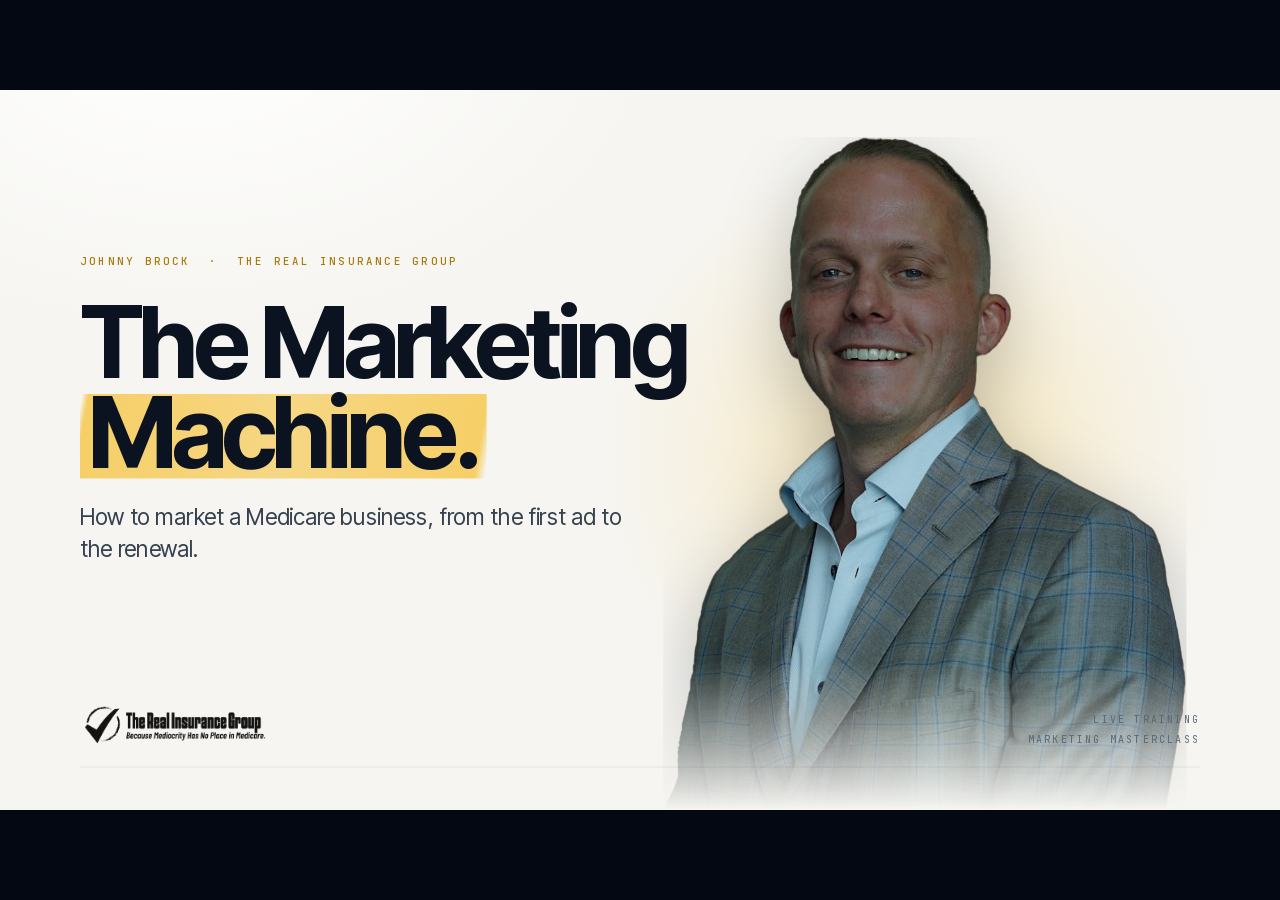
<file: index.html>
<!doctype html>
<html lang="en">
<head>
<meta charset="utf-8">
<meta name="viewport" content="width=device-width,initial-scale=1">
<title>The Marketing Machine (pitch v2) · Johnny Brock · The Real Insurance Group</title>
<style>
/* ───────────────────────────── FONTS (bundled, works offline) ───────────────────────────── */
@font-face{font-family:'Instrument Serif';font-style:normal;font-weight:400;src:url(assets/fonts/InstrumentSerif-Regular.woff2) format('woff2');font-display:block}
@font-face{font-family:'Instrument Serif';font-style:italic;font-weight:400;src:url(assets/fonts/InstrumentSerif-Italic.woff2) format('woff2');font-display:block}
@font-face{font-family:'Inter Tight';font-style:normal;font-weight:300 700;src:url(assets/fonts/InterTight.woff2) format('woff2');font-display:block}
@font-face{font-family:'Inter Tight';font-style:italic;font-weight:300 700;src:url(assets/fonts/InterTight-Italic.woff2) format('woff2');font-display:block}
@font-face{font-family:'JetBrains Mono';font-style:normal;font-weight:400 500;src:url(assets/fonts/JetBrainsMono.woff2) format('woff2');font-display:block}

/* ───────────────────────────── TOKENS ───────────────────────────── */
:root{
  --ink:#060E1B; --ink-2:#030812; --panel:#0B1A30;
  --paper:#F2F5F9; --paper-2:#E5EDF7;
  --t1:#F2F5F9; --t2:#B9C4D3; --t3:#7F8DA2; --t4:#55637A;
  --gold:#D9A621; --gold-2:#EBC04A; --red:#E5342A; --sky:#4E9BE8;
  --line:rgba(242,245,249,.14); --line-2:rgba(242,245,249,.08); --line-gold:rgba(217,166,33,.6);
  --serif:'Instrument Serif',Georgia,'Times New Roman',serif;
  --sans:'Inter Tight',Inter,system-ui,-apple-system,'Segoe UI',sans-serif;
  --mono:'JetBrains Mono',ui-monospace,SFMono-Regular,Menlo,monospace;
}
*{box-sizing:border-box}
html,body{margin:0;height:100%;background:var(--ink-2);color:var(--t1);font-family:var(--sans);-webkit-font-smoothing:antialiased;overflow:hidden}
body{cursor:none}
body.show-cursor{cursor:default}

/* ───────────────────────────── STAGE ───────────────────────────── */
#stage{position:absolute;left:50%;top:50%;width:1920px;height:1080px;transform:translate(-50%,-50%) scale(var(--s,1));transform-origin:center center;background:var(--ink);overflow:hidden}
.slide{position:absolute;inset:0;opacity:0;visibility:hidden;transition:opacity .55s cubic-bezier(.2,.7,.2,1),visibility 0s linear .55s;background:var(--ink);color:var(--t1)}
.slide.active{opacity:1;visibility:visible;transition:opacity .55s cubic-bezier(.2,.7,.2,1),visibility 0s}
.slide .light{position:absolute;inset:0;pointer-events:none;background:
  radial-gradient(1400px 900px at 18% -10%, rgba(78,155,232,.085), transparent 62%),
  radial-gradient(1000px 700px at 100% 110%, rgba(217,166,33,.05), transparent 60%)}
.slide.paper{background:var(--paper);color:var(--ink)}
.slide.paper .light{background:radial-gradient(1400px 900px at 18% -10%, rgba(255,255,255,.9), transparent 62%)}
.grain{position:absolute;inset:0;pointer-events:none;z-index:50;opacity:.055;mix-blend-mode:overlay;
  background-image:url("data:image/svg+xml;utf8,<svg xmlns='http://www.w3.org/2000/svg' width='220' height='220'><filter id='n'><feTurbulence type='fractalNoise' baseFrequency='.85' numOctaves='2' stitchTiles='stitch'/><feColorMatrix values='0 0 0 0 1 0 0 0 0 1 0 0 0 0 1 0 0 0 .9 0'/></filter><rect width='100%' height='100%' filter='url(%23n)'/></svg>")}

/* ───────────────────────────── CHROME ───────────────────────────── */
.chrome{position:absolute;inset:0;pointer-events:none;z-index:5}
.c-kicker{position:absolute;left:120px;top:76px;font:500 15px/1 var(--mono);letter-spacing:.24em;text-transform:uppercase;color:var(--gold)}
.c-brand{position:absolute;right:120px;top:76px;font:400 15px/1 var(--mono);letter-spacing:.24em;text-transform:uppercase;color:var(--t3)}
.c-foot{position:absolute;left:120px;right:120px;bottom:64px;height:44px;border-top:1px solid var(--line);display:flex;justify-content:space-between;align-items:flex-end}
.c-foot .l{font:italic 400 22px/1 var(--serif);color:var(--t3);letter-spacing:.01em}
.c-foot .r{font:400 15px/1 var(--mono);letter-spacing:.22em;color:var(--t3)}
.paper .c-brand,.paper .c-foot .l,.paper .c-foot .r{color:#5B6B82}
.paper .c-foot{border-top-color:rgba(6,14,27,.16)}

/* timer chip */
.chip{position:absolute;right:120px;bottom:124px;display:none;align-items:center;gap:18px;padding:16px 22px;border:1px solid var(--line-gold);border-radius:2px;font:500 15px/1 var(--mono);letter-spacing:.2em;text-transform:uppercase;color:var(--gold);background:rgba(6,14,27,.6);z-index:6}
.chip b{font:400 34px/1 var(--serif);color:var(--t1);letter-spacing:.02em;min-width:96px;text-align:right}
.chip.on{display:flex}
.chip.zero{border-color:rgba(229,52,42,.6);color:var(--red)}
.paper .chip{background:rgba(242,245,249,.8)} .paper .chip b{color:var(--ink)}
#stage:has(.slide.paper.active) .chip{background:rgba(242,245,249,.88);border-color:rgba(166,124,18,.5);color:#8A6410}
#stage:has(.slide.paper.active) .chip b{color:var(--ink)}

/* ───────────────────────────── TYPE ───────────────────────────── */
.content{position:absolute;left:120px;right:120px;top:168px;bottom:150px}
.kicker{font:500 16px/1 var(--mono);letter-spacing:.24em;text-transform:uppercase;color:var(--gold);margin:0 0 30px}
.head{font:400 92px/1.02 var(--serif);letter-spacing:-.012em;margin:0;max-width:1460px;color:var(--t1)}
.head em{font-style:italic;color:var(--gold-2)}
.head.xl{font-size:124px;max-width:1600px}
.head.md{font-size:76px}
.sub{font:400 30px/1.42 var(--sans);color:var(--t2);margin:30px 0 0;max-width:1180px;letter-spacing:-.005em}
.sub em{font-style:italic;color:var(--t1)}
.paper .head{color:var(--ink)} .paper .sub{color:#3C4A5E} .paper .kicker{color:#A67C12}
.num{font:400 160px/0.92 var(--serif);letter-spacing:-.02em;color:var(--t1);font-variant-numeric:lining-nums}
.num small{font-size:.42em;letter-spacing:0;color:var(--t2)}
.label{font:400 19px/1.3 var(--sans);letter-spacing:.14em;text-transform:uppercase;color:var(--t3)}
.body{font:400 25px/1.48 var(--sans);color:var(--t2);margin:0}
.body b{color:var(--t1);font-weight:500}
.idx{font:500 15px/1 var(--mono);letter-spacing:.22em;color:var(--gold)}
.grule{width:56px;height:1px;background:var(--gold);opacity:.9}
.hair{height:1px;background:var(--line)}
.it{font-family:var(--serif);font-style:italic}
.au{color:var(--gold-2)}
.q{font:italic 400 54px/1.22 var(--serif);color:var(--t1);letter-spacing:-.005em;margin:0}
.qmark{position:absolute;font:400 420px/1 var(--serif);color:var(--gold);opacity:.14;pointer-events:none;user-select:none}

/* ───────────────────────────── LAYOUT PRIMITIVES ───────────────────────────── */
.cols{display:grid;gap:0}
.cols.c2{grid-template-columns:1fr 1fr}
.cols.c3{grid-template-columns:1fr 1fr 1fr}
.cols.c4{grid-template-columns:repeat(4,1fr)}
.cols.c5{grid-template-columns:repeat(5,1fr)}
.cols>.col{padding:0 56px 0 0}
.cols>.col+.col{border-left:1px solid var(--line);padding-left:56px}
.cols>.col h3{font:500 30px/1.2 var(--sans);margin:22px 0 14px;color:var(--t1);letter-spacing:-.01em}
.cols>.col p{font:400 24px/1.45 var(--sans);color:var(--t2);margin:0}
.big3>.col h3{font-size:84px!important;margin:30px 0 28px!important}.big3>.col p{font-size:28px;line-height:1.5}
.big2>.col h3{font-size:40px;margin:28px 0 20px}.big2>.col p{font-size:28px;line-height:1.5}.big2>.col{padding-right:96px}.big2>.col+.col{padding-left:96px}
.ledger{border-top:1px solid var(--line)}
.ledger .row{display:grid;grid-template-columns:520px 1fr;gap:40px;align-items:baseline;padding:28px 0;border-bottom:1px solid var(--line)}
.ledger .row .t{font:500 30px/1.2 var(--sans);color:var(--t1);letter-spacing:-.01em}
.ledger .row .d{font:400 24px/1.45 var(--sans);color:var(--t2)}
.crmled .row{padding:24px 0}
.ledger .row .p{font:400 56px/1 var(--serif);color:var(--t1);text-align:right;letter-spacing:-.01em}
.s-skool .ledger .row{padding:18px 0}
.stack{display:flex;flex-direction:column}
.frame{position:relative;border:1px solid var(--line);border-radius:6px;overflow:hidden;background:#000;box-shadow:0 40px 120px -30px rgba(0,0,0,.8), inset 0 1px 0 rgba(255,255,255,.08)}
.frame video,.frame img{display:block;width:100%;height:100%;object-fit:cover;object-position:top}
.frame .bar{position:absolute;z-index:2;left:0;right:0;top:0;height:34px;border-bottom:1px solid var(--line-2);background:rgba(6,14,27,.55);backdrop-filter:blur(6px);display:flex;align-items:center;padding:0 18px;gap:8px}
.frame .bar i{width:9px;height:9px;border-radius:50%;border:1px solid var(--line);display:block}
.frame .bar span{margin-left:auto;font:400 12px/1 var(--mono);letter-spacing:.2em;text-transform:uppercase;color:var(--t3)}
.frame.live::after{content:"";position:absolute;inset:0;pointer-events:none;box-shadow:inset 0 0 0 1px rgba(255,255,255,.05)}
.live-dot{display:inline-flex;align-items:center;gap:10px;font:500 14px/1 var(--mono);letter-spacing:.22em;text-transform:uppercase;color:var(--t3)}
.live-dot::before{content:"";width:8px;height:8px;border-radius:50%;background:var(--gold);box-shadow:0 0 0 0 rgba(217,166,33,.6);animation:pulse 2s infinite}
@keyframes pulse{0%{box-shadow:0 0 0 0 rgba(217,166,33,.55)}70%{box-shadow:0 0 0 12px rgba(217,166,33,0)}100%{box-shadow:0 0 0 0 rgba(217,166,33,0)}}

/* ───────────────────────────── MOTION ───────────────────────────── */
.slide.active .a{animation:rise .9s cubic-bezier(.2,.7,.2,1) backwards}
@keyframes rise{from{opacity:0;transform:translateY(16px)}to{opacity:1;transform:none}}
.frag{opacity:0;transform:translateY(10px);transition:opacity .6s cubic-bezier(.2,.7,.2,1),transform .6s cubic-bezier(.2,.7,.2,1)}
.frag.in{opacity:1;transform:none}
.frag.dim{opacity:.38}
.bar-grow{transform:scaleY(0);transform-origin:bottom;transition:transform 1.1s cubic-bezier(.2,.8,.2,1)}
.in .bar-grow,.slide.active .bar-grow.go{transform:scaleY(1)}
@media (prefers-reduced-motion:reduce){.a,.frag{animation:none!important;transition:none!important;opacity:1;transform:none}}
.slide:not(.active) .a{animation:none}

/* ───────────────────────────── SLIDE SPECIFICS ───────────────────────────── */
/* 01 title */
.s-title .photo{position:absolute;right:140px;bottom:0;height:1010px;width:auto;filter:drop-shadow(0 30px 60px rgba(0,0,0,.6));
  -webkit-mask-image:linear-gradient(to bottom,#000 78%,transparent 100%);mask-image:linear-gradient(to bottom,#000 78%,transparent 100%)}
.s-title .glow{position:absolute;right:-100px;top:-100px;width:1300px;height:1300px;border-radius:50%;background:radial-gradient(closest-side,rgba(78,155,232,.16),rgba(78,155,232,.05) 45%,transparent 70%);pointer-events:none}
.s-title .tb{position:absolute;left:120px;top:288px;width:1000px}
.s-title .kicker{margin-bottom:44px}
.s-title h1{font:400 172px/0.92 var(--serif);letter-spacing:-.02em;margin:0;color:var(--t1)}
.s-title h1 em{font-style:italic;color:var(--gold-2)}
.s-title .sub{font-size:34px;margin-top:48px;max-width:760px;color:var(--t2)}
.s-title .logo{position:absolute;left:120px;bottom:92px;width:300px;opacity:.92}
.s-title .vr{position:absolute;left:120px;right:120px;bottom:64px;border-top:1px solid var(--line)}
.s-title .meta{position:absolute;right:120px;bottom:92px;font:400 15px/1.9 var(--mono);letter-spacing:.22em;text-transform:uppercase;color:var(--t3);text-align:right}

/* 03 who's talking */
.s-who .pic{position:absolute;left:120px;top:168px;width:560px;height:690px;border-radius:4px;overflow:hidden;box-shadow:0 50px 120px -40px rgba(0,0,0,.9)}
.s-who .pic img{width:104%;height:104%;margin:-2% 0 0 -2%;object-fit:cover;object-position:center 30%;display:block;filter:saturate(.9) contrast(1.02)}
.s-who .pic::after{content:"";position:absolute;inset:0;box-shadow:inset 0 0 0 1px rgba(255,255,255,.12)}
.s-who .pic .plate{position:absolute;left:-14px;top:14px;right:14px;bottom:-14px;border:1px solid var(--line-gold);border-radius:4px;pointer-events:none;z-index:-1}
.s-who .txt{position:absolute;left:780px;right:120px;top:168px}
.s-who .stats{margin-top:64px;border-top:1px solid var(--line)}
.s-who .stat{display:grid;grid-template-columns:400px 1fr;align-items:baseline;padding:26px 0;border-bottom:1px solid var(--line)}
.s-who .stat .num{font-size:112px}
.s-who .stat .label{font-size:20px}

/* 04 eleven thousand */
.s-11k .big{font:400 300px/0.88 var(--serif);letter-spacing:-.03em;color:var(--t1);margin:-10px 0 0}
.s-11k .big small{font-size:92px;letter-spacing:-.01em;color:var(--t2);margin-left:24px}
.s-11k .why{margin-top:64px}
.s-11k .cond{position:absolute;left:0;right:0;bottom:0;font:italic 400 28px/1.4 var(--serif);color:var(--t2)}
.s-11k .cond b{font-style:normal;font-family:var(--sans);font-weight:500;color:var(--gold-2);font-size:22px;letter-spacing:.12em;text-transform:uppercase;margin-right:14px}

/* 05 three groups */
.s-groups .g .num{font-size:120px;margin-bottom:18px}
.s-groups .g p{font-size:22px!important;line-height:1.42!important}
.s-groups .head{font-size:80px}
.s-groups .sub{font-size:27px;margin-top:22px}
.s-groups .g h3{margin-top:0}
.s-groups .close{position:absolute;left:0;right:0;bottom:0}
.s-groups .close .big{font:italic 400 40px/1.2 var(--serif);color:var(--t1);margin:0 0 12px}
.s-groups .close p{margin:0;font-size:24px;color:var(--t2)}
.s-groups .src{margin-top:18px;font:400 13px/1 var(--mono);letter-spacing:.1em;color:var(--t4)}

/* 06 fifty fifty */
.s-ltv .split{display:grid;grid-template-columns:1fr 1fr;margin-top:48px;height:12px;gap:6px}
.s-ltv .split i{display:block;height:14px;background:var(--gold)}
.s-ltv .split i+i{background:rgba(242,245,249,.18)}
.s-ltv .halves{display:grid;grid-template-columns:1fr 1fr;gap:0;margin-top:38px}
.s-ltv .halves .col .num{font-size:136px}
.s-ltv .why{margin-top:44px;padding-top:30px;border-top:1px solid var(--line);display:grid;grid-template-columns:440px 1fr;gap:40px}
.s-ltv .why h4{margin:0;font:500 24px/1.3 var(--sans);color:var(--gold-2);letter-spacing:.02em}
.s-ltv .why p{margin:0;font-size:25px;line-height:1.48;color:var(--t2)}

/* 07 compounding */
.s-comp .chart{position:absolute;left:0;right:0;bottom:56px;height:540px;display:grid;grid-template-columns:repeat(5,1fr);gap:36px;align-items:end;border-bottom:1px solid var(--line)}
.s-comp .c{position:relative;height:100%;display:flex;flex-direction:column;justify-content:flex-end}
.s-comp .c .v{font:400 64px/1 var(--serif);color:var(--t1);margin-bottom:18px;letter-spacing:-.01em}
.s-comp .c .b{width:100%;border:1px solid var(--line);border-bottom:0;background:rgba(242,245,249,.04)}
.s-comp .c:last-child .b{background:var(--gold);border-color:var(--gold)}
.s-comp .c:last-child .v{color:var(--gold-2)}
.s-comp .c .y{position:absolute;left:0;bottom:-46px;font:400 15px/1 var(--mono);letter-spacing:.22em;text-transform:uppercase;color:var(--t3)}

/* 08 stack */
.s-stack .ledger .row{grid-template-columns:400px 1fr;padding:34px 0;min-height:128px}.s-stack .ledger .row .t{font-size:34px}.s-stack .ledger .row .d{font-size:25px}
.s-stack .two{display:grid;grid-template-columns:1fr 1fr;gap:96px;margin-top:56px}

/* 09 one client */
.s-one .rec{width:1060px;margin-top:40px}
.s-one .rec .row{display:grid;grid-template-columns:1fr 320px;align-items:baseline;padding:14px 0;border-bottom:1px solid var(--line)}
.s-one .rec .row .t{font:400 30px/1 var(--sans);color:var(--t2)}
.s-one .rec .row .p{font:400 58px/1 var(--serif);text-align:right;color:var(--t1)}
.s-one .rec .tot{display:grid;grid-template-columns:1fr 460px;align-items:center;padding:26px 0 0;border-top:1px solid var(--gold);margin-top:-1px}
.s-one .rec .tot .t{font:italic 400 34px/1.2 var(--serif);color:var(--t1)}
.s-one .rec .tot .p{font:400 124px/.9 var(--serif);text-align:right;color:var(--gold-2);letter-spacing:-.02em}
.s-one .aside{position:absolute;right:0;bottom:0;width:560px}
.s-one .aside p{font:400 24px/1.5 var(--sans);color:var(--t2);margin:0 0 26px}
.s-one .aside .go{font:italic 400 38px/1.2 var(--serif);color:var(--t1);margin-top:40px;padding-top:30px;border-top:1px solid var(--line)}

/* 10 worth / honest */
.s-honest .grid{display:grid;grid-template-columns:760px 1fr;gap:96px;margin-top:40px}
.s-honest .head{font-size:72px!important}.s-honest .sub{font-size:26px;margin-top:22px}.s-honest .body{font-size:22px}
.s-honest .num{font-size:112px}
.s-honest .cav{margin-top:28px;padding-top:22px;border-top:1px solid var(--line)}
.s-honest .cav h4{margin:0 0 8px;font:500 24px/1.3 var(--sans);color:var(--t1)}
.s-honest .story p{font:400 24px/1.5 var(--sans);color:var(--t2);margin:0 0 26px}
.s-honest .story .idx{display:block;margin-bottom:16px}
.s-honest .story p.road{font:500 26px/1.4 var(--sans);color:var(--t1);padding-left:22px;border-left:2px solid var(--gold);margin:-6px 0 30px}
.s-honest .pay{font:italic 400 42px/1.2 var(--serif);color:var(--gold-2);margin-top:8px}
.s-honest .turn{position:absolute;left:0;right:0;bottom:0;padding-top:28px;border-top:1px solid var(--line);display:grid;grid-template-columns:1fr 1fr;gap:96px}
.s-honest .turn p{margin:0;font:400 27px/1.4 var(--sans);color:var(--t1)}
.s-honest .turn p.d{color:var(--t2)}

/* 11 script */
.s-script .open{font:italic 400 40px/1.3 var(--serif);color:var(--t1);margin:36px 0 0;max-width:1560px}
.s-script .grid{display:grid;grid-template-columns:1fr 1fr;gap:96px;margin-top:52px}
.s-script .list{border-top:1px solid var(--line)}
.s-script .list .row{display:grid;grid-template-columns:1fr auto;padding:17px 0;border-bottom:1px solid var(--line);font:400 28px/1.2 var(--sans);color:var(--t1)}
.s-script .list .row span{font:italic 400 24px/1 var(--serif);color:var(--gold-2)}
.s-script .tier .row{grid-template-columns:150px 1fr}
.s-script .tier .row b{font:500 15px/1 var(--mono);letter-spacing:.24em;color:var(--t3)}
.s-script .ask{font:italic 400 30px/1.3 var(--serif);color:var(--t1);margin:26px 0 0}
.s-script .ask span{color:var(--gold-2)}
.s-script .note{position:absolute;left:0;bottom:0;font:400 21px/1 var(--sans);color:var(--t3)}

/* 12 / 25 / 31 big statement */
.s-state .head{position:absolute;left:120px;right:120px;top:50%;transform:translateY(-52%);font-size:124px;max-width:1500px}
.paper .head em{color:#A67C12}

/* 13 abandoned */
.s-aband .tl{margin-top:60px;border-top:1px solid var(--line)}
.s-aband .tl .row{display:grid;grid-template-columns:120px 1fr;align-items:baseline;padding:32px 0;border-bottom:1px solid var(--line)}
.s-aband .tl .row p{margin:0;font:400 38px/1.3 var(--sans);color:var(--t1);letter-spacing:-.01em}
.s-aband .tl .row:last-child p{color:var(--gold-2)}

/* 14 two things */
.s-two .grid{display:grid;grid-template-columns:1fr 1fr 520px;gap:72px;margin-top:64px;align-items:start}
.s-two .t .idx{display:block;margin-bottom:26px}
.s-two .t h3{font:400 72px/1 var(--serif);margin:0 0 22px;color:var(--t1)}
.s-two .t p{font:400 25px/1.48 var(--sans);color:var(--t2);margin:0}
.s-two .pic{position:relative;width:520px;height:560px;border-radius:4px;overflow:hidden;margin-top:-40px}
.s-two .pic img{width:106%;height:106%;margin:-3% 0 0 -3%;object-fit:cover;object-position:center 20%;display:block;filter:saturate(.85)}
.s-two .pic::after{content:"";position:absolute;inset:0;box-shadow:inset 0 0 0 1px rgba(255,255,255,.12)}
.s-two .foot{position:absolute;left:0;right:0;bottom:0;padding-top:30px;border-top:1px solid var(--line);font:italic 400 40px/1.2 var(--serif);color:var(--t1)}

/* 15 build master scale */
.s-bms .tri{display:grid;grid-template-columns:1fr 1fr 1fr;margin-top:104px}
.s-bms .tri .col h2{font:400 128px/.95 var(--serif);margin:0 0 32px;color:var(--t1);letter-spacing:-.02em}
.s-bms .tri .col .idx{display:block;margin-bottom:28px}
.s-bms .tri .col p{font:400 26px/1.48 var(--sans);color:var(--t2);margin:0}

/* 16 ad account */
.s-ads .stats{display:grid;grid-template-columns:1fr 1fr 1fr;margin-top:26px;border-top:1px solid var(--line);border-bottom:1px solid var(--line)}
.s-ads .stats .s{padding:18px 56px 22px 0}
.s-ads .stats .s+.s{border-left:1px solid var(--line);padding-left:56px}
.s-ads .stats .num{font-size:92px}
.s-ads .stats .s:first-child .num{color:var(--gold-2)}
.s-ads .stats .label{margin-top:10px}
.s-ads .frame{position:absolute;left:0;right:0;bottom:0;height:440px}
.s-ads .frame video{object-position:center 78%}

/* 19/21/23 video slides */
.s-vid .frame{position:absolute;left:0;top:0;width:1060px;height:596px}
.s-vid .frame video{padding-top:34px;background:#0b0f16}
.s-vid .pts{position:absolute;left:1150px;right:0;top:0}
.s-vid .pts .row{padding:22px 0;border-bottom:1px solid var(--line)}
.s-vid .pts .row:first-child{border-top:1px solid var(--line)}
.s-vid .pts h4{margin:0 0 8px;font:500 26px/1.2 var(--sans);color:var(--t1)}
.s-vid .pts p{margin:0;font:400 21px/1.45 var(--sans);color:var(--t2)}
.s-vid .cap{position:absolute;left:0;bottom:0;display:flex;align-items:center;gap:26px}
.s-vid .cap .live-dot{color:var(--t3)}
.s-vid .cap span.t{font:italic 400 24px/1 var(--serif);color:var(--t3)}
.s-vid.wide .frame{width:1680px;height:640px;left:0}
.s-vid.wide .pts{display:none}

/* 22 week */
.s-week .wk{display:grid;grid-template-columns:repeat(5,1fr);margin-top:64px;border-top:1px solid var(--line)}
.s-week .d{padding:32px 30px 40px 0;border-bottom:1px solid var(--line)}
.s-week .d+.d{border-left:1px solid var(--line);padding-left:34px}
.s-week .d .day{font:500 15px/1 var(--mono);letter-spacing:.24em;text-transform:uppercase;color:var(--t3);display:flex;justify-content:space-between}
.s-week .d .day span{color:var(--gold-2)}
.s-week .d h3{font:400 44px/1.12 var(--serif);margin:26px 0 0;color:var(--t1);min-height:100px}
.s-week .close{position:absolute;left:0;right:0;bottom:0;font:italic 400 40px/1.25 var(--serif);color:var(--t1)}
.s-week .close span{color:var(--gold-2)}

/* 24 value */
.s-val .ledger{margin-top:40px}
.s-val .ledger .row{grid-template-columns:1fr 380px;padding:17px 0}
.s-val .ledger .row .t{font-weight:400;font-size:29px;color:var(--t1)}.s-val .ledger .row .p{font-size:50px}
.s-val .tot{display:grid;grid-template-columns:1fr auto auto;gap:80px;align-items:center;padding-top:24px;border-top:1px solid var(--gold);margin-top:-1px}
.s-val .tot .l{font:italic 400 34px/1 var(--serif);color:var(--t1)}
.s-val .tot .n{font:400 88px/.9 var(--serif);color:var(--gold-2);letter-spacing:-.02em}
.s-val .tot .n small{font-size:28px;color:var(--t2);letter-spacing:.02em;margin-left:10px;font-style:italic}

/* 25 offer */
.s-offer .wrap{position:absolute;left:120px;right:120px;top:50%;transform:translateY(-50%);text-align:center}
.s-offer .lead{font:italic 400 44px/1.2 var(--serif);color:#3C4A5E;margin:0 0 12px}
.s-offer .price{font:400 380px/.85 var(--serif);color:var(--ink);letter-spacing:-.04em;margin:0;display:flex;align-items:baseline;justify-content:center;gap:18px}
.s-offer .price small{font-size:96px;letter-spacing:-.01em;color:#3C4A5E;font-style:italic}
.s-offer .all{font:500 34px/1.2 var(--sans);color:var(--ink);margin:42px 0 18px;letter-spacing:-.01em}
.s-offer .less{font:400 27px/1.45 var(--sans);color:#5B6B82;margin:0 auto;max-width:1000px}
.s-offer .less b{color:var(--ink);font-weight:500}

/* 26 deadline */
.s-dead .grid{display:grid;grid-template-columns:1fr 1fr;margin-top:56px}
.s-dead .pr{font:400 200px/.9 var(--serif);letter-spacing:-.03em;color:var(--t1);margin:26px 0 24px}
.s-dead .pr small{font-size:64px;color:var(--t2);font-style:italic;letter-spacing:0}
.s-dead .col+.col .pr{color:var(--t3)}
.s-dead .col+.col .kicker{color:var(--red)}
.s-dead .col p{font-size:25px}
.s-dead .foot{position:absolute;left:0;right:0;bottom:0;padding-top:30px;border-top:1px solid var(--line);font:italic 400 36px/1.25 var(--serif);color:var(--t1)}
.s-dead .foot span{color:var(--gold-2)}

/* 27-29 testimonials */
.s-test .qwrap{position:absolute;left:0;right:0;top:40px}
.s-test .qwrap.lower{top:50%;transform:translateY(-58%)}
.s-test .q{max-width:1500px;font-size:60px}
.s-test .who{display:flex;align-items:center;gap:22px;margin-top:48px}
.s-test .who i{width:56px;height:1px;background:var(--gold);display:block}
.s-test .who span{font:400 22px/1 var(--sans);letter-spacing:.12em;text-transform:uppercase;color:var(--t2)}
.s-test .num{font-size:220px;color:var(--gold-2)}
.s-test .when{font:400 30px/1.4 var(--sans);color:var(--t2);margin:20px 0 60px;max-width:1100px}
.s-test .q.sm{font-size:42px;max-width:1560px;color:var(--t2)}
.s-test .q.sm b{font-weight:400;color:var(--t1)}

/* 30 next */
.s-next .p{font:400 34px/1.45 var(--sans);color:var(--t2);margin:48px 0 0;max-width:1500px}
.s-next .p b{font-weight:500;color:var(--t1)}
.s-next .steps{margin-top:72px;display:grid;grid-template-columns:repeat(3,1fr)}.s-next .steps .col h3{font-size:36px;margin-top:26px}.s-next .steps .col p{font-size:26px}

/* 31 ama */
.s-ama .head{font-size:176px}
.s-ama .sub{font-size:34px;margin-top:40px}
.s-ama .logo{position:absolute;left:120px;top:58px;width:280px;opacity:.9}
.s-ama .c-brand{display:none}


/* 24 the core — the Room is the hero */
.s-core .core{display:grid;grid-template-columns:1.32fr 1fr;margin-top:52px}
.s-core .pane{padding-right:64px}
.s-core .pane+.pane{border-left:1px solid var(--line);padding-left:64px;padding-right:0}
.s-core .pane .tag{font:500 15px/1 var(--mono);letter-spacing:.22em;text-transform:uppercase;color:var(--t3)}
.s-core .pane.hero .tag{color:var(--gold)}
.s-core .hd{display:flex;align-items:baseline;justify-content:space-between;gap:22px;margin-top:18px}
.s-core .hd::after{content:"";position:absolute}
.s-core .pane h2{font:400 62px/1 var(--serif);letter-spacing:-.02em;margin:0;color:var(--t2)}
.s-core .pane.hero h2{font-size:86px;color:var(--t1)}
.s-core .rule{width:88px;height:2px;background:var(--gold);margin-top:18px;opacity:0}
.s-core .pane.hero .rule{opacity:1}
.s-core .pane .lede{font:400 24px/1.4 var(--sans);color:var(--t2);margin:18px 0 0;max-width:860px}
.s-core .pane.hero .lede{font-size:27px;color:var(--t1)}
.s-core .pane ul{list-style:none;margin:18px 0 0;padding:0}
.s-core .pane li{font:400 21px/1.35 var(--sans);color:var(--t3);padding:7px 0 7px 26px;position:relative}
.s-core .pane.hero li{font-size:23px;color:var(--t2)}
.s-core .pane li::before{content:"";position:absolute;left:0;top:.72em;width:11px;height:1px;background:var(--gold);opacity:.75}
.s-core .pane .pz{font:400 50px/1 var(--serif);color:var(--t2);white-space:nowrap}
.s-core .pane.hero .pz{font-size:58px;color:var(--t1)}
.s-core .pane .pz small{font-size:.42em;font-style:italic;color:var(--t3);letter-spacing:0}
.s-core .corefoot{position:absolute;left:0;right:0;bottom:0;padding-top:26px;border-top:1px solid var(--line);font:400 27px/1.4 var(--sans);color:var(--t2);max-width:1520px}
.s-core .corefoot b{color:var(--gold-2);font-weight:400;font-family:var(--serif);font-size:38px;letter-spacing:-.01em}

/* 25 fast-action bonuses */
.s-bonus .bl{border-top:1px solid var(--line);margin-top:38px}
.s-bonus .row{display:grid;grid-template-columns:56px 1fr 250px;gap:28px;align-items:baseline;padding:15px 0;border-bottom:1px solid var(--line)}
.s-bonus .row .i{font:500 15px/1 var(--mono);letter-spacing:.2em;color:var(--gold)}
.s-bonus .row .t{font:500 29px/1.15 var(--sans);color:var(--t1);letter-spacing:-.01em}
.s-bonus .row .d{font:400 21px/1.38 var(--sans);color:var(--t2);margin:6px 0 0}
.s-bonus .row .p{font:400 52px/1 var(--serif);color:var(--t1);text-align:right;letter-spacing:-.01em}
.s-bonus .row .p.na{font:italic 400 24px/1.25 var(--serif);color:var(--gold-2);text-align:right}
.s-bonus .tot{display:grid;grid-template-columns:56px 1fr 250px;gap:28px;align-items:center;padding-top:16px;border-top:1px solid var(--gold);margin-top:-1px}
.s-bonus .tot .l{font:italic 400 31px/1 var(--serif);color:var(--t1);grid-column:2}
.s-bonus .tot .n{font:400 66px/.9 var(--serif);color:var(--gold-2);letter-spacing:-.02em;text-align:right}
.s-bonus .bfoot{margin:18px 0 0;font:italic 400 27px/1.3 var(--serif);color:var(--t2)}
.s-bonus .bfoot span{color:var(--gold-2)}

/* 27 the whole offer, one screen */
.s-full .content{top:146px;bottom:126px}
.s-full .head{font-size:58px;max-width:1600px}
.s-full .panes{display:grid;grid-template-columns:1fr 1.22fr;margin-top:26px}
.s-full .pane{padding-right:54px;display:flex;flex-direction:column}
.s-full .c-brand{display:none}
#stage:has(.s-full.active) .chip.on{bottom:auto;top:58px}
.s-full .pane+.pane{border-left:1px solid var(--line);padding-left:54px;padding-right:0}
.s-full .ph{font:500 14px/1 var(--mono);letter-spacing:.22em;text-transform:uppercase;color:var(--t3);margin:0 0 16px}
.s-full .pane+.pane .ph{color:var(--gold)}
.s-full .li{display:grid;grid-template-columns:1fr auto;gap:26px;align-items:baseline;padding:11px 0;border-bottom:1px solid var(--line-2)}
.s-full .li .n{font:500 24px/1.25 var(--sans);color:var(--t1);letter-spacing:-.01em}
.s-full .li .n small{display:block;font:400 18px/1.3 var(--sans);color:var(--t3);margin-top:4px;font-weight:400}
.s-full .li .v{font:400 40px/1 var(--serif);color:var(--t1);white-space:nowrap}
.s-full .li .v.na{font:italic 400 21px/1 var(--serif);color:var(--gold-2)}
.s-full .sum{display:grid;grid-template-columns:1fr auto;gap:26px;align-items:baseline;padding-top:14px;border-top:1px solid var(--line-gold);margin-top:auto}
.s-full .sum .l{font:italic 400 25px/1 var(--serif);color:var(--t2)}
.s-full .sum .v{font:400 54px/1 var(--serif);color:var(--gold-2);letter-spacing:-.02em}
.s-full .bar{position:absolute;left:0;right:0;bottom:0;border-top:1px solid var(--gold);padding-top:24px;display:grid;grid-template-columns:auto auto 1fr auto;gap:60px;align-items:end}
.s-full .bar .k{font:500 13px/1 var(--mono);letter-spacing:.2em;text-transform:uppercase;color:var(--t3);margin:0 0 12px}
.s-full .bar .yp .k{color:var(--gold)}
.s-full .bar .ap .k{color:var(--red)}
.s-full .bar .big{font:400 118px/.86 var(--serif);color:var(--t1);letter-spacing:-.03em}
.s-full .bar .big small{font-size:.32em;font-style:italic;color:var(--t2);letter-spacing:0}
.s-full .bar .ap .big{font-size:78px;color:var(--t3)}
.s-full .bar .ap .big small{color:var(--t4)}
.s-full .bar .gr{font:400 21px/1.45 var(--sans);color:var(--t2);max-width:430px;padding-bottom:8px}
.s-full .bar .gr b{color:var(--t1);font-weight:500}
.s-full .join{display:flex;align-items:center;gap:20px}
.s-full .qr{width:112px;height:112px;border:1px dashed var(--line-gold);border-radius:3px;display:flex;align-items:center;justify-content:center;text-align:center;font:500 11px/1.5 var(--mono);letter-spacing:.16em;color:var(--t4);flex:none}
.s-full .join .u .k{margin-bottom:10px}
.s-full .join .u .url{font:italic 400 42px/1 var(--serif);letter-spacing:-.005em;color:var(--gold-2)}

/* 28 proof, two at once */
.s-proof .grid{display:grid;grid-template-columns:1fr 1fr 1fr;margin-top:52px}
.s-proof .c{padding:0 52px}
.s-proof .c:first-child{padding-left:0}
.s-proof .c:last-child{padding-right:0}
.s-proof .c+.c{border-left:1px solid var(--line)}
.s-proof .big{font:400 112px/.9 var(--serif);color:var(--gold-2);letter-spacing:-.03em}
.s-proof .cap{font:400 23px/1.4 var(--sans);color:var(--t2);margin:18px 0 26px;max-width:520px}
.s-proof .qt{font:italic 400 27px/1.4 var(--serif);color:var(--t1);margin:0}
.s-proof .qt b{font-weight:400;color:var(--gold-2)}
.s-proof .who{display:flex;align-items:center;gap:20px;margin-top:30px}
.s-proof .who i{width:48px;height:1px;background:var(--gold);display:block}
.s-proof .who span{font:400 20px/1 var(--sans);letter-spacing:.12em;text-transform:uppercase;color:var(--t2)}
.s-proof .c.b .big{font-size:84px;color:var(--t1);line-height:.98}
.s-proof .c.b .cap{margin-bottom:30px}

/* 30 the math close */
.s-math .three{display:grid;grid-template-columns:repeat(3,1fr);margin-top:56px}
.s-math .three .c{padding-right:60px}
.s-math .three .c+.c{border-left:1px solid var(--line);padding-left:60px;padding-right:0}
.s-math .three .k{font:500 14px/1 var(--mono);letter-spacing:.2em;text-transform:uppercase;color:var(--t3);margin:0 0 22px}
.s-math .three .v{font:400 116px/.88 var(--serif);color:var(--t1);letter-spacing:-.03em}
.s-math .three .c.win .v{color:var(--gold-2)}
.s-math .three .c.win .k{color:var(--gold)}
.s-math .three p{font:400 24px/1.42 var(--sans);color:var(--t2);margin:24px 0 0}
.s-math .mfoot{position:absolute;left:0;right:0;bottom:0;padding-top:28px;border-top:1px solid var(--line);font:italic 400 36px/1.3 var(--serif);color:var(--t1);max-width:1560px}
.s-math .mfoot span{color:var(--gold-2)}

/* persistent offer rail (28-31) */
.rail{position:absolute;left:120px;bottom:118px;display:flex;align-items:center;gap:26px;z-index:6}
.rail .p{font:400 54px/1 var(--serif);color:var(--t1);letter-spacing:-.02em}
.rail .p small{font-size:.36em;font-style:italic;color:var(--t2)}
.rail .d{width:1px;height:44px;background:var(--line)}
.rail .u{font:italic 400 38px/1.1 var(--serif);letter-spacing:-.005em;color:var(--gold-2)}
.rail .u small{display:block;font:400 12px/1 var(--mono);letter-spacing:.2em;text-transform:uppercase;color:var(--t4);margin-bottom:7px}
.s-ama .rail{bottom:130px}
.s-ama .rail .p{font-size:72px}
.s-ama .rail .d{height:58px}
.s-ama .rail .u{font-size:48px}
.s-ama .rail .u small{font-size:13px;color:var(--t3)}

/* 24 the room — the one thing */
.s-room .beats{margin-top:34px}
.s-room .b{padding:18px 0;border-top:1px solid var(--line)}
.s-room .b:last-child{border-bottom:1px solid var(--line)}
.s-room .b h3{font:400 42px/1.12 var(--serif);color:var(--t1);margin:0;letter-spacing:-.012em}
.s-room .b p{font:400 23px/1.4 var(--sans);color:var(--t2);margin:10px 0 0;max-width:1420px}
.s-room .rfoot{position:absolute;left:0;right:0;bottom:0;font:italic 400 33px/1.35 var(--serif);color:var(--t2)}
.s-room .rfoot span{color:var(--gold-2)}

/* 25 the anchor */
.s-anchor .comps{display:grid;grid-template-columns:repeat(3,1fr);margin-top:108px}
.s-anchor .c{padding-right:58px}
.s-anchor .c+.c{border-left:1px solid var(--line);padding-left:58px;padding-right:0}
.s-anchor .c .v{font:400 96px/.92 var(--serif);color:var(--t3);letter-spacing:-.03em;display:flex;align-items:baseline}
.s-anchor .c .v small{font-size:.5em;letter-spacing:-.02em}
.s-anchor .c .v i{font-size:.3em;font-style:italic;color:var(--t4);margin-left:6px}
.s-anchor .c h4{font:500 30px/1.2 var(--sans);color:var(--t1);margin:26px 0 10px;letter-spacing:-.01em}
.s-anchor .c p{font:400 23px/1.4 var(--sans);color:var(--t3);margin:0}
.s-anchor .afoot{position:absolute;left:0;right:0;bottom:0;padding-top:30px;border-top:1px solid var(--line);font:italic 400 36px/1.35 var(--serif);color:var(--t1)}
.s-anchor .afoot span{color:var(--gold-2)}

/* 26 the stack */
.s-plus .pl{border-top:1px solid var(--line);margin-top:30px}
.s-plus .row{display:grid;grid-template-columns:54px 1fr 230px;gap:26px;align-items:baseline;padding:10px 0;border-bottom:1px solid var(--line)}
.s-plus .row .i{font:500 14px/1 var(--mono);letter-spacing:.2em;color:var(--gold)}
.s-plus .row .t{font:500 26px/1.15 var(--sans);color:var(--t1);letter-spacing:-.01em}
.s-plus .row .d{font:400 19px/1.32 var(--sans);color:var(--t2);margin:4px 0 0}
.s-plus .row .p{font:400 48px/1 var(--serif);color:var(--t1);text-align:right;letter-spacing:-.01em;white-space:nowrap}
.s-plus .row .p small{font-size:.38em;font-style:italic;color:var(--t2)}
.s-plus .row .p.na{font:italic 400 23px/1.2 var(--serif);color:var(--gold-2)}
.s-plus .tot{display:grid;grid-template-columns:54px 1fr 230px;gap:26px;align-items:center;padding-top:15px;border-top:1px solid var(--gold);margin-top:-1px}
.s-plus .tot .l{font:italic 400 30px/1.15 var(--serif);color:var(--t1);grid-column:2}
.s-plus .tot .l em{display:block;font:400 20px/1.3 var(--sans);font-style:normal;color:var(--t2);margin-top:7px}
#stage:has(.s-plus.active) .chip.on{bottom:auto;top:58px}
.s-plus .c-brand{display:none}
.s-plus .tot .n{font:400 58px/.9 var(--serif);color:var(--gold-2);letter-spacing:-.02em;text-align:right;white-space:nowrap}
.s-plus .tot .n small{font-size:.3em;font-style:italic;color:var(--t2)}

/* 28 hero block inside the one-screen graphic */
.s-full .pane .hero h3{font:400 78px/1 var(--serif);color:var(--t1);margin:0 0 20px;letter-spacing:-.02em}
.s-full .pane .hero h3::after{content:"";display:block;width:80px;height:2px;background:var(--gold);margin-top:20px}
.s-full .pane .hero p{font:400 24px/1.45 var(--sans);color:var(--t2);margin:0;max-width:620px}
.s-full .li{padding:9px 0}
.s-full .li .n{font-size:23px}
.s-full .li .v{font-size:36px}

/* ═══ OFFER STACK — shared value bar ═══ */
.vbar{position:absolute;left:0;right:0;bottom:0;padding-top:20px;border-top:1px solid var(--gold);display:flex;align-items:flex-end;justify-content:space-between;gap:56px}
.vbar .l{font:italic 400 27px/1.34 var(--serif);color:var(--t2);max-width:1140px;padding-bottom:8px}
.vbar .l b{color:var(--t1);font-weight:400}
.vbar .l em{display:block;font:500 12px/1 var(--mono);font-style:normal;letter-spacing:.22em;text-transform:uppercase;color:var(--t4);margin-bottom:13px}
.vbar .v{font:400 82px/.86 var(--serif);color:var(--gold-2);letter-spacing:-.025em;white-space:nowrap}
.vbar .v small{font-size:.32em;font-style:italic;color:var(--t2);letter-spacing:0}
.vbar .v.na{font:italic 400 30px/1.2 var(--serif);color:var(--gold-2);text-align:right;padding-bottom:10px}
.stepk{color:var(--gold)}

/* 24 the community */
.s-comm .two{display:grid;grid-template-columns:1.18fr 1fr;margin-top:26px}
.s-comm .col{padding-right:56px}
.s-comm .col+.col{border-left:1px solid var(--line);padding-left:56px;padding-right:0}
.s-comm .ch{font:500 14px/1 var(--mono);letter-spacing:.22em;text-transform:uppercase;color:var(--gold);margin:0 0 20px}
.s-comm .col+.col .ch{color:var(--t3)}
.s-comm .it{padding:6px 0;border-bottom:1px solid var(--line-2)}
.s-comm .it b{display:block;font:500 23px/1.2 var(--sans);color:var(--t1);font-weight:500;letter-spacing:-.01em}
.s-comm .it span{display:block;font:400 18px/1.3 var(--sans);color:var(--t3);margin-top:2px}
.s-comm .day{display:grid;grid-template-columns:132px 1fr;gap:18px;align-items:baseline;padding:9px 0;border-bottom:1px solid var(--line-2)}
.s-comm .day i{font:500 14px/1 var(--mono);letter-spacing:.16em;text-transform:uppercase;color:var(--gold);font-style:normal}
.s-comm .day p{font:400 23px/1.25 var(--sans);color:var(--t1);margin:0}
.s-comm .ask{font:italic 400 24px/1.4 var(--serif);color:var(--t2);margin:20px 0 0}
.s-comm .ask b{color:var(--gold-2);font-weight:400}

/* 25 the CRM, with a picture */
.s-crmx .two{display:grid;grid-template-columns:1fr 1.34fr;gap:64px;margin-top:36px;align-items:start}
.s-crmx .pts .r{padding:15px 0;border-bottom:1px solid var(--line-2)}
.s-crmx .pts .r b{display:block;font:500 26px/1.2 var(--sans);color:var(--t1);letter-spacing:-.01em}
.s-crmx .pts .r span{display:block;font:400 21px/1.35 var(--sans);color:var(--t3);margin-top:5px}
.s-crmx .shot{height:390px}
.s-crmx .shot .frame{height:100%}
.s-crmx .frame .bar{background:rgba(6,14,27,.94);backdrop-filter:none}
.s-crmx .frame img{filter:brightness(.93) saturate(1.06)}
.s-crmx .frame::before{content:"";position:absolute;inset:0;z-index:1;pointer-events:none;background:linear-gradient(180deg,rgba(6,14,27,.30) 0%,rgba(6,14,27,0) 26%,rgba(6,14,27,0) 74%,rgba(6,14,27,.34) 100%)}

/* 26 already built */
.s-built .grid{display:grid;grid-template-columns:repeat(2,1fr);column-gap:0;margin-top:40px}
.s-built .g{padding:14px 56px 14px 0;border-top:1px solid var(--line-2)}
.s-built .g:nth-child(even){border-left:1px solid var(--line);padding-left:56px}
.s-built .g b{display:block;font:500 27px/1.2 var(--sans);color:var(--t1);letter-spacing:-.01em}
.s-built .g span{display:block;font:400 21px/1.35 var(--sans);color:var(--t3);margin-top:5px}
.s-built .kick{margin:34px 0 0;font:italic 400 33px/1.35 var(--serif);color:var(--t1)}
.s-built .kick span{color:var(--gold-2)}

/* 27 you don't do it alone */
.s-help .two{display:grid;grid-template-columns:1fr 1fr;margin-top:34px}
.s-help .h{padding-right:70px}
.s-help .h+.h{border-left:1px solid var(--line);padding-left:70px;padding-right:0}
.s-help .h .n{font:400 60px/1.04 var(--serif);color:var(--t1);letter-spacing:-.02em;margin:0}
.s-help .h .q{font:500 13px/1 var(--mono);letter-spacing:.22em;text-transform:uppercase;color:var(--gold);margin:0 0 20px}
.s-help .h p{font:400 22px/1.42 var(--sans);color:var(--t2);margin:18px 0 0}
.s-help .h .pz{font:400 46px/1 var(--serif);color:var(--gold-2);margin-top:20px;letter-spacing:-.02em}

/* 28 the ads course + first 10 calls */
.s-ads2 .stats{display:flex;gap:0;margin-top:40px}
.s-ads2 .s{padding-right:64px}
.s-ads2 .s+.s{border-left:1px solid var(--line);padding-left:64px}
.s-ads2 .s .n{font:400 92px/.92 var(--serif);color:var(--t1);letter-spacing:-.03em}
.s-ads2 .s .lb{font:400 18px/1.3 var(--sans);letter-spacing:.14em;text-transform:uppercase;color:var(--t3);margin-top:16px}
.s-ads2 .rider{margin-top:44px;padding-top:26px;border-top:1px solid var(--line);display:flex;align-items:baseline;justify-content:space-between;gap:48px}
.s-ads2 .rider .t{font:500 30px/1.2 var(--sans);color:var(--t1);letter-spacing:-.01em}
.s-ads2 .rider .d{font:400 22px/1.4 var(--sans);color:var(--t2);margin:8px 0 0;max-width:1080px}
.s-ads2 .rider .p{font:italic 400 28px/1.2 var(--serif);color:var(--gold-2);white-space:nowrap;text-align:right}

/* 29 add it up */
.s-addup .led{border-top:1px solid var(--line);margin-top:22px}
.s-addup .led .r{display:grid;grid-template-columns:1fr 260px;gap:34px;align-items:baseline;padding:14px 0;border-bottom:1px solid var(--line)}
.s-addup .led .r .t{font:400 29px/1.2 var(--sans);color:var(--t1);letter-spacing:-.01em}
.s-addup .led .r .t small{display:block;margin-top:8px;font:400 20px/1.35 var(--sans);color:var(--t2);letter-spacing:0}
.s-addup .led .r .p{font:400 50px/1 var(--serif);color:var(--t1);text-align:right;letter-spacing:-.02em;white-space:nowrap}
.s-addup .led .r .p small{font-size:.36em;font-style:italic;color:var(--t2)}
.s-addup .led .r .p.na{font:italic 400 24px/1.2 var(--serif);color:var(--t3)}
.s-addup .tot{display:grid;grid-template-columns:1fr auto auto;gap:64px;align-items:end;padding-top:18px;border-top:1px solid var(--gold);margin-top:-1px}
.s-addup .tot .l{font:italic 400 29px/1.2 var(--serif);color:var(--t1);padding-bottom:10px}
.s-addup .tot .n{font:400 88px/.86 var(--serif);color:var(--gold-2);letter-spacing:-.03em;white-space:nowrap}
.s-addup .tot .n small{display:block;font:500 12px/1 var(--mono);letter-spacing:.2em;text-transform:uppercase;color:var(--t3);margin-top:12px}

/* ═══ FREE-BONUS BAR (replaces the value bar) ═══ */
.vbar .fr{display:flex;align-items:baseline;gap:28px;white-space:nowrap}
.vbar .was{font:400 50px/1 var(--serif);color:var(--t4);letter-spacing:-.02em;position:relative}
.vbar .was::after{content:"";position:absolute;left:-4%;right:-4%;top:52%;height:2px;background:var(--red);opacity:.85;transform:rotate(-6deg)}
.vbar .was small{font-size:.36em;font-style:italic}
.vbar .free{font:400 82px/.86 var(--serif);color:var(--gold-2);letter-spacing:.01em}
.vbar .tick{display:block;font:500 13px/1 var(--mono);letter-spacing:.2em;text-transform:uppercase;color:var(--gold);margin-top:16px}
.vbar .tick b{color:var(--gold-2);font-weight:400;font-family:var(--serif);font-size:23px;letter-spacing:0}

/* the price slide gets the deadline strip */
.s-offer .dl{margin:34px auto 0;padding-top:24px;border-top:1px solid rgba(6,14,27,.16);max-width:1080px;font:400 25px/1.45 var(--sans);color:#5B6B82}
.s-offer .dl b{color:var(--red);font-weight:500}

/* 26 the 200-member wall — the reason why */
.s-wall .meterwrap{margin-top:52px}
.s-wall .mlab{display:flex;justify-content:space-between;align-items:flex-end;margin-bottom:16px}
.s-wall .mlab .a1{font:400 46px/1 var(--serif);color:var(--t1);letter-spacing:-.02em}
.s-wall .mlab .a1 span{font:500 15px/1 var(--mono);letter-spacing:.2em;text-transform:uppercase;color:var(--t3);margin-left:18px}
.s-wall .mlab .a2{font:400 46px/1 var(--serif);color:var(--red);letter-spacing:-.02em;text-align:right}
.s-wall .mlab .a2 span{display:block;font:500 13px/1 var(--mono);letter-spacing:.2em;text-transform:uppercase;color:var(--t3);margin-bottom:12px}
.s-wall .meter{position:relative;height:30px;border:1px solid var(--line);background:rgba(242,245,249,.04);overflow:hidden}
.s-wall .meter i{position:absolute;left:0;top:0;bottom:0;background:linear-gradient(90deg,rgba(217,166,33,.45),var(--gold));display:block;transition:width 1.4s cubic-bezier(.2,.8,.2,1)}
.s-wall .meter u{position:absolute;top:0;bottom:0;width:1px;background:var(--red);text-decoration:none}
.s-wall .left{margin-top:44px;display:flex;align-items:baseline;gap:26px}
.s-wall .chk{margin:40px 0 0;max-width:700px;font:400 25px/1.45 var(--sans);color:var(--t2);padding-top:24px;border-top:1px solid var(--line-2)}
.s-wall .chk b{color:var(--gold-2);font-weight:400}
.s-wall .left .n{font:400 128px/.86 var(--serif);color:var(--gold-2);letter-spacing:-.03em}
.s-wall .left .t{font:400 30px/1.35 var(--sans);color:var(--t1);max-width:560px}
.s-wall .why{position:absolute;right:0;bottom:0;width:760px;padding-top:26px;border-top:1px solid var(--gold)}
.s-wall .why em{display:block;font:500 12px/1 var(--mono);font-style:normal;letter-spacing:.22em;text-transform:uppercase;color:var(--gold);margin-bottom:16px}
.s-wall .why p{font:italic 400 28px/1.42 var(--serif);color:var(--t1);margin:0 0 14px}
.s-wall .why p.s{font:400 23px/1.45 var(--sans);font-style:normal;color:var(--t2);margin:0}

/* picture blocks on the bonus slides */
.shots{display:grid;grid-template-columns:1fr 1fr;gap:36px;margin-top:34px}
.shots .cell .frame{height:320px}
.shots .cell .frame .bar{background:rgba(6,14,27,.94);backdrop-filter:none}
.shots .cell .frame img{filter:brightness(.94) saturate(1.05)}
.shots .cell .cap{margin:16px 0 0;font:400 22px/1.4 var(--sans);color:var(--t2)}
.shots .cell .cap b{color:var(--t1);font-weight:500}
.s-comm .shot1{margin-top:26px}
.s-comm .shot1 .frame{height:250px}
.s-comm .shot1 .frame .bar{background:rgba(6,14,27,.94);backdrop-filter:none}
.s-ads2 .shot2{margin-top:30px}
.s-ads2 .shot2 .frame{height:236px}
.s-ads2 .shot2 .frame .bar{background:rgba(6,14,27,.94);backdrop-filter:none}

/* 27 the Real CRM — the back office */
.s-crmx .caps .r{padding:4px 0;border-bottom:1px solid var(--line-2);display:grid;grid-template-columns:26px 1fr;gap:18px;align-items:baseline}
.s-crmx .caps .r i{font:500 13px/1 var(--mono);color:var(--gold);font-style:normal}
.s-crmx .caps .r b{display:block;font:500 22px/1.18 var(--sans);color:var(--t1);letter-spacing:-.01em}
.s-crmx .caps .r span{display:block;font:400 17px/1.3 var(--sans);color:var(--t3);margin-top:2px}

/* 29 the pre-built funnel, one wide shot */
.s-built .oneshot{margin-top:18px}
.s-built .oneshot .frame{height:322px}
.s-built .oneshot .frame .bar{background:rgba(6,14,27,.94);backdrop-filter:none}
.s-built .oneshot .frame img{filter:brightness(.94) saturate(1.05)}
.s-built .oneshot .cap{margin:14px 0 0;font:400 21px/1.4 var(--sans);color:var(--t2);max-width:1620px}
.s-built .oneshot .cap b{color:var(--t1);font-weight:500}

/* 28 quick tour inside the account */
.s-tour .pair{display:grid;grid-template-columns:1fr 1fr;gap:40px;margin-top:34px}
.s-tour .pair .frame{height:376px}
.s-tour .pair .frame .bar{background:rgba(6,14,27,.94);backdrop-filter:none}
.s-tour .pair .frame img{filter:brightness(.94) saturate(1.05)}
.s-tour .pair .cap{margin:18px 0 0;font:400 22px/1.4 var(--sans);color:var(--t2)}
.s-tour .pair .cap b{color:var(--t1);font-weight:500}
.s-tour .tfoot{position:absolute;left:0;right:0;bottom:0;padding-top:24px;border-top:1px solid var(--line);font:400 24px/1.5 var(--sans);color:var(--t2);margin:0}
.s-tour .tfoot span{font-family:var(--serif);font-style:italic;font-size:29px;color:var(--gold-2)}

/* 28 the account, four real screens */
.s-tour .quad{display:grid;grid-template-columns:1fr 1fr;grid-template-rows:1fr 1fr;gap:26px 30px;margin-top:26px}
.s-tour .quad .frame{height:212px}
.s-tour .quad .frame .bar{height:28px;background:rgba(6,14,27,.94);backdrop-filter:none}
.s-tour .quad .frame .bar span{font-size:11px}
.s-tour .quad .frame img{filter:brightness(.94) saturate(1.05)}

/* 29 you don't set it up alone */
.s-solo .split2{display:grid;grid-template-columns:1.5fr 1fr;margin-top:30px}
.s-solo .lft{padding-right:60px}
.s-solo .rgt{border-left:1px solid var(--line);padding-left:60px}
.s-solo .who2 .nm{font:400 44px/1.1 var(--serif);color:var(--t1);letter-spacing:-.02em}
.s-solo .who2 p{font:400 22px/1.4 var(--sans);color:var(--t2);margin:12px 0 0}
.s-solo .steps2{margin-top:22px;border-top:1px solid var(--line)}
.s-solo .s2{display:grid;grid-template-columns:44px 1fr;gap:16px;padding:12px 0;border-bottom:1px solid var(--line-2)}
.s-solo .s2 i{font:500 13px/1.5 var(--mono);letter-spacing:.2em;color:var(--gold);font-style:normal}
.s-solo .s2 p{font:400 21px/1.4 var(--sans);color:var(--t2);margin:0}
.s-solo .s2 p b{color:var(--t1);font-weight:500}
.s-solo .rgt .q2{font:italic 400 38px/1.28 var(--serif);color:var(--gold-2);margin:0}
.s-solo .rgt .d2{font:400 22px/1.45 var(--sans);color:var(--t2);margin:26px 0 0}

/* 32 the hour with Johnny */
.s-hour .hgrid{display:grid;grid-template-columns:1.5fr .9fr;gap:64px;margin-top:26px;align-items:start}
.s-hour .big2{font:400 40px/1.2 var(--serif);color:var(--t1);margin:0 0 8px;letter-spacing:-.015em}
.s-hour .big2 b{font-weight:400;color:var(--t1)}
.s-hour .hlist{margin-top:22px;border-top:1px solid var(--line)}
.s-hour .hi{padding:10px 0;border-bottom:1px solid var(--line-2)}
.s-hour .hi p{font:400 21px/1.38 var(--sans);color:var(--t2);margin:0}
.s-hour .hr{position:relative}
.s-hour .hr img{display:block;width:100%;max-height:330px;object-fit:cover;object-position:50% 32%;border:1px solid var(--line);filter:saturate(.92) contrast(1.02)}
.s-hour .hr .plate2{position:absolute;inset:0;pointer-events:none;background:linear-gradient(180deg,rgba(6,14,27,0) 55%,rgba(6,14,27,.55))}

/* product tag — makes each bonus read as its own SKU, not part of a bundle */
.ptag{display:flex;align-items:center;gap:20px;margin:0 0 20px;padding-bottom:14px;border-bottom:1px solid var(--line)}
.ptag .n{font:500 12px/1 var(--mono);letter-spacing:.2em;text-transform:uppercase;color:var(--ink-2);background:var(--gold);padding:8px 12px 7px}
.ptag .t{font:400 32px/1 var(--serif);color:var(--t1);letter-spacing:-.015em}
.ptag .p{margin-left:auto;font:500 12px/1 var(--mono);letter-spacing:.18em;text-transform:uppercase;color:var(--t3);text-align:right}
.ptag .p b{color:var(--t2);font-weight:500}

/* 28 full-bleed look at the real account */
.s-shot .content{top:150px;bottom:126px}
.s-shot .big{position:absolute;left:0;right:0;top:0}
.s-shot .big .frame{height:664px}
.s-shot .big .frame .bar{height:34px;background:rgba(6,14,27,.94);backdrop-filter:none}
.s-shot .big .frame img{width:100%;height:100%;object-fit:contain;object-position:center;background:#0d1420;filter:saturate(1.04)}
.s-shot .cap2{position:absolute;left:0;right:0;bottom:0;font:400 25px/1.45 var(--sans);color:var(--t2);margin:0}
.s-shot .cap2 b{color:var(--t1);font-weight:500}
.s-shot .cap2 span{font-family:var(--serif);font-style:italic;font-size:29px;color:var(--gold-2)}

/* 27 mini screens — full images, small boxes */
.s-crmx .minis{display:grid;grid-template-columns:1fr 1fr;gap:16px}
.s-crmx .minis .frame{height:176px;border-radius:4px}
.s-crmx .minis .frame .bar{height:24px;background:rgba(6,14,27,.94);backdrop-filter:none;padding:0 12px}
.s-crmx .minis .frame .bar i{width:6px;height:6px}
.s-crmx .minis .frame .bar span{font-size:10px;letter-spacing:.16em}
.s-crmx .minis .frame img{width:100%;height:100%;object-fit:contain;object-position:center;background:#0e1521;filter:saturate(1.04)}

/* one-time offer gate */
.s-oto .content{top:168px;bottom:150px}
.s-oto .stamp{position:absolute;right:0;top:6px;width:330px;border:1px solid var(--line-gold);padding:34px 30px;text-align:center;background:rgba(217,166,33,.05)}
.s-oto .stamp .k1{font:500 12px/1.6 var(--mono);letter-spacing:.28em;text-transform:uppercase;color:var(--gold)}
.s-oto .stamp .k2{font:400 62px/1 var(--serif);color:var(--t1);letter-spacing:-.02em;margin:16px 0 14px}
.s-oto .stamp .k3{font:italic 400 22px/1.35 var(--serif);color:var(--t2)}
.s-oto .lines{margin-top:52px;max-width:1180px;border-top:1px solid var(--line)}
.s-oto .ln{display:grid;grid-template-columns:52px 1fr;gap:20px;align-items:baseline;padding:17px 0;border-bottom:1px solid var(--line)}
.s-oto .ln i{font:500 13px/1.5 var(--mono);letter-spacing:.2em;color:var(--gold);font-style:normal}
.s-oto .ln p{font:400 27px/1.38 var(--sans);color:var(--t2);margin:0}
.s-oto .ln p b{color:var(--t1);font-weight:500}
.s-oto .ofoot{position:absolute;left:0;right:0;bottom:0;padding-top:26px;border-top:1px solid var(--gold);font:italic 400 34px/1.35 var(--serif);color:var(--t1)}
.s-oto .ofoot span{color:var(--gold-2)}

/* ═══ GIFT TAG — the bonus marker, top-left of every bonus slide ═══ */
.gtag{position:relative;display:inline-flex;align-items:center;gap:0;margin:0 0 22px;
  padding:16px 34px 16px 62px;border:1px solid var(--line-gold);
  background:linear-gradient(115deg,rgba(217,166,33,.16),rgba(217,166,33,.035) 55%,rgba(217,166,33,.02));
  clip-path:polygon(30px 0, 100% 0, 100% 100%, 30px 100%, 0 50%);
  box-shadow:0 18px 50px -22px rgba(217,166,33,.5)}
.gtag::before{content:"";position:absolute;left:30px;top:50%;transform:translateY(-50%);
  width:12px;height:12px;border-radius:50%;border:1px solid rgba(217,166,33,.85);background:rgba(6,14,27,.85)}
.gtag .gn{font:500 11px/1 var(--mono);letter-spacing:.26em;text-transform:uppercase;color:var(--gold);
  padding-right:24px;margin-right:24px;border-right:1px solid rgba(217,166,33,.35)}
.gtag .gt{font:400 34px/1 var(--serif);color:var(--t1);letter-spacing:-.015em}
.gtag .gp{display:flex;align-items:baseline;gap:16px;margin-left:34px;padding-left:34px;border-left:1px solid rgba(217,166,33,.35)}
.gtag .gw{position:relative;font:400 27px/1 var(--serif);color:var(--t4)}
.gtag .gw::after{content:"";position:absolute;left:-8%;right:-8%;top:52%;height:2px;background:var(--red);opacity:.9;transform:rotate(-8deg)}
.gtag .gf{font:400 34px/1 var(--serif);color:var(--gold-2);letter-spacing:.03em}

/* ═══ TALLY METER — fills one segment per bonus ═══ */
.tally{display:flex;align-items:center;gap:16px;margin-top:16px}
.tally .seg{display:flex;gap:6px}
.tally .seg i{width:38px;height:7px;background:rgba(242,245,249,.13);display:block}
.tally .seg i.on{background:var(--gold);box-shadow:0 0 14px -3px rgba(217,166,33,.8)}
.tally .amt{font:400 28px/1 var(--serif);color:var(--gold-2);letter-spacing:-.01em}
.tally .lb{font:500 11px/1 var(--mono);letter-spacing:.22em;text-transform:uppercase;color:var(--t4)}

/* ───────────────────────────── HELP / SPEAKER ───────────────────────────── */
#help{position:fixed;left:50%;top:50%;transform:translate(-50%,-50%);width:min(760px,90vw);background:rgba(6,14,27,.96);border:1px solid var(--line);border-radius:8px;padding:34px 40px;z-index:1000;display:none;color:var(--t2);font:400 16px/1.6 var(--sans);box-shadow:0 40px 120px rgba(0,0,0,.7)}
#help.on{display:block}
#help h3{margin:0 0 14px;font:400 34px/1 var(--serif);color:var(--t1)}
#help table{width:100%;border-collapse:collapse}
#help td{padding:7px 0;border-bottom:1px solid var(--line-2);vertical-align:top}
#help td:first-child{width:200px;font:500 13px/1.6 var(--mono);letter-spacing:.12em;color:var(--gold)}
#help .x{margin-top:16px;font:400 13px/1.6 var(--mono);color:var(--t3);letter-spacing:.08em}

/* speaker mode */
body.speaker{overflow:auto;background:#0A1424;cursor:default}
body.speaker #stage,body.speaker .grain{display:none}
#spk{display:none}
body.speaker #spk{display:grid;grid-template-columns:1fr 420px;gap:0;min-height:100vh}
#spk .main{padding:40px 48px}
#spk .side{border-left:1px solid var(--line);padding:40px 36px;background:#070F1D}
#spk .k{font:500 13px/1 var(--mono);letter-spacing:.24em;text-transform:uppercase;color:var(--gold);margin:0 0 14px}
#spk h2{font:400 44px/1.1 var(--serif);color:var(--t1);margin:0 0 6px}
#spk .cur{font:400 13px/1 var(--mono);color:var(--t3);letter-spacing:.2em;margin-bottom:28px}
#spk .notes{white-space:pre-wrap;font:400 18px/1.6 var(--sans);color:var(--t2);max-width:900px}
#spk .notes:empty::before{content:"No notes on this slide.";color:var(--t4);font-style:italic}
#spk .next{margin-top:40px;padding-top:24px;border-top:1px solid var(--line)}
#spk .next h3{font:400 26px/1.2 var(--serif);color:var(--t2);margin:6px 0 0}
#spk .clock{font:400 64px/1 var(--serif);color:var(--t1);margin:10px 0 30px}
#spk .timer{font:400 64px/1 var(--serif);color:var(--gold-2);margin:10px 0 4px}
#spk .timer.zero{color:var(--red)}
#spk .small{font:400 13px/1.7 var(--mono);color:var(--t3);letter-spacing:.06em}
#spk .frags{font:400 13px/1.7 var(--mono);color:var(--t3);letter-spacing:.12em;margin-top:8px}
#spk .btns{margin-top:30px;display:flex;gap:10px;flex-wrap:wrap}
#spk button{font:500 13px/1 var(--mono);letter-spacing:.16em;text-transform:uppercase;background:transparent;color:var(--t1);border:1px solid var(--line);padding:12px 16px;border-radius:3px;cursor:pointer}
#spk button:hover{border-color:var(--gold);color:var(--gold-2)}

/* ═══════════════════════════ THE MARKETING MACHINE — new slide types ═══════════════════════════ */
.s-title h1{font-size:160px}
.s-title .sub{max-width:820px}

/* section marker, top of a teaching slide */
.sec{display:inline-flex;align-items:center;gap:16px;margin:0 0 26px;font:500 14px/1 var(--mono);letter-spacing:.24em;text-transform:uppercase;color:var(--t3)}
.sec b{font-weight:500;color:var(--ink-2);background:var(--gold);padding:7px 10px 6px}

/* generic bottom line */
.foot2{position:absolute;left:0;right:0;bottom:0;padding-top:26px;border-top:1px solid var(--line);font:italic 400 36px/1.3 var(--serif);color:var(--t1)}
.foot2 span{color:var(--gold-2)}
.src2{margin-top:14px;font:400 13px/1 var(--mono);letter-spacing:.1em;color:var(--t4)}

/* why medicare — four columns */
.s-why .cols>.col h3{font-size:30px}
.s-why .cols>.col .num{font-size:104px;margin-bottom:6px}
.s-why .cols>.col p{font-size:22px}
.s-why .cols{margin-top:84px}

/* the five-part framework */
.s-five .rows{margin-top:46px;border-top:1px solid var(--line)}
.s-five .fr5{display:grid;grid-template-columns:90px 420px 1fr;align-items:baseline;padding:20px 0;border-bottom:1px solid var(--line)}
.s-five .fr5 i{font:500 15px/1 var(--mono);letter-spacing:.22em;color:var(--gold);font-style:normal}
.s-five .fr5 h3{font:400 62px/1 var(--serif);margin:0;color:var(--t1);letter-spacing:-.015em}
.s-five .fr5 p{font:400 28px/1.35 var(--sans);color:var(--t2);margin:0}

/* market segments */
.s-seg .two{display:grid;grid-template-columns:1fr 1fr;gap:88px;margin-top:44px}
.s-seg .ledger .row{grid-template-columns:330px 1fr;padding:24px 0}
.s-seg .ledger .row .t{font-size:28px}
.s-seg .ledger .row .d{font-size:22px}
.s-seg .ledger .row.hi .t{color:var(--gold-2)}

/* hook / problem / promise / cta */
.s-hppc .cols{margin-top:60px}
.s-hppc .cols>.col h3{font:400 64px/1 var(--serif);margin:24px 0 18px}
.s-hppc .cols>.col p{font-size:23px}
.s-hppc .cols>.col .ex{margin-top:26px;padding-top:20px;border-top:1px solid var(--line-2);font:italic 400 27px/1.35 var(--serif);color:var(--gold-2)}

/* bad ad vs better ad */
.s-adx .pair{display:grid;grid-template-columns:1fr 1.18fr;gap:72px;margin-top:44px}
.s-adx .lab{font:500 14px/1 var(--mono);letter-spacing:.24em;text-transform:uppercase;margin:0 0 18px;color:var(--t3)}
.s-adx .good .lab{color:var(--gold)}
.ad{border:1px solid var(--line);border-radius:6px;background:var(--panel);padding:26px 30px 0;box-shadow:0 40px 100px -40px rgba(0,0,0,.8)}
.ad .pg{display:flex;align-items:center;gap:14px}
.ad .pg i{width:42px;height:42px;border-radius:50%;background:rgba(242,245,249,.12);display:block}
.ad .pg b{font:600 20px/1.2 var(--sans);color:var(--t1);display:block}
.ad .pg span{font:400 15px/1.2 var(--sans);color:var(--t3)}
.ad .tx{font:400 25px/1.4 var(--sans);color:var(--t1);margin:20px 0 22px}
.ad .vis{height:150px;background:linear-gradient(135deg,#13243f,#0b1729);border-top:1px solid var(--line-2);border-bottom:1px solid var(--line-2);margin:0 -30px;display:flex;align-items:center;justify-content:center;font:italic 400 34px/1.2 var(--serif);color:var(--t2);text-align:center;padding:0 40px}
.ad .ft{display:flex;justify-content:space-between;align-items:center;padding:18px 0 20px}
.ad .ft span{font:400 17px/1.2 var(--sans);color:var(--t3)}
.ad .ft u{text-decoration:none;font:600 17px/1 var(--sans);color:var(--t1);background:rgba(242,245,249,.12);padding:12px 18px;border-radius:4px}
.s-adx .bad .ad{opacity:.62}
.s-adx .good .ad{border-color:var(--line-gold)}
.s-adx .good .ad .ft u{background:var(--gold);color:var(--ink-2)}
.s-adx .why{margin-top:22px}
.s-adx .why p{margin:0;padding:9px 0;border-bottom:1px solid var(--line-2);font:400 21px/1.35 var(--sans);color:var(--t2)}
.s-adx .why p b{font:500 13px/1 var(--mono);letter-spacing:.2em;text-transform:uppercase;color:var(--t3);margin-right:14px}
.s-adx .good .why p b{color:var(--gold)}

/* same formula, four audiences */
.s-four .grid{display:grid;grid-template-columns:1fr 1fr;gap:0;margin-top:42px;border-top:1px solid var(--line)}
.s-four .c{padding:28px 56px 28px 0;border-bottom:1px solid var(--line)}
.s-four .c:nth-child(even){border-left:1px solid var(--line);padding-left:56px;padding-right:0}
.s-four .c .k{font:500 14px/1 var(--mono);letter-spacing:.22em;text-transform:uppercase;color:var(--gold);margin:0 0 16px}
.s-four .c .h{font:italic 400 38px/1.25 var(--serif);color:var(--t1);margin:0}
.s-four .c .w{font:400 21px/1.4 var(--sans);color:var(--t3);margin:14px 0 0}

/* media ledger */
.s-media .ledger{margin-top:40px}
.s-media .ledger .row{grid-template-columns:300px 1fr;padding:22px 0}
.s-media .ledger .row .t{font:400 44px/1 var(--serif);letter-spacing:-.01em}
.s-media .ledger .row .d{font-size:25px}

/* what built $5.92 */
.s-built2 .grid{display:grid;grid-template-columns:560px 1fr;gap:96px;margin-top:64px}
.s-built2 .names .n{padding:20px 0!important}
.s-built2 .rules .r{padding:28px 0!important}
.s-built2 .names .k{font:500 14px/1 var(--mono);letter-spacing:.22em;text-transform:uppercase;color:var(--t3);margin:0 0 16px}
.s-built2 .names .n{display:flex;justify-content:space-between;align-items:baseline;padding:14px 0;border-bottom:1px solid var(--line-2);font:400 25px/1.2 var(--mono);color:var(--t1);letter-spacing:.02em}
.s-built2 .names .n span{font:400 16px/1 var(--mono);color:var(--t3);letter-spacing:.14em;text-transform:uppercase}
.s-built2 .rules .r{display:grid;grid-template-columns:56px 1fr;gap:18px;padding:22px 0;border-bottom:1px solid var(--line)}
.s-built2 .rules .r:first-child{border-top:1px solid var(--line)}
.s-built2 .rules .r i{font:500 14px/1.6 var(--mono);letter-spacing:.2em;color:var(--gold);font-style:normal}
.s-built2 .rules .r b{display:block;font:500 29px/1.2 var(--sans);color:var(--t1);letter-spacing:-.01em}
.s-built2 .rules .r span{display:block;font:400 22px/1.4 var(--sans);color:var(--t2);margin-top:6px}

/* the funnel path */
.flow{display:grid;grid-template-columns:repeat(7,1fr);margin-top:120px;position:relative}
.flow::before{content:"";position:absolute;left:0;right:0;top:27px;height:1px;background:var(--line)}
.flow .n{position:relative;padding-right:22px}
.flow .n .dot{width:56px;height:56px;border-radius:50%;border:1px solid var(--line-gold);background:var(--ink);display:flex;align-items:center;justify-content:center;font:500 14px/1 var(--mono);color:var(--gold);letter-spacing:.1em}
.flow .n:last-child .dot{background:var(--gold);color:var(--ink-2);border-color:var(--gold)}
.flow .n h3{font:400 46px/1.05 var(--serif);color:var(--t1);margin:28px 0 14px;letter-spacing:-.01em}
.flow .n p{font:400 23px/1.42 var(--sans);color:var(--t2);margin:0}

/* page jobs */
.s-jobs .ledger{margin-top:40px}
.s-jobs .ledger .row{grid-template-columns:340px 1fr;padding:24px 0}
.s-jobs .ledger .row .t{font:400 42px/1 var(--serif);letter-spacing:-.01em}
.s-jobs .ledger .row .d{font-size:25px}
.s-jobs .ledger .row .d b{color:var(--t1);font-weight:500}

/* follow-up timeline */
.tl6{display:grid;grid-template-columns:repeat(6,1fr);margin-top:110px;border-top:2px solid var(--gold)}
.tl6 .s{padding:30px 26px 0 0;position:relative}
.tl6 .s::before{content:"";position:absolute;left:0;top:-9px;width:16px;height:16px;border-radius:50%;background:var(--ink);border:2px solid var(--gold)}
.tl6 .s .w{font:500 14px/1.4 var(--mono);letter-spacing:.2em;text-transform:uppercase;color:var(--gold);margin:0 0 18px}
.tl6 .s h3{font:400 50px/1.05 var(--serif);color:var(--t1);margin:0 0 14px}
.tl6 .s p{font:400 23px/1.45 var(--sans);color:var(--t2);margin:0}

/* unit economics */
.s-econ .grid{display:grid;grid-template-columns:1080px 1fr;gap:80px;margin-top:36px}
.s-econ .rec .row{display:grid;grid-template-columns:1fr 200px 260px;align-items:baseline;padding:13px 0;border-bottom:1px solid var(--line)}
.s-econ .rec .row:first-child{border-top:1px solid var(--line)}
.s-econ .rec .row .t{font:400 27px/1.2 var(--sans);color:var(--t1)}
.s-econ .rec .row .r{font:400 22px/1 var(--mono);color:var(--gold-2);letter-spacing:.04em}
.s-econ .rec .row .p{font:400 48px/1 var(--serif);text-align:right;color:var(--t1)}
.s-econ .rec .tot{display:grid;grid-template-columns:1fr 360px;align-items:center;padding:22px 0 0;border-top:1px solid var(--gold);margin-top:-1px}
.s-econ .rec .tot .t{font:italic 400 34px/1.2 var(--serif);color:var(--t1)}
.s-econ .rec .tot .p{font:400 112px/.9 var(--serif);text-align:right;color:var(--gold-2);letter-spacing:-.02em}
.s-econ .rec .ex{margin-top:16px;font:400 14px/1 var(--mono);letter-spacing:.14em;text-transform:uppercase;color:var(--t4)}
.s-econ .aside p{font:400 25px/1.5 var(--sans);color:var(--t2);margin:0 0 26px}
.s-econ .aside p b{color:var(--t1);font-weight:500}
.s-econ .aside .go{font:italic 400 38px/1.25 var(--serif);color:var(--t1);padding-top:28px;border-top:1px solid var(--line)}
.s-econ .aside .go span{color:var(--gold-2)}

/* the backend leaks */
.s-leak .two{display:grid;grid-template-columns:1fr 1fr;gap:88px;margin-top:40px}
.s-leak .ledger .row{grid-template-columns:300px 1fr;padding:22px 0}
.s-leak .ledger .row .t{font-size:28px}
.s-leak .ledger .row .d{font-size:22px}

/* the whole machine — a loop of nine */
.mach{position:relative;margin-top:110px}
.mach .rowm{display:grid;grid-template-columns:repeat(5,1fr);gap:0}
.mach .rowm+.rowm{margin-top:80px;grid-template-columns:repeat(4,1fr);padding-left:10%}
.mach .m{position:relative;padding:22px 20px 0 0;border-top:1px solid var(--line)}
.mach .m i{font:500 13px/1 var(--mono);letter-spacing:.22em;color:var(--gold);font-style:normal}
.mach .m h3{font:400 68px/1 var(--serif);color:var(--t1);margin:14px 0 0;letter-spacing:-.015em}
.mach .m .ar{position:absolute;right:30px;top:-14px;font:400 26px/1 var(--sans);color:var(--gold)}
.mach .m.loop h3{color:var(--gold-2)}

/* the three things */
.s-three3 .cols{margin-top:120px}
.s-three3 .cols>.col h3{font:400 76px/1 var(--serif)!important;margin:26px 0 24px!important}
.s-three3 .cols>.col p{font-size:27px;line-height:1.5}
.s-three3 .cols>.col.hl h3{color:var(--gold-2)}

/* ═══ STACK ITEM SLIDES ═══ */
.gtag .gv{font:400 34px/1 var(--serif);color:var(--gold-2);letter-spacing:.01em}
.gtag .gv small{font-size:.5em;font-style:italic;color:var(--t2)}
.s-item .split3{display:grid;grid-template-columns:1fr 860px;gap:64px;margin-top:30px;align-items:start}
.s-item .rows .r{display:grid;grid-template-columns:44px 1fr;gap:16px;padding:16px 0;border-bottom:1px solid var(--line-2)}
.s-item .rows .r:first-child{border-top:1px solid var(--line)}
.s-item .rows .r i{font:500 13px/1.7 var(--mono);letter-spacing:.2em;color:var(--gold);font-style:normal}
.s-item .rows .r b{display:block;font:500 25px/1.2 var(--sans);color:var(--t1);letter-spacing:-.01em}
.s-item .rows .r span{display:block;font:400 20px/1.38 var(--sans);color:var(--t3);margin-top:4px}
.s-item .pic3 .frame{height:350px}
.s-item .pic3 .frame .bar{background:rgba(6,14,27,.94);backdrop-filter:none}
.s-item .pic3 .frame video{padding-top:34px;background:#0b0f16}
.s-item .pic3 .frame img{filter:brightness(.94) saturate(1.05)}
.s-item .pic3 .cap{margin:16px 0 0;font:italic 400 24px/1.4 var(--serif);color:var(--t2)}
.s-item .pic3 .cap b{color:var(--gold-2);font-weight:400}
.s-item .wk2 .d{display:grid;grid-template-columns:170px 1fr;align-items:baseline;padding:16px 0;border-bottom:1px solid var(--line-2)}
.s-item .wk2 .d:first-child{border-top:1px solid var(--line)}
.s-item .wk2 .d i{font:500 14px/1 var(--mono);letter-spacing:.18em;text-transform:uppercase;color:var(--gold);font-style:normal}
.s-item .wk2 .d p{margin:0;font:400 26px/1.25 var(--sans);color:var(--t1)}
.s-item .vbar .run{text-align:right;white-space:nowrap}
.s-item .vbar .run em{display:block;font:500 12px/1 var(--mono);font-style:normal;letter-spacing:.22em;text-transform:uppercase;color:var(--t4);margin-bottom:12px}
.s-item .vbar .run b{font:400 76px/.86 var(--serif);color:var(--gold-2);letter-spacing:-.025em;font-weight:400}
.s-item .vbar .run b small{font-size:.36em;font-style:italic;color:var(--t2);letter-spacing:0}
.tally .seg i{width:30px}

/* until tonight, this was the offer (paper) */
.s-was .wrap{position:absolute;left:120px;right:120px;top:168px;bottom:150px;display:grid;grid-template-columns:1fr 640px;gap:96px;align-items:center}
.s-was .head{font-size:84px}
.s-was .lst{margin-top:40px;border-top:1px solid rgba(6,14,27,.16)}
.s-was .lst div{display:flex;justify-content:space-between;align-items:baseline;padding:13px 0;border-bottom:1px solid rgba(6,14,27,.12);font:400 25px/1.2 var(--sans);color:var(--ink)}
.s-was .lst div span{font:400 32px/1 var(--serif);color:#5B6B82}
.s-was .pr{text-align:center}
.s-was .pr .k{font:500 15px/1 var(--mono);letter-spacing:.24em;text-transform:uppercase;color:#A67C12;margin:0 0 22px}
.s-was .pr .v{font:400 260px/.85 var(--serif);color:var(--ink);letter-spacing:-.04em}
.s-was .pr .v small{font-size:.3em;font-style:italic;color:#3C4A5E;letter-spacing:0}
.s-was .pr p{font:italic 400 34px/1.3 var(--serif);color:#3C4A5E;margin:30px 0 0}
.s-was .pr p.turn{font:400 26px/1.4 var(--sans);color:var(--ink);margin-top:40px;padding-top:26px;border-top:1px solid rgba(6,14,27,.16)}

/* knowing is not building — ten steps */
.s-gap .steps10{display:grid;grid-template-columns:repeat(5,1fr);gap:0;margin-top:70px;border-top:1px solid var(--line)}
.s-gap .st{padding:40px 24px 44px 0;border-bottom:1px solid var(--line);position:relative}
.s-gap .st+.st:not(:nth-child(6)){border-left:1px solid var(--line);padding-left:26px}
.s-gap .st i{font:500 13px/1 var(--mono);letter-spacing:.22em;color:var(--gold);font-style:normal}
.s-gap .st h3{font:400 52px/1.05 var(--serif);color:var(--t1);margin:16px 0 0;letter-spacing:-.01em}
.s-gap .st:nth-child(10) h3{color:var(--gold-2)}

/* six hats */
.s-hats .grid{display:grid;grid-template-columns:repeat(3,1fr);margin-top:56px;border-top:1px solid var(--line)}
.s-hats .h{padding:30px 40px 32px 0;border-bottom:1px solid var(--line)}
.s-hats .h:not(:nth-child(3n+1)){border-left:1px solid var(--line);padding-left:40px}
.s-hats .h i{font:500 13px/1 var(--mono);letter-spacing:.22em;color:var(--t3);font-style:normal}
.s-hats .h h3{font:400 58px/1 var(--serif);color:var(--t2);margin:16px 0 10px;letter-spacing:-.015em}
.s-hats .h p{font:400 21px/1.4 var(--sans);color:var(--t3);margin:0}
.s-hats .h.me i{color:var(--gold)}
.s-hats .h.me h3{color:var(--gold-2)}
.s-hats .h.me p{color:var(--t2)}

/* the reveal */
.s-reveal .glow2{position:absolute;left:50%;top:46%;width:1500px;height:1100px;transform:translate(-50%,-50%);border-radius:50%;background:radial-gradient(closest-side,rgba(217,166,33,.16),rgba(217,166,33,.04) 50%,transparent 72%);pointer-events:none}
.s-reveal .wrap{position:absolute;left:120px;right:120px;top:50%;transform:translateY(-54%);text-align:center}
.s-reveal .k{font:500 16px/1 var(--mono);letter-spacing:.3em;text-transform:uppercase;color:var(--gold);margin:0 0 40px}
.s-reveal h1{font:400 150px/.95 var(--serif);letter-spacing:-.025em;margin:0;color:var(--t1)}
.s-reveal h1 em{font-style:italic;color:var(--gold-2)}
.s-reveal p{font:400 32px/1.4 var(--sans);color:var(--t2);margin:48px auto 0;max-width:1100px}

/* specialist detail */
.s-spec .split3{display:grid;grid-template-columns:1fr 600px;gap:88px;margin-top:40px;align-items:start}
.s-spec .nots{display:flex;gap:0;margin-top:22px}
.s-spec .nots span{font:italic 400 30px/1 var(--serif);color:var(--t3);padding-right:28px;margin-right:28px;border-right:1px solid var(--line)}
.s-spec .nots span:last-child{border:0}
.s-spec .rows .r{display:grid;grid-template-columns:44px 1fr;gap:16px;padding:15px 0;border-bottom:1px solid var(--line-2)}
.s-spec .rows .r:first-child{border-top:1px solid var(--line)}
.s-spec .rows .r i{font:500 13px/1.7 var(--mono);letter-spacing:.2em;color:var(--gold);font-style:normal}
.s-spec .rows .r b{display:block;font:500 26px/1.2 var(--sans);color:var(--t1);letter-spacing:-.01em}
.s-spec .rows .r span{display:block;font:400 20px/1.38 var(--sans);color:var(--t3);margin-top:4px}
.s-spec .anchor{border:1px solid var(--line-gold);padding:40px 44px;background:rgba(217,166,33,.05)}
.s-spec .anchor .k{font:500 13px/1.5 var(--mono);letter-spacing:.24em;text-transform:uppercase;color:var(--gold);margin:0}
.s-spec .anchor .v{font:400 140px/.9 var(--serif);color:var(--t1);letter-spacing:-.03em;margin:22px 0 0}
.s-spec .anchor .v small{font-size:.3em;font-style:italic;color:var(--t2);letter-spacing:0}
.s-spec .anchor p{font:400 23px/1.45 var(--sans);color:var(--t2);margin:24px 0 0}
.s-spec .anchor p.q3{font:italic 400 30px/1.3 var(--serif);color:var(--gold-2);padding-top:22px;border-top:1px solid var(--line)}

/* $147 to $300 */
.s-delta .three{display:grid;grid-template-columns:1fr 1fr 1.25fr;margin-top:76px}
.s-delta .c{padding-right:60px}
.s-delta .c+.c{border-left:1px solid var(--line);padding-left:60px;padding-right:0}
.s-delta .c .k{font:500 14px/1 var(--mono);letter-spacing:.2em;text-transform:uppercase;color:var(--t3);margin:0 0 22px}
.s-delta .c .v{font:400 140px/.88 var(--serif);color:var(--t1);letter-spacing:-.03em}
.s-delta .c .v small{font-size:.3em;font-style:italic;color:var(--t2);letter-spacing:0}
.s-delta .c p{font:400 24px/1.42 var(--sans);color:var(--t2);margin:24px 0 0}
.s-delta .c.old .v{color:var(--t3)}
.s-delta .c.win .k{color:var(--gold)}
.s-delta .c.win .v{color:var(--gold-2)}
.s-delta .c.win .vs{display:flex;align-items:baseline;gap:22px;margin-top:26px;padding-top:22px;border-top:1px solid var(--line)}
.s-delta .c.win .vs span{font:500 13px/1.4 var(--mono);letter-spacing:.2em;text-transform:uppercase;color:var(--t3)}
.s-delta .c.win .vs b{font:400 64px/1 var(--serif);color:var(--t1);font-weight:400;letter-spacing:-.02em}
.s-delta .c.win .vs b small{font-size:.4em;font-style:italic;color:var(--t2)}

/* whole offer v2 */
.s-full2 .content{top:146px;bottom:126px}
.s-full2 .head{font-size:58px}
.s-full2 .c-brand{display:none}
.s-full2 .panes{display:grid;grid-template-columns:1fr 1fr;margin-top:30px}
.s-full2 .pane{padding-right:54px;display:flex;flex-direction:column}
.s-full2 .pane+.pane{border-left:1px solid var(--line);padding-left:54px;padding-right:0}
.s-full2 .ph{font:500 14px/1 var(--mono);letter-spacing:.22em;text-transform:uppercase;color:var(--t3);margin:0 0 14px}
.s-full2 .li{display:grid;grid-template-columns:1fr auto;gap:26px;align-items:baseline;padding:11px 0;border-bottom:1px solid var(--line-2)}
.s-full2 .li .n{font:500 24px/1.25 var(--sans);color:var(--t1);letter-spacing:-.01em}
.s-full2 .li .v{font:400 40px/1 var(--serif);color:var(--t1);white-space:nowrap}
.s-full2 .li .v small{font-size:.42em;font-style:italic;color:var(--t2)}
.s-full2 .li.hi .n,.s-full2 .li.hi .v{color:var(--gold-2)}
.s-full2 .sum{display:grid;grid-template-columns:1fr auto;gap:26px;align-items:baseline;padding-top:14px;border-top:1px solid var(--line-gold);margin-top:18px}
.s-full2 .sum .l{font:italic 400 25px/1 var(--serif);color:var(--t2)}
.s-full2 .sum .v{font:400 52px/1 var(--serif);color:var(--gold-2);letter-spacing:-.02em}
.s-full2 .sum .v small{font-size:.4em;font-style:italic;color:var(--t2)}
.s-full2 .bar{position:absolute;left:0;right:0;bottom:0;border-top:1px solid var(--gold);padding-top:24px;display:grid;grid-template-columns:auto auto 1fr auto;gap:64px;align-items:end}
.s-full2 .bar .k{font:500 13px/1 var(--mono);letter-spacing:.2em;text-transform:uppercase;color:var(--t3);margin:0 0 12px}
.s-full2 .bar .yp .k{color:var(--gold)}
.s-full2 .bar .big{font:400 118px/.86 var(--serif);color:var(--t1);letter-spacing:-.03em}
.s-full2 .bar .big small{font-size:.32em;font-style:italic;color:var(--t2);letter-spacing:0}
.s-full2 .bar .fy .big{font-size:78px;color:var(--t3)}
.s-full2 .bar .gr{font:400 21px/1.45 var(--sans);color:var(--t2);max-width:440px;padding-bottom:8px}
.s-full2 .bar .gr b{color:var(--t1);font-weight:500}
.s-full2 .join .k{margin-bottom:10px}
.s-full2 .join .url{font:italic 400 42px/1 var(--serif);color:var(--gold-2)}

/* specialist capacity */
.s-cap .grid{display:grid;grid-template-columns:520px 1fr;gap:96px;margin-top:64px;align-items:start}
.s-cap .n{font:400 300px/.82 var(--serif);color:var(--gold-2);letter-spacing:-.04em}
.s-cap .nl{font:500 15px/1.5 var(--mono);letter-spacing:.22em;text-transform:uppercase;color:var(--t3);margin-top:22px}
.s-cap .ln{display:grid;grid-template-columns:52px 1fr;gap:20px;align-items:baseline;padding:20px 0;border-bottom:1px solid var(--line)}
.s-cap .ln:first-child{border-top:1px solid var(--line)}
.s-cap .ln i{font:500 13px/1.5 var(--mono);letter-spacing:.2em;color:var(--gold);font-style:normal}
.s-cap .ln p{font:400 27px/1.4 var(--sans);color:var(--t2);margin:0}
.s-cap .ln p b{color:var(--t1);font-weight:500}

/* rail price on the new deck */
.rail .p small{font-size:.36em}

.s-offer .lead{margin-bottom:56px!important}
.s-four .c{padding-top:40px;padding-bottom:40px}
.s-four .c .h{font-size:44px}

/* ═══════════════════════════ v2 DESIGN PASS ═══════════════════════════ */

/* framework tracker, top right of every teaching slide */
.c-track{position:absolute;right:120px;top:68px;display:flex;gap:0}
.c-track span{position:relative;font:500 13px/1 var(--mono);letter-spacing:.2em;text-transform:uppercase;color:var(--t4);padding:0 0 12px;margin-left:30px}
.c-track span::after{content:"";position:absolute;left:0;right:0;bottom:0;height:2px;background:rgba(242,245,249,.1)}
.c-track span.done{color:var(--t3)}
.c-track span.done::after{background:rgba(217,166,33,.35)}
.c-track span.on{color:var(--gold-2)}
.c-track span.on::after{background:var(--gold);box-shadow:0 0 12px rgba(217,166,33,.6)}

/* ═══ CHAPTER OPENERS ═══ */
.s-ch{background:#03070f}
.s-ch .bg{position:absolute;inset:0;overflow:hidden}
.s-ch .bg img{position:absolute;right:0;top:0;width:72%;height:100%;object-fit:cover;filter:saturate(.92) contrast(1.04) brightness(.92)}
.slide.s-ch.active .bg img{animation:kb 14s cubic-bezier(.2,.6,.2,1) both}
@keyframes kb{from{transform:scale(1.09)}to{transform:scale(1)}}
.s-ch .scrim{position:absolute;inset:0;pointer-events:none;background:
  linear-gradient(90deg,#03070f 0%,#03070f 30%,rgba(3,7,15,.86) 42%,rgba(3,7,15,.35) 62%,rgba(3,7,15,0) 80%),
  linear-gradient(0deg,rgba(3,7,15,.92) 0%,rgba(3,7,15,0) 34%),
  linear-gradient(180deg,rgba(3,7,15,.6) 0%,rgba(3,7,15,0) 22%)}
.s-ch .txt{position:absolute;left:120px;top:50%;transform:translateY(-58%);width:1100px;z-index:2}
.s-ch .no{font:italic 400 230px/.8 var(--serif);color:transparent;-webkit-text-stroke:1.5px var(--gold);letter-spacing:-.02em;margin:0 0 26px;opacity:.95}
.s-ch h1{font:400 172px/.9 var(--serif);letter-spacing:-.025em;color:var(--t1);margin:0}
.s-ch h1 em{font-style:italic;color:var(--gold-2)}
.s-ch p{font:400 38px/1.3 var(--sans);color:var(--t2);margin:40px 0 0;max-width:900px;letter-spacing:-.01em}
.s-ch p em{font-family:var(--serif);font-style:italic;color:var(--gold-2);font-size:1.18em}
.s-ch .rail5{position:absolute;left:120px;right:120px;bottom:168px;display:grid;grid-template-columns:repeat(5,1fr);z-index:2}
.s-ch .rail5 span{font:500 14px/1 var(--mono);letter-spacing:.22em;text-transform:uppercase;color:rgba(242,245,249,.36);padding-top:20px;border-top:2px solid rgba(242,245,249,.16)}
.s-ch .rail5 span i{font-style:normal;margin-right:14px;color:rgba(242,245,249,.28)}
.s-ch .rail5 span.done{color:var(--t3);border-top-color:rgba(217,166,33,.4)}
.s-ch .rail5 span.on{color:var(--gold-2);border-top-color:var(--gold);box-shadow:0 -1px 0 0 var(--gold)}
.s-ch .rail5 span.on i{color:var(--gold)}
.s-ch .c-kicker{z-index:3}
.s-ch .c-brand{display:none}
.s-ch .c-foot{border-top-color:rgba(242,245,249,.18)}

/* ═══ AD MOCKS WITH PHOTOS ═══ */
.ad .vis{position:relative;height:206px;padding:0;overflow:hidden;background:#0b1729}
.ad .vis img{position:absolute;inset:0;width:100%;height:100%;object-fit:cover}
.ad .vis .band{position:absolute;left:0;right:0;bottom:0;padding:18px 24px 18px;background:linear-gradient(0deg,rgba(6,14,27,.92),rgba(6,14,27,.55) 70%,rgba(6,14,27,0));font:400 30px/1.12 var(--serif);color:#fff;text-align:left}
.ad .vis .band small{display:block;font:600 12px/1 var(--sans);letter-spacing:.18em;text-transform:uppercase;color:var(--gold-2);margin-bottom:8px}
.s-adx .pair{margin-top:34px}
.s-adx .bad .ad{opacity:.7;filter:saturate(.7)}
.s-adx .good .ad{box-shadow:0 50px 120px -40px rgba(0,0,0,.9),0 0 0 1px rgba(217,166,33,.35),0 30px 90px -30px rgba(217,166,33,.25)}
.ad .tx{font-size:23px;margin:16px 0 18px}

/* ═══ THE PATH, WITH MOCKUPS ═══ */
.s-path .flow{margin-top:56px}
.s-path .flow::before{top:auto;bottom:auto;top:300px}
.s-path .flow .n{padding-right:26px}
.s-path .flow .n .dot{position:relative;z-index:2;margin-top:24px;width:46px;height:46px;font-size:12px}
.s-path .flow .n h3{font-size:40px;margin:22px 0 10px}
.s-path .flow .n p{font-size:21px}
.mk{height:250px;border:1px solid var(--line);border-radius:10px;background:linear-gradient(180deg,#0f1f38,#0b1729);padding:16px;display:flex;flex-direction:column;gap:9px;box-shadow:0 30px 70px -30px rgba(0,0,0,.9),inset 0 1px 0 rgba(255,255,255,.06);overflow:hidden}
.mk.ctr{align-items:center;justify-content:center;text-align:center}
.mk .ln{display:block;height:7px;border-radius:4px;background:rgba(242,245,249,.18);width:100%;flex:none}
.mk .ln.h{height:12px;background:rgba(242,245,249,.5)}
.mk .ln.k{height:6px;background:rgba(217,166,33,.7)}
.mk .w40{width:40%}.mk .w50{width:50%}.mk .w60{width:60%}.mk .w70{width:70%}.mk .w80{width:80%}.mk .w90{width:90%}
.mk .mrow{display:flex;align-items:center;gap:8px}
.mk .av{width:20px;height:20px;border-radius:50%;background:rgba(242,245,249,.25);flex:none}
.mk .mimg{height:86px;border-radius:5px;background-size:cover;background-position:center 35%;flex:none}
.mk .mbtn{display:block;margin-top:auto;padding:9px 8px;border-radius:5px;background:var(--gold);color:var(--ink-2);font:700 12px/1 var(--sans);text-align:center;letter-spacing:.01em}
.mk .mbtn.big{padding:12px 8px;font-size:13px}
.mk.ctr .mbtn{margin-top:14px;align-self:stretch}
.mk .fld{display:block;padding:7px 9px;border:1px solid rgba(242,245,249,.18);border-radius:4px;font:400 12px/1 var(--sans);color:var(--t3)}
.mk .fld.q{border-color:rgba(217,166,33,.45);color:var(--gold-2)}
.mk .chk{width:54px;height:54px;border-radius:50%;border:2px solid var(--gold);color:var(--gold-2);display:flex;align-items:center;justify-content:center;font:600 26px/1 var(--sans);margin-bottom:14px}
.mk .chk.g{background:var(--gold);color:var(--ink-2);margin:16px 0 0}
.mk.ctr .ln{margin:3px auto}
.mk .cal{display:grid;grid-template-columns:repeat(5,1fr);gap:6px;margin-top:6px}
.mk .cal i{height:26px;border-radius:4px;background:rgba(242,245,249,.08);border:1px solid rgba(242,245,249,.08)}
.mk .cal i.x{background:rgba(242,245,249,.02);border-style:dashed}
.mk .cal i.g{background:var(--gold);border-color:var(--gold);box-shadow:0 0 18px rgba(217,166,33,.5)}
.mk .slot{margin-top:auto;font:600 13px/1 var(--sans);color:var(--gold-2)}
.mk .bub{display:block;max-width:88%;padding:9px 11px;border-radius:14px;font:400 13px/1.3 var(--sans)}
.mk .bub.in{background:#2f7cf6;color:#fff;align-self:flex-end;border-bottom-right-radius:4px}
.mk .bub.in.s{margin-top:-4px}
.mk .bub.out{background:#2a2f38;color:#fff;align-self:flex-start;border-bottom-left-radius:4px}
.mk .ev{display:block;width:100%;padding:14px;border-left:3px solid var(--gold);background:rgba(217,166,33,.12);border-radius:4px;text-align:left;font:600 18px/1.2 var(--sans);color:var(--t1)}
.mk .ev small{display:block;font:500 11px/1 var(--mono);letter-spacing:.14em;text-transform:uppercase;color:var(--gold-2);margin-bottom:8px}
.mk .ev em{display:block;font:400 13px/1.3 var(--sans);font-style:normal;color:var(--t3);margin-top:6px}
.mk.win{border-color:rgba(217,166,33,.5);box-shadow:0 30px 80px -30px rgba(217,166,33,.35)}

/* ═══ FOLLOW-UP · TIMELINE + PHONE ═══ */
.s-fu .fu{display:grid;grid-template-columns:1fr 420px;gap:96px;margin-top:22px;align-items:start}
.s-fu .vt{border-left:2px solid var(--gold);margin-left:8px}
.s-fu .vt .s{position:relative;display:grid;grid-template-columns:220px 1fr;gap:26px;align-items:baseline;padding:9px 0 9px 40px;border-bottom:1px solid var(--line-2)}
.s-fu .vt .s::before{content:"";position:absolute;left:-10px;top:22px;width:14px;height:14px;border-radius:50%;background:var(--ink);border:2px solid var(--gold)}
.s-fu .vt .w{font:500 14px/1.4 var(--mono);letter-spacing:.2em;text-transform:uppercase;color:var(--gold);margin:0}
.s-fu .vt h3{font:400 32px/1.05 var(--serif);color:var(--t1);margin:0 0 4px}
.s-fu .vt p{font:400 20px/1.35 var(--sans);color:var(--t2);margin:0}
.phone{position:relative;width:400px;height:620px;margin-top:-150px;border-radius:52px;padding:14px;background:linear-gradient(160deg,#2a3242,#0b0f17);box-shadow:0 60px 120px -40px rgba(0,0,0,.95),inset 0 0 0 1px rgba(255,255,255,.12)}
.phone::before{content:"";position:absolute;left:50%;top:24px;transform:translateX(-50%);width:110px;height:30px;border-radius:20px;background:#000;z-index:3}
.phone .ph-top{position:relative;z-index:2;height:118px;border-radius:40px 40px 0 0;background:#11151c;display:flex;flex-direction:column;align-items:center;justify-content:flex-end;padding-bottom:12px;border-bottom:1px solid rgba(255,255,255,.08)}
.phone .ph-av{width:40px;height:40px;border-radius:50%;background:linear-gradient(160deg,#D9A621,#a07a14);color:#060E1B;display:flex;align-items:center;justify-content:center;font:600 18px/1 var(--sans);margin-bottom:6px}
.phone .ph-top b{font:600 15px/1.2 var(--sans);color:#fff}
.phone .ph-top small{font:400 12px/1.2 var(--sans);color:#8a93a3}
.phone .thread{height:474px;border-radius:0 0 40px 40px;background:#000;padding:12px 16px;display:flex;flex-direction:column;gap:7px;overflow:hidden}
.phone .ts{align-self:center;font:500 11px/1 var(--sans);color:#8a93a3;margin:6px 0 2px}
.phone .m{max-width:78%;margin:0;padding:9px 13px;border-radius:18px;font:400 15px/1.32 var(--sans);color:#fff}
.phone .m.out{align-self:flex-end;background:#2f7cf6;border-bottom-right-radius:5px}
.phone .m.in{align-self:flex-start;background:#26262a;border-bottom-left-radius:5px}
.s-fu .fufoot{position:absolute;left:0;width:1060px;bottom:0;padding-top:24px;border-top:1px solid var(--line);font:italic 400 34px/1.3 var(--serif);color:var(--t1)}
.s-fu .fufoot span{color:var(--gold-2)}

/* ═══ UNIT ECONOMICS AS A FUNNEL ═══ */
.s-econ2 .grid{display:grid;grid-template-columns:1120px 1fr;gap:80px;margin-top:50px}
.s-econ2 .fn .r{display:grid;grid-template-columns:230px 1fr 110px;gap:26px;align-items:center;padding:16px 0;border-bottom:1px solid var(--line-2);position:relative}
.s-econ2 .fn .r:first-child{border-top:1px solid var(--line)}
.s-econ2 .fn .t{font:500 26px/1.15 var(--sans);color:var(--t1)}
.s-econ2 .fn .t small{display:block;font:400 17px/1.3 var(--sans);color:var(--t3);margin-top:4px}
.s-econ2 .fn .tr{height:46px;background:rgba(242,245,249,.04);border-radius:3px;position:relative;overflow:hidden}
.s-econ2 .fn .tr i{position:absolute;left:0;top:0;bottom:0;display:block;background:linear-gradient(90deg,rgba(242,245,249,.16),rgba(242,245,249,.34));border-radius:3px;transform-origin:left;transition:transform 1.1s cubic-bezier(.2,.8,.2,1)}
.s-econ2 .fn .tr i.g{background:linear-gradient(90deg,#a07a14,var(--gold-2));box-shadow:0 0 24px rgba(217,166,33,.6)}
.s-econ2 .fn .frag:not(.in) .tr i{transform:scaleX(0)}
.s-econ2 .fn .v{font:400 64px/1 var(--serif);color:var(--t1);text-align:right;letter-spacing:-.02em}
.s-econ2 .fn .v.g{color:var(--gold-2)}
.s-econ2 .fn .c{position:absolute;left:256px;top:50%;transform:translateY(-50%);margin-left:0;padding-left:16px;font:500 15px/1 var(--mono);letter-spacing:.14em;text-transform:uppercase;color:var(--t2);pointer-events:none}
.s-econ2 .fn .r:last-child .c,.s-econ2 .fn .r:nth-last-child(2) .c{left:auto;right:150px;color:var(--gold-2)}
.s-econ2 .fn .ex{margin:14px 0 0;font:400 14px/1 var(--mono);letter-spacing:.14em;text-transform:uppercase;color:var(--t4)}
.s-econ2 .res>div{padding:0 0 26px;margin-bottom:26px;border-bottom:1px solid var(--line)}
.s-econ2 .res .k{font:500 14px/1 var(--mono);letter-spacing:.2em;text-transform:uppercase;color:var(--t3);margin:0 0 14px}
.s-econ2 .res .big{font:400 150px/.85 var(--serif);color:var(--gold-2);letter-spacing:-.03em}
.s-econ2 .res .big.w{font-size:96px;color:var(--t1)}
.s-econ2 .res .go{font:italic 400 32px/1.3 var(--serif);color:var(--t1);margin:0}
.s-econ2 .res .go span{color:var(--gold-2)}

/* ═══ THE MACHINE AS A LOOP ═══ */
.s-loop .ring{position:absolute;left:0;top:0;width:1680px;height:762px}
.s-loop .ring svg{position:absolute;left:0;top:0;overflow:visible}
.s-loop .el{fill:none;stroke:rgba(242,245,249,.12);stroke-width:1.5}
.s-loop .el2{fill:none;stroke:var(--gold);stroke-width:2;stroke-dasharray:100;stroke-dashoffset:100;opacity:.75}
.slide.s-loop.active .el2{animation:draw 2.6s cubic-bezier(.4,0,.2,1) .4s forwards}
@keyframes draw{to{stroke-dashoffset:0}}
.s-loop .runner{fill:var(--gold-2);filter:drop-shadow(0 0 8px rgba(235,192,74,.9))}
.s-loop .nd{position:absolute;width:0;height:0}
.s-loop .nd b{position:absolute;left:-11px;top:-11px;width:22px;height:22px;border-radius:50%;background:var(--ink);border:2px solid var(--gold);box-shadow:0 0 0 7px rgba(6,14,27,1)}
.s-loop .nd.loop b{background:var(--gold)}
.s-loop .nd span{position:absolute;left:0;transform:translateX(-50%);white-space:nowrap;text-align:center;font:400 50px/1 var(--serif);color:var(--t1);letter-spacing:-.015em}
.s-loop .nd span i{display:block;font:500 12px/1 var(--mono);font-style:normal;letter-spacing:.22em;color:var(--gold);margin-bottom:10px}
.s-loop .nd.up span{bottom:26px}
.s-loop .nd.dn span{top:26px}
.s-loop .nd.loop span{color:var(--gold-2)}
.s-loop .mid{position:absolute;left:50%;top:445px;transform:translate(-50%,-50%);text-align:center;width:820px}
.s-loop .mid p{font:400 24px/1.4 var(--sans);color:var(--t2);margin:0 0 14px}
.s-loop .mid h2{font:400 88px/1 var(--serif);color:var(--t1);margin:0;letter-spacing:-.02em}
.s-loop .mid h2 em{font-style:italic;color:var(--gold-2)}
.s-loop .mid small{display:block;margin-top:16px;font:500 13px/1 var(--mono);letter-spacing:.22em;text-transform:uppercase;color:var(--t3)}
.s-loop .frag.nd{transform:none}
.s-loop .frag.nd:not(.in) span,.s-loop .frag.nd:not(.in) b{opacity:0}
.s-loop .frag.nd span,.s-loop .frag.nd b{transition:opacity .6s}

/* ═══ GAP · CHECKBOXES ═══ */
.s-gap .st .ck{position:absolute;right:22px;top:36px;width:30px;height:30px;border:1.5px solid rgba(242,245,249,.28);border-radius:5px;display:flex;align-items:center;justify-content:center;font:600 18px/1 var(--sans)}
.s-gap .st.have .ck{background:var(--gold);border-color:var(--gold);color:var(--ink-2)}
.s-gap .st.have h3{color:var(--t1)}
.s-gap .st:not(.have) h3{color:var(--t2)}
.s-gap .st small{display:block;margin-top:10px;font:500 13px/1 var(--mono);letter-spacing:.18em;text-transform:uppercase;color:var(--gold)}
.s-gap .st:nth-child(10) h3{color:var(--t2)}

/* ═══ THE DELTA AS BARS ═══ */
.s-delta2 .bars{margin-top:70px;border-top:1px solid var(--line)}
.s-delta2 .br{display:grid;grid-template-columns:360px 1fr 230px;gap:36px;align-items:center;padding:30px 0;border-bottom:1px solid var(--line)}
.s-delta2 .t{font:500 28px/1.15 var(--sans);color:var(--t1)}
.s-delta2 .t small{display:block;font:400 19px/1.3 var(--sans);color:var(--t3);margin-top:6px}
.s-delta2 .tr{position:relative;height:64px;background:rgba(242,245,249,.03);display:flex}
.s-delta2 .tr i{position:relative;display:block;height:100%;transform-origin:left;transition:transform 1.2s cubic-bezier(.2,.8,.2,1)}
.s-delta2 .frag:not(.in) .tr i{transform:scaleX(0)}
.s-delta2 .tr i.base{background:rgba(242,245,249,.34)}
.s-delta2 .tr i.add{background:linear-gradient(90deg,#b8901c,var(--gold-2));box-shadow:0 0 30px rgba(217,166,33,.55)}
.s-delta2 .tr i.add em{position:absolute;left:calc(100% + 18px);top:50%;transform:translateY(-50%);font:italic 400 44px/1 var(--serif);color:var(--gold-2);white-space:nowrap}
.s-delta2 .tr i.ext{background:repeating-linear-gradient(135deg,rgba(242,245,249,.16) 0 2px,rgba(242,245,249,.06) 2px 14px);border:1px solid rgba(242,245,249,.2)}
.s-delta2 .v{font:400 76px/1 var(--serif);color:var(--t1);text-align:right;letter-spacing:-.02em;white-space:nowrap}
.s-delta2 .v small{font-size:.34em;font-style:italic;color:var(--t2)}
.s-delta2 .v.g{color:var(--gold-2)}
.s-delta2 .br.dim .t,.s-delta2 .br.dim .v{color:var(--t2)}

/* ═══════════════════════════ v3 · CAMPAIGN STRUCTURE + NUMBERS ═══════════════════════════ */

/* every ad has a job — the funnel */
.fzg{margin-top:56px;display:flex;flex-direction:column;gap:18px}
.fzband{display:grid;grid-template-columns:560px 1fr 1fr 260px;gap:44px;align-items:center}
.fzshape{height:156px;display:flex;flex-direction:column;justify-content:center;align-items:center;text-align:center;background:linear-gradient(180deg,rgba(217,166,33,.2),rgba(217,166,33,.08));border-top:1px solid rgba(217,166,33,.55)}
.fzshape b{font:400 52px/1 var(--serif);color:var(--t1);font-weight:400;letter-spacing:-.015em}
.fzshape span{font:500 13px/1 var(--mono);letter-spacing:.24em;text-transform:uppercase;color:var(--gold-2);margin-top:10px}
.fzshape.t1{clip-path:polygon(0 0,100% 0,92% 100%,8% 100%)}
.fzshape.t2{clip-path:polygon(8% 0,92% 0,84% 100%,16% 100%);background:linear-gradient(180deg,rgba(217,166,33,.3),rgba(217,166,33,.14))}
.fzshape.t3{clip-path:polygon(16% 0,84% 0,76% 100%,24% 100%);background:linear-gradient(180deg,rgba(217,166,33,.55),rgba(217,166,33,.3))}
.fzinfo{padding-left:26px;border-left:1px solid var(--line)}
.fzk{font:500 12px/1 var(--mono);letter-spacing:.22em;text-transform:uppercase;color:var(--t3);margin:0 0 10px}
.fzinfo p:not(.fzk){font:400 24px/1.38 var(--sans);color:var(--t2);margin:0}
.fzinfo p.fzv{font:italic 400 34px/1.1 var(--serif);color:var(--gold-2)}

/* prospector vs closer */
.pcg{display:grid;grid-template-columns:300px 1fr 1fr;margin-top:40px;column-gap:56px}
.pch{padding-bottom:20px;border-bottom:1px solid var(--line)}
.pch .pck{font:500 12px/1 var(--mono);letter-spacing:.22em;text-transform:uppercase;color:var(--t3);margin:0 0 12px}
.pch h3{font:400 54px/1 var(--serif);color:var(--t1);margin:0;letter-spacing:-.015em}
.pch.cl h3{color:var(--gold-2)}
.pch p:last-child{font:italic 400 24px/1 var(--serif);color:var(--t2);margin:10px 0 0}
.pcm{font:500 25px/1.2 var(--sans);color:var(--t1);padding:22px 0;border-bottom:1px solid var(--line-2);display:flex;flex-direction:column;justify-content:center}
.pcm small{font:500 12px/1 var(--mono);letter-spacing:.2em;text-transform:uppercase;color:var(--t3);margin-top:8px}
.pcv{font:400 22px/1.35 var(--sans);color:var(--t2);padding:22px 0;border-bottom:1px solid var(--line-2)}
.gauge{display:block;height:8px;background:rgba(242,245,249,.08);border-radius:4px;margin-bottom:12px;overflow:hidden}
.gauge i{display:block;height:100%;background:rgba(242,245,249,.45);border-radius:4px;transform-origin:left;transition:transform 1s cubic-bezier(.2,.8,.2,1)}
.gauge.g i{background:var(--gold);box-shadow:0 0 12px rgba(217,166,33,.6)}
.pcv:not(.in) .gauge i{transform:scaleX(0)}

/* awareness stairs */
.awg{display:grid;grid-template-columns:repeat(4,1fr);gap:22px;margin-top:30px;align-items:end;height:520px}
.aws{position:relative;margin-bottom:var(--lift);padding:26px 26px 28px;border:1px solid var(--line);border-radius:6px;background:linear-gradient(180deg,rgba(242,245,249,.05),rgba(242,245,249,.015))}
.aws.frag{transform:none}
.aws .awt{font:500 12px/1 var(--mono);letter-spacing:.22em;text-transform:uppercase;color:var(--t3);margin:0 0 14px}
.aws h3{font:400 46px/1.05 var(--serif);color:var(--t1);margin:0 0 10px;letter-spacing:-.01em}
.aws .awd{font:400 21px/1.38 var(--sans);color:var(--t3);margin:0 0 18px;min-height:52px}
.aws .awh{font:italic 400 27px/1.32 var(--serif);color:var(--gold-2);margin:0;padding-top:16px;border-top:1px solid var(--line-2)}
.aws.hot{border-color:rgba(217,166,33,.55);background:linear-gradient(180deg,rgba(217,166,33,.14),rgba(217,166,33,.04));box-shadow:0 30px 80px -30px rgba(217,166,33,.35)}
.aws.hot .awt{color:var(--gold)}

/* how the account is built */
.csg{display:grid;grid-template-columns:1000px 1fr;gap:72px;margin-top:64px}
.csk{font:500 12px/1 var(--mono);letter-spacing:.22em;text-transform:uppercase;color:var(--gold);margin:0 0 10px}
.csbox{border:1px solid var(--line);border-radius:6px;padding:20px 24px;background:linear-gradient(180deg,#0f1f38,#0b1729);box-shadow:0 30px 70px -30px rgba(0,0,0,.9)}
.csbox h3{font:400 46px/1.05 var(--serif);color:var(--t1);margin:0 0 6px}
.csbox p:not(.csk){font:400 21px/1.35 var(--sans);color:var(--t2);margin:0}
.csbox.top{width:520px;margin:0 auto}
.csbox.cl{border-color:rgba(217,166,33,.5)}
.csarms{position:relative;height:60px}
.csarms i{position:absolute;left:25%;right:25%;top:30px;height:30px;border:1px solid rgba(217,166,33,.6);border-bottom:0}
.csarms::before{content:"";position:absolute;left:50%;top:0;height:30px;border-left:1px solid rgba(217,166,33,.6)}
.cspair{display:grid;grid-template-columns:1fr 1fr;gap:36px}
.csads{display:flex;gap:8px;margin-top:16px}
.csads i{width:56px;height:72px;border-radius:4px;border:1px solid rgba(242,245,249,.2);background:rgba(242,245,249,.06)}
.csbox.cl .csads i{border-color:rgba(217,166,33,.45);background:rgba(217,166,33,.1)}
.csnote{margin:26px 0 0;font:italic 400 25px/1.35 var(--serif);color:var(--t2);text-align:center}
.csrules .csk{color:var(--t3);margin-bottom:16px}
.csr{display:grid;grid-template-columns:44px 1fr;gap:14px;padding:26px 0;border-bottom:1px solid var(--line-2)}
.csr:nth-child(2){border-top:1px solid var(--line)}
.csr i{font:500 13px/1.7 var(--mono);letter-spacing:.2em;color:var(--gold);font-style:normal}
.csr b{display:block;font:500 28px/1.2 var(--sans);color:var(--t1)}
.csr span{display:block;font:400 21px/1.38 var(--sans);color:var(--t3);margin-top:5px}

/* the four numbers */
.n4g{display:grid;grid-template-columns:repeat(4,1fr);gap:22px;margin-top:40px}
.n4c{border:1px solid var(--line);border-radius:6px;padding:26px 26px 24px;background:linear-gradient(180deg,rgba(242,245,249,.05),rgba(242,245,249,.012));display:flex;flex-direction:column}
.n4c.gold{border-color:rgba(217,166,33,.5)}
.n4i{font:500 13px/1 var(--mono);letter-spacing:.22em;color:var(--gold);margin:0 0 14px}
.n4c h3{font:400 50px/1 var(--serif);color:var(--t1);margin:0 0 10px;letter-spacing:-.015em}
.n4c.gold h3{color:var(--gold-2)}
.n4d{font:400 21px/1.35 var(--sans);color:var(--t1);margin:0;min-height:58px}
.n4viz{height:74px;display:flex;align-items:center;border-top:1px solid var(--line-2);border-bottom:1px solid var(--line-2);margin:18px 0}
.n4t{font:400 19px/1.4 var(--sans);color:var(--t3);margin:0}
.n4t b{display:block;font:500 12px/1 var(--mono);letter-spacing:.22em;text-transform:uppercase;color:var(--t2);margin-bottom:8px;font-weight:500}
.n4viz .sp{display:flex;gap:6px;width:100%;align-items:center}
.n4viz .sp i{display:block;height:28px;background:var(--gold);border-radius:3px;font:600 12px/28px var(--mono);color:var(--ink-2);padding-left:10px;font-style:normal}
.n4viz .sp i.lo{background:rgba(242,245,249,.3);padding:0;min-width:8px}
.n4viz .scale{position:relative;width:100%;display:flex;justify-content:space-between;align-items:center;padding-top:22px}
.n4viz .scale u{position:absolute;left:0;right:0;top:6px;height:6px;border-radius:3px;background:linear-gradient(90deg,rgba(78,155,232,.6),var(--gold));text-decoration:none}
.n4viz .scale em{font:500 12px/1 var(--mono);font-style:normal;letter-spacing:.14em;text-transform:uppercase;color:var(--t3)}
.n4viz .fq{display:grid;grid-template-columns:repeat(4,1fr);width:100%;gap:4px}
.n4viz .fq i{font:500 14px/1 var(--mono);font-style:normal;color:var(--t2);text-align:center;padding:10px 0;background:rgba(242,245,249,.06)}
.n4viz .fq i:nth-child(1),.n4viz .fq i:nth-child(2){background:rgba(78,155,232,.18)}
.n4viz .fq i:nth-child(3),.n4viz .fq i:nth-child(4){background:rgba(217,166,33,.22);color:var(--gold-2)}
.n4viz .cpr{display:grid;grid-template-columns:auto 1fr auto auto;gap:10px;align-items:baseline;width:100%}
.n4viz .cpr b{font:400 40px/1 var(--serif);color:var(--t1);font-weight:400}
.n4viz .cpr b.g{color:var(--gold-2)}
.n4viz .cpr small{font:500 11px/1 var(--mono);letter-spacing:.14em;text-transform:uppercase;color:var(--t3)}

/* read the account */
.rdt{margin-top:40px;border-top:1px solid var(--line)}
.rdh,.rdr{display:grid;grid-template-columns:1.6fr .8fr .7fr .6fr .8fr 1.7fr;gap:24px;align-items:center}
.rdh{padding:14px 0;border-bottom:1px solid var(--line)}
.rdh span{font:500 12px/1 var(--mono);letter-spacing:.2em;text-transform:uppercase;color:var(--t3)}
.rdr{padding:22px 0;border-bottom:1px solid var(--line-2)}
.rdr>span{font:400 40px/1 var(--serif);color:var(--t1)}
.rdr>span small{display:block;font:500 12px/1 var(--mono);letter-spacing:.16em;text-transform:uppercase;color:var(--t3);margin-top:8px}
.rdr .an{font:500 24px/1.2 var(--sans)}
.rdr .vd{font:400 19px/1.35 var(--sans);color:var(--t2);padding:14px 18px;border-radius:5px;background:rgba(242,245,249,.05);border:1px solid var(--line)}
.rdr .vd b{display:block;font:500 13px/1 var(--mono);letter-spacing:.2em;text-transform:uppercase;margin-bottom:8px}
.rdr .vd.ok{border-color:rgba(217,166,33,.45);background:rgba(217,166,33,.07)}
.rdr .vd.ok b{color:var(--gold-2)}
.rdr .vd.no{border-color:rgba(229,52,42,.45);background:rgba(229,52,42,.07)}
.rdr .vd.no b{color:#ff6b5f}
.rdr.bad>span:not(.vd):not(.an){color:var(--t3)}
.rdx{margin:14px 0 0;font:400 13px/1 var(--mono);letter-spacing:.16em;text-transform:uppercase;color:var(--t4)}

/* ═══════════════════════════ v4 · WHITEBOARD TEACHING REGISTER ═══════════════════════════ */
@font-face{font-family:'Caveat';font-style:normal;font-weight:400 700;src:url(assets/fonts/Caveat.woff2) format('woff2');font-display:block}
:root{--hand:'Caveat','Bradley Hand',cursive;--pen:#1F56C4;--hl:rgba(246,196,64,.78)}

.slide.wb{background:#F6F5F1;color:#0B1220;
  --t1:#0B1220; --t2:#36414F; --t3:#5D6878; --t4:#8B95A3;
  --line:rgba(11,18,32,.16); --line-2:rgba(11,18,32,.09);
  --gold:#A9790A; --gold-2:#946A08; --line-gold:rgba(169,121,10,.55);
  --panel:#FFFFFF; --ink:#F6F5F1;
  --serif:'Inter Tight',Inter,system-ui,sans-serif}
.slide.wb .light{background:radial-gradient(1200px 800px at 15% -10%,#fff,transparent 60%)}
.wb .c-kicker{color:#A9790A}
.wb .c-foot .l{font-family:var(--hand);font-style:normal;font-size:26px;color:#8B95A3}
.wb .c-track span.on::after{box-shadow:none}

/* headlines: heavy, tight, with a marker swipe on the key words */
.wb .head{font-family:'Inter Tight',sans-serif;font-weight:700;letter-spacing:-.035em;line-height:1.02;color:#0B1220}
.wb .head em{font-style:normal;color:#0B1220;padding:0 .1em;margin:0 -.04em;border-radius:.12em;-webkit-box-decoration-break:clone;box-decoration-break:clone;
  background:linear-gradient(100deg,rgba(246,196,64,0) .5%,var(--hl) 2%,rgba(246,196,64,.62) 50%,var(--hl) 97%,rgba(246,196,64,0) 99.5%) 0 62%/100% 74% no-repeat}
.wb .sub{color:#36414F}
.wb h3{font-weight:650;letter-spacing:-.02em}
.wb .num,.wb .big,.wb .v,.wb .ledger .row .p,.wb .rec .row .p,.wb .rec .tot .p{font-weight:700;letter-spacing:-.04em}
.hand{font-family:var(--hand);font-weight:600;color:var(--pen);letter-spacing:0;margin:0}
.wb .foot2{font-family:var(--hand);font-style:normal;font-weight:600;font-size:44px;line-height:1.1;color:#0B1220;border-top:2px dashed rgba(11,18,32,.14)}
.wb .foot2 span{color:var(--pen)}
.foot3{position:absolute;left:0;right:0;bottom:0;font-size:46px;line-height:1.1}
.foot3 small{font-size:.6em;color:#8B95A3}

/* hand-drawn icon tiles: paper card, ink border, hard offset shadow */
.tile{width:150px;height:150px;border:3px solid #0B1220;border-radius:18px;box-shadow:7px 7px 0 #0B1220;display:flex;align-items:center;justify-content:center;background:#fff}
.tile svg{width:62%;height:62%;fill:none;stroke:#0B1220;stroke-width:5;stroke-linecap:round;stroke-linejoin:round}
.tile svg .f{fill:#0B1220}
.tile svg .f2{fill:rgba(11,18,32,.12)}
.tile.blue{background:#DCE8FB}.tile.yellow{background:#FCEFC4}.tile.green{background:#DDF1DC}.tile.pink{background:#F9DDE2}.tile.gold{background:#FBE7A8}
.tile.yellow svg .f{fill:#E2A41A;stroke:#0B1220}
.tile.green svg .f{fill:#2FA84F}
.tile.pink svg .f{fill:#E2433A}
.tile.big{width:380px;height:380px;border-radius:30px;box-shadow:12px 12px 0 #0B1220;border-width:4px}
.tile.big svg{stroke-width:4.5}

/* shared bits */
.eb{font:600 15px/1 var(--mono);letter-spacing:.22em;text-transform:uppercase;color:#A9790A;margin:0 0 22px}
.rb{font:400 30px/1.42 var(--sans);color:#36414F;margin:26px 0 0;max-width:980px}
.rb b{color:#0B1220;font-weight:600}
.ar{list-style:none;margin:28px 0 0;padding:0}
.ar li{position:relative;padding:12px 0 12px 46px;font:400 27px/1.3 var(--sans);color:#36414F}
.ar li b{color:#0B1220;font-weight:650}
.ar li::before{content:"→";position:absolute;left:0;top:10px;font:700 28px/1 var(--sans);color:var(--pen)}
.ar li.down::before{content:"↓";color:#2F7CF6}
.ar li.up::before{content:"↑";color:#D9A621}
.frag.in .x{}

/* A1 wrong question */
.s-q2 .q2w{position:absolute;left:0;right:0;top:50%;transform:translateY(-56%)}
.s-q2 .lbl{font:600 15px/1 var(--mono);letter-spacing:.24em;text-transform:uppercase;color:#C7372F;margin:0 0 18px}
.s-q2 .lbl.b{color:#2F8F46;margin-top:64px}
.s-q2 .strike{font:700 84px/1 'Inter Tight',sans-serif;letter-spacing:-.035em;color:#9AA3B0;margin:0;position:relative;display:inline-block}
.s-q2 .strike::after{content:"";position:absolute;left:-1%;right:-1%;top:52%;height:7px;border-radius:4px;background:#E2433A;transform:rotate(-2deg)}
.s-q2 .head{font-size:120px;max-width:1600px}
.s-q2 .hand{font-size:48px;margin-top:40px}

/* A2 the funnel */
.s-job .head{font-size:96px}
.s-job .sub{font-size:30px}
.fun{margin-top:52px;display:flex;flex-direction:column;gap:16px}
.fun .lv{display:grid;grid-template-columns:900px 1fr;align-items:center;gap:48px}
.fun .bd{height:150px;display:flex;align-items:center;justify-content:center;gap:28px;border:3px solid #0B1220;box-shadow:7px 7px 0 #0B1220}
.fun .bd b{font:800 60px/1 'Inter Tight',sans-serif;letter-spacing:-.035em;color:#0B1220}
.fun .bd span{font:600 16px/1 var(--mono);letter-spacing:.22em;text-transform:uppercase;color:#36414F}
.fun .b1{background:#DCE8FB;margin:0 0;border-radius:16px}
.fun .b2{background:#FCEFC4;margin:0 90px;border-radius:16px}
.fun .b3{background:#FBE0A0;margin:0 180px;border-radius:16px}
.fun .hand{font-size:46px;line-height:1.1;color:var(--pen)}
.fun .hand b{color:#0B1220;font-weight:700}

/* A3/A4 roles */
.rw{display:grid;grid-template-columns:1fr 420px;gap:80px;align-items:center;height:100%;margin-top:-10px}
.s-role .head{font-size:100px}
.ri{display:flex;flex-direction:column;align-items:center;gap:30px}
.ri .tile{width:340px;height:340px;border-radius:28px;box-shadow:12px 12px 0 #0B1220;border-width:4px}
.ri .hand{font-size:50px}
.exad{margin-top:30px;display:inline-block;max-width:980px;padding:18px 24px 18px 22px;background:#fff;border:2px solid #0B1220;border-radius:12px;box-shadow:5px 5px 0 #0B1220;font:500 25px/1.38 var(--sans);color:#0B1220}
.exad span{display:block;font:600 12px/1 var(--mono);letter-spacing:.22em;text-transform:uppercase;color:#A9790A;margin-bottom:10px}
.s-role .foot3{font-size:44px}
.s-role:has(.foot3) .rw{height:calc(100% - 60px)}

/* A7 four numbers intro */
.s-4n .head{font-size:100px}
.fnw{display:grid;grid-template-columns:420px 1fr;gap:70px;margin-top:70px;align-items:start}
.nope{background:#FDECEC;border:2px solid #E7B5B2;border-radius:16px;padding:26px 30px}
.nope .k{font:600 13px/1 var(--mono);letter-spacing:.22em;text-transform:uppercase;color:#C7372F;margin:0 0 16px}
.nope span{display:block;position:relative;padding:12px 16px;margin:10px 0 0;background:#fff;border-radius:999px;font:500 22px/1 var(--sans);color:#9AA3B0}
.nope span::after{content:"";position:absolute;left:14px;right:14px;top:50%;height:3px;background:#E2433A;border-radius:2px}
.yes{display:grid;grid-template-columns:repeat(4,1fr);gap:36px}
.mi{display:flex;flex-direction:column;align-items:center;text-align:center}
.mi .tile{width:210px;height:210px;border-radius:22px;box-shadow:9px 9px 0 #0B1220}
.mi b{font:800 34px/1.1 'Inter Tight',sans-serif;letter-spacing:-.02em;color:#0B1220;margin-top:30px}
.mi .hand{font-size:36px;margin-top:6px}

/* A8-A11 metric slides */
.mw{display:grid;grid-template-columns:1fr 480px;gap:60px;align-items:center;height:calc(100% - 70px)}
.big1{font:800 150px/.92 'Inter Tight',sans-serif;letter-spacing:-.05em;color:#0B1220;margin:0}
.mq{font:700 50px/1.1 'Inter Tight',sans-serif;letter-spacing:-.03em;color:#0B1220;margin:14px 0 0}
.mq em{font-style:normal;padding:0 .12em;border-radius:.12em;background:linear-gradient(100deg,rgba(246,196,64,0) .5%,var(--hl) 2%,rgba(246,196,64,.62) 50%,var(--hl) 97%,rgba(246,196,64,0) 99.5%) 0 62%/100% 74% no-repeat}
.mv{display:flex;justify-content:center}
.ladder{background:#fff;border:3px solid #0B1220;border-radius:20px;box-shadow:10px 10px 0 #0B1220;padding:30px 32px}
.ladder .k{font:600 13px/1 var(--mono);letter-spacing:.22em;text-transform:uppercase;color:#5D6878;margin:0 0 18px}
.ladder .lr{display:grid;grid-template-columns:70px 1fr;gap:6px 16px;align-items:center;padding:10px 0}
.ladder .lr b{font:800 26px/1 'Inter Tight',sans-serif;color:#2F7CF6}
.ladder .lr .bar{height:18px;background:#EEF2F7;border-radius:9px;overflow:hidden}
.ladder .lr .bar i{display:block;height:100%;background:#2F7CF6;border-radius:9px}
.ladder .lr em{grid-column:2;font:600 30px/1 var(--hand);font-style:normal;color:#36414F}
.ladder .lr.gz b{color:#D99A0B}.ladder .lr.gz .bar i{background:#F2B92E}
.ladder .lr.hot b{color:#D23B32}.ladder .lr.hot .bar i{background:#E2433A}

/* B1 front end = back end */
.s-fb .head{font-size:88px}
.fbw{display:grid;grid-template-columns:1fr 90px 1fr;gap:20px;margin-top:64px;align-items:stretch}
.fbp{background:#fff;border:3px solid #0B1220;border-radius:20px;box-shadow:9px 9px 0 #0B1220;padding:34px 36px}
.fbp.gold{background:#FFF6DC}
.fbp .k{font:600 13px/1 var(--mono);letter-spacing:.22em;text-transform:uppercase;color:#5D6878;margin:0 0 14px}
.fbp.gold .k{color:#A9790A}
.fbp h3{font:800 46px/1.05 'Inter Tight',sans-serif;letter-spacing:-.03em;margin:0 0 22px;color:#0B1220}
.fbp .chips{display:flex;flex-wrap:wrap;gap:10px}
.fbp .chips span{padding:11px 16px;border:2px solid #0B1220;border-radius:999px;background:#F6F5F1;font:600 20px/1 var(--sans);color:#0B1220}
.fbp.gold .chips span{background:#FBE7A8}
.fbp .hand{font-size:36px;margin-top:24px}
.fbeq{display:flex;align-items:center;justify-content:center;font:800 110px/1 'Inter Tight',sans-serif;color:#0B1220}
.fbeq.frag{transform:none}

/* B2 two agents */
.abw{display:grid;grid-template-columns:330px 1fr 1fr;column-gap:30px;margin-top:40px}
.abh{padding-bottom:16px;border-bottom:3px solid #0B1220}
.abh .k{font:600 13px/1 var(--mono);letter-spacing:.22em;text-transform:uppercase;color:#5D6878;margin:0 0 10px}
.abh h3{font:800 40px/1 'Inter Tight',sans-serif;letter-spacing:-.03em;margin:0;color:#0B1220}
.abh.gold h3{padding:0 .1em;display:inline;background:linear-gradient(100deg,rgba(246,196,64,0) .5%,var(--hl) 2%,rgba(246,196,64,.62) 50%,var(--hl) 97%,rgba(246,196,64,0) 99.5%) 0 62%/100% 74% no-repeat}
.abm,.abv{padding:16px 0;border-bottom:1px solid rgba(11,18,32,.12);font:400 24px/1.25 var(--sans);color:#36414F;display:flex;align-items:center;gap:14px}
.abm{font-weight:650;color:#0B1220}
.abv i{flex:none;width:34px;height:34px;border-radius:50%;display:flex;align-items:center;justify-content:center;font:800 18px/1 var(--sans);font-style:normal}
.abv i.x{background:#FDECEC;color:#D23B32;border:2px solid #E7B5B2}
.abv i.ok{background:#DDF1DC;color:#1E7A39;border:2px solid #9FD3A6}
.abv.g{color:#0B1220}
.abm.tot,.abv.tot{border-bottom:0;padding-top:22px}
.abv.tot b{font:800 76px/1 'Inter Tight',sans-serif;letter-spacing:-.04em;color:#9AA3B0}
.abv.g.tot b{color:#0B1220}
.abv.tot small{font:600 34px/1 var(--hand);color:#8B95A3}
.abv.g.tot small{color:var(--pen)}

/* B3 speed to lead */
.spw{display:grid;grid-template-columns:1fr 420px;gap:80px;align-items:center;height:calc(100% + 10px)}
.s-spd .head{font-size:92px}
.spt{margin-top:30px;border-left:3px solid #0B1220;margin-left:12px}
.st1{position:relative;display:grid;grid-template-columns:150px 1fr;align-items:baseline;padding:11px 0 11px 34px}
.st1::before{content:"";position:absolute;left:-11px;top:20px;width:16px;height:16px;border-radius:50%;background:#F6F5F1;border:3px solid #0B1220}
.st1 b{font:800 30px/1 'Inter Tight',sans-serif;color:#0B1220;letter-spacing:-.02em}
.st1 p{margin:0;font:400 25px/1.35 var(--sans);color:#36414F}
.st1 p em{font-style:normal;color:#0B1220;background:#E8EEF9;padding:2px 8px;border-radius:8px}
.st1.gold::before{background:#F2B92E}
.st1.gold p strong{color:#0B1220}
.st1.late b,.st1.late p{color:#C7372F}
.st1.late::before{border-color:#E2433A}

/* B4 nurture */
.nuw{display:grid;grid-template-columns:repeat(6,1fr);gap:20px;margin-top:56px;position:relative}
.nuw::before{content:"";position:absolute;left:0;right:0;top:22px;border-top:3px dashed rgba(11,18,32,.25)}
.nu{position:relative;background:#fff;border:2px solid #0B1220;border-radius:14px;box-shadow:5px 5px 0 #0B1220;padding:18px 18px 20px;margin-top:0;display:flex;flex-direction:column}
.nu.frag{transform:none}
.nu .d{font:600 12px/1.3 var(--mono);letter-spacing:.16em;text-transform:uppercase;color:#A9790A;margin:0 0 14px}
.nu .m{font:500 21px/1.35 var(--sans);color:#0B1220;margin:0 0 18px;min-height:140px}
.nu .j{margin:auto 0 0;font:600 30px/1 var(--hand);color:var(--pen)}
.nu.gold{background:#FFF6DC}

/* B5 pipeline */
.kbw{display:grid;grid-template-columns:repeat(6,1fr);gap:16px;margin-top:44px}
.kbw .col{background:#ECEBE5;border-radius:14px;padding:14px;min-height:400px}
.kbw .col.frag{transform:none}
.kbw .col.gold{background:#FBEFC8}
.kbw .h{font:700 19px/1 var(--sans);color:#0B1220;margin:2px 4px 14px;display:flex;justify-content:space-between}
.kbw .h i{font-style:normal;font:600 14px/1 var(--mono);color:#5D6878;background:#fff;border-radius:999px;padding:4px 9px}
.kbw .cd{background:#fff;border:2px solid #0B1220;border-radius:10px;box-shadow:4px 4px 0 #0B1220;padding:12px 14px;margin-bottom:12px}
.kbw .cd b{display:block;font:700 20px/1.2 var(--sans);color:#0B1220}
.kbw .cd span{display:block;font:400 16px/1.3 var(--sans);color:#5D6878;margin-top:4px}
.kbw .cd.warn{border-color:#D23B32;box-shadow:4px 4px 0 #D23B32}
.kbw .cd.ok{background:#F2FAF1}

/* ═══ dark-built components, re-skinned for the whiteboard ═══ */
.wb .ledger .row .t{color:#0B1220}
.wb .aws{background:#fff;border:2px solid #0B1220;box-shadow:6px 6px 0 #0B1220;border-radius:14px}
.wb .aws.hot{background:#FFF6DC;border-color:#0B1220;box-shadow:6px 6px 0 #0B1220}
.wb .aws .awh{color:#0B1220;font-style:normal;font-weight:500}
.wb .csbox{background:#fff;border:2px solid #0B1220;box-shadow:6px 6px 0 #0B1220;border-radius:14px}
.wb .csbox.cl{background:#FFF6DC}
.wb .csbox h3{font-weight:750}
.wb .csads i{border:2px solid #0B1220;background:#DCE8FB}
.wb .csbox.cl .csads i{background:#FBE7A8;border-color:#0B1220}
.wb .csarms i,.wb .csarms::before{border-color:#0B1220}
.wb .csnote{font-size:36px;color:var(--pen);font-style:normal}
.wb .rdr .vd{background:#fff;border:2px solid #0B1220}
.wb .rdr .vd.ok{background:#FFF6DC;border-color:#0B1220}
.wb .rdr .vd.no{background:#FDECEC;border-color:#D23B32}
.wb .rdr .vd.no b{color:#C7372F}
.wb .rdr>span{font-weight:700;letter-spacing:-.03em}
.wb .ad{background:#fff;border:1px solid #DADDE1;box-shadow:0 30px 70px -30px rgba(11,18,32,.35)}
.wb .ad .pg i{background:#DADDE1}
.wb .ad .pg b{color:#050505}
.wb .ad .tx{color:#050505}
.wb .ad .ft u{background:#E4E6EB;color:#050505}
.wb .s-adx .good .ad,.s-adx.wb .good .ad{box-shadow:0 0 0 3px #F2B92E,0 30px 70px -30px rgba(11,18,32,.35)}
.s-adx.wb .good .ad .ft u{background:#F2B92E;color:#0B1220}
.wb .mk{background:#fff;border:2px solid #0B1220;box-shadow:5px 5px 0 #0B1220}
.wb .mk .ln{background:rgba(11,18,32,.12)}
.wb .mk .ln.h{background:rgba(11,18,32,.55)}
.wb .mk .ln.k{background:#F2B92E}
.wb .mk .av{background:rgba(11,18,32,.2)}
.wb .mk .mbtn{background:#F2B92E;color:#0B1220}
.wb .mk .fld{border-color:rgba(11,18,32,.2);color:#5D6878}
.wb .mk .fld.q{border-color:#F2B92E;color:#946A08}
.wb .mk .cal i{background:rgba(11,18,32,.06);border-color:rgba(11,18,32,.1)}
.wb .mk .cal i.g{background:#F2B92E;border-color:#0B1220;box-shadow:none}
.wb .mk .chk{border-color:#0B1220;color:#0B1220}
.wb .mk .chk.g{background:#F2B92E;color:#0B1220}
.wb .mk .ev{background:#FFF6DC;border-left-color:#F2B92E;color:#0B1220}
.wb .mk .ev small{color:#946A08}
.wb .mk.win{background:#FFF6DC}
.wb .mk .bub.out{background:#E9E9EB;color:#0B1220}
.wb .flow::before{background:rgba(11,18,32,.2)}
.wb .flow .n .dot{background:#F6F5F1;border:2px solid #0B1220;color:#0B1220}
.wb .flow .n:last-child .dot{background:#F2B92E;border-color:#0B1220;color:#0B1220}
.wb .vt{border-left-color:#0B1220}
.wb .s-fu .vt .s::before,.s-fu.wb .vt .s::before{background:#F6F5F1;border-color:#0B1220}
.wb .s-fu .fufoot,.s-fu.wb .fufoot{font-family:var(--hand);font-style:normal;font-size:44px;color:#0B1220;border-top:2px dashed rgba(11,18,32,.14)}
.s-fu.wb .fufoot span{color:var(--pen)}
.s-econ2.wb .fn .tr{background:rgba(11,18,32,.05)}
.s-econ2.wb .fn .tr i{background:linear-gradient(90deg,#9DB7E5,#2F7CF6)}
.s-econ2.wb .fn .tr i.g{background:linear-gradient(90deg,#F6D277,#E2A41A);box-shadow:none}
.s-econ2.wb .fn .c{color:#fff;font-weight:600}
.s-econ2.wb .fn .r:nth-last-child(2) .c{color:#946A08}
.s-econ2.wb .res .go{font-family:var(--hand);font-style:normal;font-size:40px;line-height:1.15}
.s-econ2.wb .res .go span{color:var(--pen)}
.wb .s-one .aside .go,.s-one.wb .aside .go{font-family:var(--hand);font-style:normal;font-size:44px;color:var(--pen)}
.s-one.wb .rec .tot .t{font-style:normal;font-weight:600}
.s-script.wb .open{font-style:normal;font-weight:500;background:#fff;border:2px solid #0B1220;border-radius:14px;box-shadow:6px 6px 0 #0B1220;padding:20px 26px;font-size:32px}
.s-script.wb .ask{font-family:var(--hand);font-style:normal;font-size:38px}
.s-script.wb .ask span{color:var(--pen)}
.s-script.wb .list .row span{font-style:normal;font-weight:600}
.s-hppc.wb .cols>.col h3{font-weight:800;letter-spacing:-.035em}
.s-hppc.wb .cols>.col .ex{font-family:var(--hand);font-style:normal;font-size:34px;color:var(--pen)}
.s-four.wb .c .h{font-style:normal;font-weight:600;font-size:36px}
.s-four.wb .c .k{color:#A9790A}
.s-groups.wb .close .big{font-family:var(--hand);font-style:normal;font-size:48px;color:var(--pen)}
.s-built2.wb .names .n{font-family:var(--mono)}
.s-ads.wb .stats .s:first-child .num{color:#946A08}
.s-seg.wb .ledger .row.hi .t{color:#946A08}
.s-five .fr5 h3{font-family:var(--serif)}
.wb .frame{border-color:#0B1220;box-shadow:8px 8px 0 #0B1220}
.wb .frame .bar{background:#0B1220}
.wb .s-vid .pts h4,.s-vid.wb .pts h4{color:#0B1220}
.wb .pcv,.wb .pcm{color:inherit}
.phone{color-scheme:dark}

.s-aw.wb .awg{height:470px;margin-top:20px}
.s-aw.wb .aws{padding:20px 22px 22px}
.s-aw.wb .aws .awd{min-height:0;margin-bottom:14px}
.s-aw.wb .aws .awh{font-size:23px}
.s-cs.wb .csg{margin-top:40px}
.s-cs.wb .csr{padding:20px 0}
.s-spd .spt .st1{padding:9px 0 9px 34px}

.s-4n .head{font-size:88px}
.s-ads.wb .head{font-size:68px!important}
.s-ads.wb .stats .num{font-size:76px}
.s-ads.wb .frame{height:400px}
.kbw .col{min-height:340px;padding:16px}
.kbw .cd b{font-size:23px}.kbw .cd span{font-size:18px}
.kbw .h{font-size:21px}
.fbp h3{font-size:54px}
.fbp .chips span{font-size:24px;padding:13px 18px}
.fbp .hand{font-size:42px}
.fbw{margin-top:80px}
.nu .m{font-size:25px;min-height:190px}
.nu .j{font-size:34px}
.nuw{margin-top:70px}
.s-fb .head{font-size:92px}

/* ═══════════════════════════ v5 · FULL-COLOR OFFER, ACCOUNT SETUP, FUNNEL PSYCHOLOGY ═══════════════════════════ */

/* account setup */
.c2w{display:grid;grid-template-columns:820px 1fr;gap:90px;margin-top:44px;align-items:start}
.c2t{display:flex;flex-direction:column;align-items:center}
.c2b{width:620px;background:#fff;border:3px solid #0B1220;border-radius:16px;box-shadow:7px 7px 0 #0B1220;padding:20px 26px;text-align:center}
.c2b .k,.c2r .k{font:600 13px/1 var(--mono);letter-spacing:.22em;text-transform:uppercase;color:#A9790A;margin:0 0 10px}
.c2b h3{font:800 42px/1.05 'Inter Tight',sans-serif;letter-spacing:-.03em;margin:0 0 8px;color:#0B1220}
.c2b p{font:400 22px/1.35 var(--sans);color:#36414F;margin:0}
.c2b:first-child{background:#FFF6DC}
.c2ln{width:3px;height:30px;background:#0B1220}
.c2ln.frag{transform:none}
.c2ads{display:flex;gap:12px}
.c2ads span{width:108px;height:84px;display:flex;align-items:center;justify-content:center;background:#DCE8FB;border:3px solid #0B1220;border-radius:12px;box-shadow:5px 5px 0 #0B1220;font:700 19px/1 var(--sans);color:#0B1220}
.c2n{font-size:40px;margin-top:26px;text-align:center}
.c2r1{display:grid;grid-template-columns:44px 1fr;gap:14px;padding:22px 0;border-bottom:1px solid rgba(11,18,32,.12)}
.c2r1:nth-child(2){border-top:2px solid #0B1220}
.c2r1 i{font:600 13px/1.7 var(--mono);letter-spacing:.2em;color:#A9790A;font-style:normal}
.c2r1 b{display:block;font:700 28px/1.2 var(--sans);color:#0B1220}
.c2r1 span{display:block;font:400 21px/1.38 var(--sans);color:#5D6878;margin-top:6px}

/* funnel psychology */
.psg{display:grid;grid-template-columns:repeat(3,1fr);gap:26px;margin-top:50px}
.ps{background:#fff;border:3px solid #0B1220;border-radius:18px;box-shadow:7px 7px 0 #0B1220;padding:26px 28px 28px}
.ps.frag{transform:none}
.ps .k{font:600 13px/1 var(--mono);letter-spacing:.22em;text-transform:uppercase;color:#A9790A;margin:0 0 14px}
.ps h3{font:800 40px/1.05 'Inter Tight',sans-serif;letter-spacing:-.03em;margin:0 0 12px;color:#0B1220}
.ps p{font:400 22px/1.4 var(--sans);color:#36414F;margin:0}
.ps.gold{background:#FFF6DC}
.s-path .flow .n p b{color:#0B1220;font-weight:700}

/* ═══ BONUS SLIDES ═══ */
.s-bn .content{bottom:130px}
.bnw{display:grid;grid-template-columns:1fr 760px;gap:70px;align-items:center;height:calc(100% - 120px)}
.bnt{display:inline-flex;align-items:center;gap:14px;padding:12px 24px 12px 14px;background:#F2B92E;border:3px solid #0B1220;border-radius:999px;box-shadow:5px 5px 0 #0B1220;font:800 26px/1 'Inter Tight',sans-serif;letter-spacing:-.01em;color:#0B1220;transform:rotate(-2deg);margin-bottom:28px}
.bnt .gift{width:40px;height:40px;background:#fff;border:2px solid #0B1220;border-radius:50%;display:flex;align-items:center;justify-content:center}
.bnt .gift svg{width:26px;height:26px;fill:none;stroke:#0B1220;stroke-width:2.6;stroke-linejoin:round;stroke-linecap:round}
.s-bn .head{font-size:84px;line-height:1}
.s-bn .rb{font-size:27px;margin-top:22px}
.bl{list-style:none;margin:26px 0 0;padding:0}
.bl li{position:relative;padding:11px 0 11px 50px;font:400 23px/1.3 var(--sans);color:#5D6878}
.bl li b{display:block;font:700 26px/1.2 var(--sans);color:#0B1220}
.bl li::before{content:"✓";position:absolute;left:0;top:13px;width:32px;height:32px;border-radius:50%;background:#DDF1DC;border:2px solid #0B1220;display:flex;align-items:center;justify-content:center;font:800 17px/1 var(--sans);color:#1E7A39}
.bnr{position:relative;display:flex;justify-content:center;align-items:center}
.stamp{position:absolute;right:-24px;top:-40px;width:190px;height:190px;border-radius:50%;background:#E2433A;border:4px solid #0B1220;box-shadow:6px 6px 0 #0B1220;display:flex;flex-direction:column;align-items:center;justify-content:center;transform:rotate(10deg);z-index:5}
.stamp b{font:800 46px/1 'Inter Tight',sans-serif;letter-spacing:-.04em;color:#fff}
.stamp span{font:600 14px/1 var(--mono);letter-spacing:.18em;text-transform:uppercase;color:#FFE7E3;margin-top:8px}
.bt{position:absolute;left:0;right:0;bottom:-6px;display:grid;grid-template-columns:auto 1fr auto auto;gap:28px;align-items:center;padding:16px 26px;background:#0B1220;border-radius:16px;color:#fff}
.bt.frag{transform:none}
.bt .l{font:600 13px/1 var(--mono);letter-spacing:.22em;text-transform:uppercase;color:#C8D0DB;margin:0}
.bt .seg{display:grid;grid-template-columns:repeat(7,1fr);gap:8px}
.bt .seg i{height:14px;border-radius:7px;background:rgba(255,255,255,.14)}
.bt .seg i.on{background:#F2B92E}
.bt .c{font:600 30px/1 var(--hand);color:#C8D0DB;margin:0}
.bt .v{font:800 46px/1 'Inter Tight',sans-serif;letter-spacing:-.04em;color:#F2B92E;margin:0}

/* playbook: a real-looking book */
.pbw{display:flex;align-items:center;gap:36px}
.book{position:relative;width:360px;height:470px;transform:perspective(1800px) rotateY(-18deg) rotateX(3deg);transform-style:preserve-3d;filter:drop-shadow(18px 26px 0 #0B1220)}
.book .cv{position:absolute;inset:0;border-radius:6px 16px 16px 6px;background:linear-gradient(135deg,#0B1A30 0%,#060E1B 70%);border:3px solid #0B1220;padding:34px 30px;display:flex;flex-direction:column;overflow:hidden}
.book .cv::before{content:"";position:absolute;left:0;top:0;bottom:0;width:22px;background:linear-gradient(90deg,rgba(255,255,255,.14),rgba(255,255,255,0));border-right:1px solid rgba(255,255,255,.08)}
.book .cv::after{content:"";position:absolute;right:-60px;top:-60px;width:260px;height:260px;border-radius:50%;background:radial-gradient(closest-side,rgba(217,166,33,.35),transparent)}
.book .cv img{width:150px;opacity:.95;margin-left:12px}
.book .cv .k{font:500 11px/1 var(--mono);letter-spacing:.24em;text-transform:uppercase;color:#D9A621;margin:auto 0 14px 12px}
.book .cv h4{font:400 52px/.98 'Instrument Serif',serif;color:#F2F5F9;margin:0 0 0 12px;letter-spacing:-.01em}
.book .cv h4 em{color:#EBC04A}
.book .cv .au{font:500 13px/1 var(--mono);letter-spacing:.24em;text-transform:uppercase;color:#7F8DA2;margin:30px 0 0 12px;padding-top:18px;border-top:1px solid rgba(217,166,33,.5)}
.book .pg{position:absolute;right:-12px;top:10px;bottom:10px;width:14px;background:repeating-linear-gradient(90deg,#fff 0 2px,#E4E2DA 2px 3px);border:2px solid #0B1220;border-left:0;border-radius:0 6px 6px 0;transform:translateZ(-1px)}
.toc{width:250px;background:#fff;border:3px solid #0B1220;border-radius:16px;box-shadow:6px 6px 0 #0B1220;padding:20px 22px;transform:rotate(2deg)}
.toc .k{font:600 12px/1 var(--mono);letter-spacing:.22em;text-transform:uppercase;color:#A9790A;margin:0 0 10px}
.toc p:not(.k){display:flex;gap:12px;align-items:baseline;margin:0;padding:9px 0;border-bottom:1px solid rgba(11,18,32,.1);font:700 24px/1 'Inter Tight',sans-serif;color:#0B1220}
.toc p:last-child{border:0}
.toc i{font:600 12px/1 var(--mono);color:#A9790A;font-style:normal}

/* training library */
.lib{display:grid;grid-template-columns:repeat(3,1fr);gap:18px;width:720px}
.cc{background:#fff;border:3px solid #0B1220;border-radius:14px;box-shadow:5px 5px 0 #0B1220;overflow:hidden}
.cc .ct{height:118px;display:flex;align-items:flex-end;padding:12px 14px;border-bottom:3px solid #0B1220}
.cc .ct span{font:800 22px/1.05 'Inter Tight',sans-serif;letter-spacing:-.02em;color:#0B1220}
.cc .c1{background:#FBE7A8}.cc .c2{background:#DCE8FB}.cc .c3{background:#DDF1DC}.cc .c4{background:#F9DDE2}.cc .c5{background:#E5DDF8}.cc .c6{background:#FCEFC4}
.cc p{font:700 17px/1.2 var(--sans);color:#0B1220;margin:12px 14px 2px}
.cc small{display:block;font:500 12px/1 var(--mono);letter-spacing:.16em;text-transform:uppercase;color:#8B95A3;margin:0 14px 14px}

/* community */
.shot{width:740px}
.shot .frame{height:360px}
.shot .frame video{padding-top:34px;background:#0b0f16}
.wkc{display:grid;grid-template-columns:repeat(5,1fr);gap:10px;margin-top:20px}
.wkc span{background:#fff;border:2px solid #0B1220;border-radius:10px;box-shadow:4px 4px 0 #0B1220;padding:10px 12px;font:500 15px/1.25 var(--sans);color:#36414F}
.wkc b{display:block;font:800 18px/1 'Inter Tight',sans-serif;color:#0B1220;margin-bottom:6px}

/* GHL account */
.g4{display:grid;grid-template-columns:1fr 1fr;gap:22px;width:740px}
.g4 .frame{height:206px;border-radius:10px}
.g4 .frame .bar{height:26px}
.g4 .frame img{width:100%;height:100%;object-fit:contain;background:#0e1521;padding-top:26px}

/* onboarding call */
.callc{width:640px;background:#fff;border:3px solid #0B1220;border-radius:20px;box-shadow:9px 9px 0 #0B1220;overflow:hidden}
.callc .vid{position:relative;height:250px;background:linear-gradient(140deg,#13243f,#060E1B);display:flex;flex-direction:column;align-items:center;justify-content:center}
.callc .av{width:96px;height:96px;border-radius:50%;background:#F2B92E;border:3px solid #fff;display:flex;align-items:center;justify-content:center;font:800 44px/1 'Inter Tight',sans-serif;color:#0B1220}
.callc .nm{font:700 26px/1.1 var(--sans);color:#fff;margin:16px 0 0;text-align:center}
.callc .nm small{display:block;font:400 15px/1.3 var(--sans);color:#9AA6B6;margin-top:4px}
.callc .live{position:absolute;left:16px;top:16px;padding:7px 12px;border-radius:999px;background:#E2433A;font:700 13px/1 var(--sans);color:#fff}
.callc .ck{padding:12px 26px 18px}
.callc .ck p{display:flex;align-items:center;gap:14px;margin:0;padding:10px 0;border-bottom:1px solid rgba(11,18,32,.08);font:500 21px/1.2 var(--sans);color:#0B1220}
.callc .ck p:last-child{border:0}
.callc .ck i{width:28px;height:28px;border-radius:50%;background:#DDF1DC;border:2px solid #0B1220;display:flex;align-items:center;justify-content:center;font:800 14px/1 var(--sans);color:#1E7A39;font-style:normal;flex:none}

/* snapshots */
.snap{width:740px}
.snap .frame{height:330px}
.pgs{display:flex;flex-wrap:wrap;gap:10px;margin-top:22px}
.pgs span{padding:11px 16px;border:2px solid #0B1220;border-radius:999px;background:#fff;box-shadow:3px 3px 0 #0B1220;font:600 18px/1 var(--sans);color:#0B1220}
.pgs span.g{background:#FBE7A8}

/* ═══ rest of the offer, re-skinned ═══ */
.s-was.wb .lst div{color:#0B1220;border-bottom-color:rgba(11,18,32,.12)}
.s-was.wb .lst div i{font:600 12px/1 var(--mono);color:#A9790A;font-style:normal;margin-right:14px}
.s-was.wb .lst div span{font:700 30px/1 'Inter Tight',sans-serif;color:#0B1220;letter-spacing:-.02em}
.s-was.wb .lst{border-top:2px solid #0B1220}
.s-was.wb .pr{background:#fff;border:3px solid #0B1220;border-radius:24px;box-shadow:10px 10px 0 #0B1220;padding:40px 30px}
.s-was.wb .pr .v{color:#0B1220;font-weight:800}
.s-was.wb .pr p{font-family:var(--hand);font-style:normal;font-size:40px;color:var(--pen)}
.s-was.wb .pr p.turn{font-family:'Inter Tight',sans-serif;font-weight:700;font-size:30px;color:#C7372F}
.s-offer.wb .price{color:#0B1220;font-weight:800}
.s-offer.wb .price small{color:#5D6878}
.s-offer.wb .lead{font-family:var(--hand);font-style:normal;color:var(--pen);font-size:52px}
.s-offer.wb .all{color:#0B1220}
.s-offer.wb .less{color:#5D6878}
.s-gap.wb .st{border-color:rgba(11,18,32,.14)!important}
.s-gap.wb .st .ck{border-color:#0B1220;background:#fff}
.s-gap.wb .st.have .ck{background:#F2B92E;color:#0B1220}
.s-gap.wb .st small{color:var(--pen);font-family:var(--hand);font-size:28px;letter-spacing:0;text-transform:none}
.s-gap.wb .steps10{border-top:2px solid #0B1220}
.s-hats.wb .h h3{color:#5D6878}
.s-hats.wb .h.me h3{color:#0B1220;background:linear-gradient(100deg,rgba(246,196,64,0) .5%,var(--hl) 2%,rgba(246,196,64,.62) 50%,var(--hl) 97%,rgba(246,196,64,0) 99.5%) 0 62%/100% 74% no-repeat;display:inline}
.s-hats.wb .grid{border-top:2px solid #0B1220}
.s-spec.wb .anchor{background:#fff;border:3px solid #0B1220;border-radius:20px;box-shadow:9px 9px 0 #0B1220}
.s-spec.wb .anchor .v{color:#0B1220;font-weight:800}
.s-spec.wb .anchor p.q3{font-family:var(--hand);font-style:normal;font-size:38px;color:var(--pen)}
.s-spec.wb .nots span{font-style:normal;font-weight:600;text-decoration:line-through;text-decoration-color:#E2433A;text-decoration-thickness:3px;color:#8B95A3}
.s-delta2.wb .tr{background:rgba(11,18,32,.05);border-radius:8px;overflow:hidden}
.s-delta2.wb .tr i.base{background:#9DB7E5}
.s-delta2.wb .tr i.add{background:#F2B92E;box-shadow:none}
.s-delta2.wb .tr i.add em{font-family:var(--hand);font-style:normal;font-size:52px;color:#946A08}
.s-delta2.wb .tr i.ext{background:repeating-linear-gradient(135deg,rgba(11,18,32,.14) 0 2px,rgba(11,18,32,.04) 2px 14px);border:2px solid rgba(11,18,32,.3)}
.s-delta2.wb .tr{overflow:visible}
.s-delta2.wb .v.g{color:#946A08}
.s-full2.wb .pane{background:#fff;border:3px solid #0B1220;border-radius:18px;box-shadow:7px 7px 0 #0B1220;padding:24px 30px!important}
.s-full2.wb .panes{gap:30px}
.s-full2.wb .pane+.pane{border-left:3px solid #0B1220}
.s-full2.wb .li .v{font-weight:800}
.s-full2.wb .li.hi{background:#FFF6DC;margin:0 -12px;padding-left:12px;padding-right:12px;border-radius:8px}
.s-full2.wb .sum .l{font-family:var(--hand);font-style:normal;font-size:32px;color:var(--pen)}
.s-full2.wb .sum .v{color:#946A08;font-weight:800}
.s-full2.wb .bar{border-top:3px solid #0B1220}
.s-full2.wb .bar .big{font-weight:800}
.s-full2.wb .bar .yp .big{color:#0B1220}
.s-full2.wb .join .url{font-family:var(--hand);font-style:normal;font-size:52px;color:var(--pen)}
.s-cap.wb .n{color:#0B1220;font-weight:800;-webkit-text-stroke:0}
.s-math.wb .three .c{background:#fff;border:3px solid #0B1220;border-radius:18px;box-shadow:7px 7px 0 #0B1220;padding:28px 30px!important}
.s-math.wb .three{gap:30px}
.s-math.wb .three .c+.c{border-left:3px solid #0B1220}
.s-math.wb .three .c.win{background:#FFF6DC}
.s-math.wb .three .v{font-weight:800;color:#0B1220}
.s-math.wb .mfoot{font-family:var(--hand);font-style:normal;font-size:48px;border-top:2px dashed rgba(11,18,32,.14)}
.s-math.wb .mfoot span{color:var(--pen)}
.wb .rail .p{color:#0B1220;font-weight:800}
.wb .rail .u{font-family:var(--hand);font-style:normal;color:var(--pen);font-size:46px}
.s-next.wb .head em{background-size:100% 74%}
.s-three3.wb .cols>.col h3{font-weight:800!important;letter-spacing:-.035em}
.s-three3.wb .cols>.col.hl h3{color:#0B1220;background:linear-gradient(100deg,rgba(246,196,64,0) .5%,var(--hl) 2%,rgba(246,196,64,.62) 50%,var(--hl) 97%,rgba(246,196,64,0) 99.5%) 0 62%/100% 74% no-repeat;display:inline}

.bnw{height:calc(100% - 140px)}
.s-bn .head{font-size:76px}
.bl{margin-top:20px}
.bl li{padding:8px 0 8px 50px}
.bl li::before{top:10px}
.s-bn .rb{font-size:25px;margin-top:18px}
.bnt{margin-bottom:22px}
.stamp{right:-6px;top:-60px}
.book{width:400px;height:520px}
.cc small{margin:12px 14px 14px}
.cc .ct{height:132px}
.s-was.wb .lst div{display:grid;grid-template-columns:44px 1fr auto;align-items:baseline}
.s-was.wb .pr .v{font-size:200px}
.s-was.wb .pr p:not(.k){font-family:var(--hand);font-style:normal;font-size:40px;color:var(--pen)}
.s-was.wb .pr p.k{font-family:var(--mono);font-size:15px;color:#A9790A}
.s-was.wb .pr p.turn{font-family:'Inter Tight',sans-serif;font-weight:700;font-size:30px;color:#C7372F}
.s-gap.wb .st{padding:28px 20px 30px 0}
.s-gap.wb .st h3{font-size:42px;line-height:1.02}
.s-hats.wb .h.me h3{display:inline-block;margin-top:16px}
.s-delta2.wb .br{grid-template-columns:330px 1fr 300px}
.s-delta2.wb .v{font-size:68px}
.psg{margin-top:56px;gap:30px}
.ps{padding:32px 32px 34px}
.ps h3{font-size:46px}
.ps p{font-size:24px}
.s-cap.wb .n{font-size:280px}
.bnr:has(.lib) .stamp{top:auto;bottom:-80px;right:-20px}
.s-hats.wb .h i{display:block}
.s-psy .psg{margin-top:70px}
.s-psy .ps{min-height:250px}

/* ═══════════════════════════ v6 · CORE OFFER, BONUS BUILD-UP, TIMER, LIGHT EVERYWHERE ═══════════════════════════ */

/* light versions of the opening + closing slides */
.s-title.wb .glow{background:radial-gradient(closest-side,rgba(246,196,64,.35),rgba(246,196,64,.08) 50%,transparent 72%)}
.s-title.wb h1{font-family:'Inter Tight',sans-serif;font-weight:800;letter-spacing:-.05em;color:#0B1220;font-size:170px;line-height:.9}
.s-title.wb h1 em{font-style:normal;color:#0B1220;padding:0 .08em;background:linear-gradient(100deg,rgba(246,196,64,0) .5%,var(--hl) 2%,rgba(246,196,64,.62) 50%,var(--hl) 97%,rgba(246,196,64,0) 99.5%) 0 62%/100% 70% no-repeat}
.s-title.wb .photo{filter:drop-shadow(0 30px 50px rgba(11,18,32,.25))}
.s-title.wb .sub{color:#36414F}
.s-title.wb .kicker{color:#A9790A}
.s-title.wb .meta{color:#5D6878}
.s-title.wb .vr{border-top-color:rgba(11,18,32,.14)}
.wb .logo{filter:brightness(0)}
.s-who.wb .pic .plate{border-color:#0B1220}
.s-who.wb .pic{box-shadow:10px 10px 0 #0B1220;border:3px solid #0B1220}
.s-who.wb .stat .num{font-weight:800}
.s-why.wb .cols>.col .num{font-weight:800}
.s-five.wb .fr5 h3{font-family:'Inter Tight',sans-serif;font-weight:800;letter-spacing:-.03em}
.s-five.wb .rows{border-top:2px solid #0B1220}
.s-proof.wb .qt{font-family:var(--sans);font-style:normal;font-size:24px;color:#36414F}
.s-proof.wb .qt b{color:#0B1220;font-weight:700;background:linear-gradient(transparent 55%,rgba(246,196,64,.6) 55%)}
.s-proof.wb .big{color:#0B1220}
.s-proof.wb .c{background:#fff;border:3px solid #0B1220;border-radius:18px;box-shadow:7px 7px 0 #0B1220;padding:28px 30px!important}
.s-proof.wb .grid{gap:28px}
.s-proof.wb .c+.c{border-left:3px solid #0B1220}
.s-loop.wb .el{stroke:rgba(11,18,32,.14)}
.s-loop.wb .el2{stroke:#E2A41A;opacity:1}
.s-loop.wb .runner{fill:#E2A41A;filter:none}
.s-loop.wb .nd b{background:#fff;border:3px solid #0B1220;box-shadow:0 0 0 7px #F6F5F1}
.s-loop.wb .nd.loop b{background:#F2B92E}
.s-loop.wb .nd span{font-family:'Inter Tight',sans-serif;font-weight:800;letter-spacing:-.03em;font-size:46px}
.s-loop.wb .nd.loop span{color:#0B1220;background:linear-gradient(transparent 50%,rgba(246,196,64,.7) 50%)}
.s-loop.wb .mid h2{font-family:'Inter Tight',sans-serif;font-weight:800;letter-spacing:-.04em}
.s-loop.wb .mid h2 em{font-style:normal;color:#0B1220;background:linear-gradient(transparent 55%,rgba(246,196,64,.7) 55%)}
.s-ama.wb .head{font-size:170px}
.s-ama.wb .rail .p{color:#0B1220}

/* the core */
.c1w{display:grid;grid-template-columns:1fr 860px;gap:70px;align-items:center;height:100%}
.mainpill{display:inline-block;padding:11px 20px;border-radius:999px;background:#0B1220;color:#F2B92E;font:700 15px/1 var(--mono);letter-spacing:.2em;text-transform:uppercase;margin-bottom:24px}
.s-core1 .head{font-size:84px;line-height:1}
.c1p{display:grid;gap:14px;margin-top:30px}
.c1p>div{background:#fff;border:3px solid #0B1220;border-radius:14px;box-shadow:5px 5px 0 #0B1220;padding:16px 20px}
.c1p>div.frag{transform:none}
.c1p b{display:block;font:800 26px/1.15 'Inter Tight',sans-serif;color:#0B1220}
.c1p span{display:block;font:400 20px/1.35 var(--sans);color:#5D6878;margin-top:4px}
.c1r .frame{height:520px}
.c1r .frame video{padding-top:34px;background:#0b0f16}
.c1r .hand{font-size:40px;margin-top:22px;text-align:center}
.thg{display:grid;grid-template-columns:repeat(4,1fr);gap:22px;margin-top:34px}
.th{background:#fff;border:3px solid #0B1220;border-radius:14px;box-shadow:5px 5px 0 #0B1220;overflow:hidden}
.th.frag{transform:none}
.th img{display:block;width:100%;aspect-ratio:16/9;object-fit:cover;border-bottom:3px solid #0B1220}
.th p{margin:0;padding:10px 14px 12px;font:800 20px/1.15 'Inter Tight',sans-serif;color:#0B1220;letter-spacing:-.01em}
.lvw{display:grid;grid-template-columns:620px 1fr;gap:60px;margin-top:44px}
.lvk .dy{display:grid;grid-template-columns:90px 1fr;align-items:center;gap:16px;padding:15px 0;border-bottom:1px solid rgba(11,18,32,.12)}
.lvk .dy:first-child{border-top:2px solid #0B1220}
.lvk .dy i{font-style:normal;display:flex;align-items:center;justify-content:center;height:44px;border-radius:10px;background:#F2B92E;border:2px solid #0B1220;font:800 18px/1 'Inter Tight',sans-serif;color:#0B1220}
.lvk .dy p{margin:0;font:600 26px/1.2 var(--sans);color:#0B1220}
.lvk .hand{font-size:38px;margin-top:22px}
.wins{display:grid;gap:18px}
.wn{background:#fff;border:3px solid #0B1220;border-radius:16px;box-shadow:6px 6px 0 #0B1220;padding:20px 24px;position:relative}
.wn.frag{transform:none}
.wn b{display:inline-block;font:800 36px/1 'Inter Tight',sans-serif;letter-spacing:-.03em;color:#0B1220;background:linear-gradient(transparent 55%,rgba(246,196,64,.7) 55%)}
.wn p{margin:10px 0 8px;font:400 21px/1.4 var(--sans);color:#36414F}
.wn span{font:600 28px/1 var(--hand);color:var(--pen)}
.s-corep .lead{margin-bottom:40px!important}

/* gift */
.gfw{display:grid;grid-template-columns:1fr 520px;gap:60px;align-items:center;height:100%}
.s-gift .head{font-size:100px}
.s-gift .hand{font-size:52px;margin-top:34px;color:#C7372F}
.gbox{width:420px!important;height:420px!important;transform:rotate(-4deg)}
.gbox svg{stroke-width:4!important}
.gbox svg .f2{fill:#E2433A}

/* bonuses v6 */
.also{font:600 36px/1 var(--hand);color:var(--pen);margin:0 0 14px}
.bt .seg.s5{grid-template-columns:repeat(5,1fr)}
.pcard{width:640px;display:grid;grid-template-columns:260px 1fr;background:#fff;border:3px solid #0B1220;border-radius:20px;box-shadow:9px 9px 0 #0B1220;overflow:hidden}
.pcard .ph{background:#0B1220;border-right:3px solid #0B1220}
.pcard .ph img{display:block;width:100%;height:100%;object-fit:cover;object-position:center 20%}
.pcard .pi{padding:24px 24px 20px}
.pcard .k{font:600 12px/1.3 var(--mono);letter-spacing:.2em;text-transform:uppercase;color:#A9790A;margin:0 0 8px}
.pcard h3{font:800 44px/1 'Inter Tight',sans-serif;letter-spacing:-.03em;margin:0 0 14px;color:#0B1220}
.pcard .ck p{display:flex;align-items:flex-start;gap:12px;margin:0;padding:9px 0;border-top:1px solid rgba(11,18,32,.08);font:500 19px/1.3 var(--sans);color:#0B1220}
.pcard .ck i{width:26px;height:26px;border-radius:50%;background:#DDF1DC;border:2px solid #0B1220;display:flex;align-items:center;justify-content:center;font:800 13px/1 var(--sans);color:#1E7A39;font-style:normal;flex:none}

/* recap */
.s-was.wb .lst div.core{background:#FFF6DC;margin:0 -12px;padding:14px 12px;border-radius:10px;font-weight:700}
.s-was.wb .lst div.core i{color:#E2A41A;font-size:18px}
.s-was.wb .lst div{font-size:26px;padding:15px 0}

/* gap v2 */
.g10{position:relative;display:grid;grid-template-columns:repeat(5,1fr);gap:20px;margin-top:50px}
.gs{position:relative;background:#fff;border:3px solid #0B1220;border-radius:14px;box-shadow:5px 5px 0 #0B1220;padding:18px 18px 22px;min-height:136px}
.gs.frag{transform:none}
.gs i{font:600 12px/1 var(--mono);letter-spacing:.2em;color:#A9790A;font-style:normal}
.gs h3{font:800 32px/1.05 'Inter Tight',sans-serif;letter-spacing:-.03em;margin:14px 0 0;color:#0B1220}
.gs .ck{position:absolute;right:14px;top:14px;width:32px;height:32px;border:3px solid #0B1220;border-radius:7px;display:flex;align-items:center;justify-content:center;font:800 18px/1 var(--sans);background:#fff}
.gs.have{background:#FFF6DC}
.gs.have .ck{background:#F2B92E}
.ring2{position:absolute;left:calc(20% - 6px);right:-14px;top:-16px;bottom:-18px;border:4px dashed #E2433A;border-radius:28px;pointer-events:none}
.ring2.frag{transform:none}
.ring2 .hand{position:absolute;right:20px;bottom:-62px;font-size:44px;color:#C7372F}
.s-gap2 .foot3{font-size:42px}

/* six hats v2 */
.h6{display:grid;grid-template-columns:repeat(3,1fr);gap:24px;margin-top:50px}
.hh{position:relative;display:grid;grid-template-columns:96px 1fr;grid-template-rows:auto auto;column-gap:20px;align-items:center;background:#fff;border:3px solid #0B1220;border-radius:16px;box-shadow:6px 6px 0 #0B1220;padding:22px}
.hh.frag{transform:none}
.hh .hi{grid-row:1/3;width:96px;height:96px;border-radius:16px;border:3px solid #0B1220;background:#ECEBE5;display:flex;align-items:center;justify-content:center}
.hh .hi svg{width:58%;height:58%;fill:none;stroke:#0B1220;stroke-width:4;stroke-linecap:round;stroke-linejoin:round}
.hh h3{font:800 34px/1.05 'Inter Tight',sans-serif;letter-spacing:-.03em;margin:0;color:#0B1220}
.hh p{margin:6px 0 0;font:400 19px/1.35 var(--sans);color:#5D6878}
.hh.me{background:#FFF6DC}
.hh.me .hi{background:#F2B92E}
.hh .you{position:absolute;right:-14px;top:-22px;padding:8px 14px;background:#2F7CF6;color:#fff;border:2px solid #0B1220;border-radius:999px;font:600 22px/1 var(--hand);transform:rotate(4deg)}
.hh:not(.me){opacity:.92}

/* reveal, light */
.s-reveal.wb .glow2{background:radial-gradient(closest-side,rgba(246,196,64,.45),rgba(246,196,64,.1) 50%,transparent 72%)}
.s-reveal.wb .k{color:#A9790A;font-size:18px}
.s-reveal.wb h1{font-family:'Inter Tight',sans-serif;font-weight:800;letter-spacing:-.05em;color:#0B1220;font-size:140px;line-height:.95}
.s-reveal.wb h1 em{font-style:normal;color:#0B1220;padding:0 .08em;background:linear-gradient(100deg,rgba(246,196,64,0) .5%,var(--hl) 2%,rgba(246,196,64,.62) 50%,var(--hl) 97%,rgba(246,196,64,0) 99.5%) 0 62%/100% 70% no-repeat}
.s-reveal.wb p:not(.k){color:#36414F}
.s-reveal .bnt{display:inline-flex}

/* meet Christopher */
.mtw{display:grid;grid-template-columns:520px 1fr;gap:80px;align-items:center;height:100%}
.mtp .ph{height:600px;border:4px solid #0B1220;border-radius:24px;box-shadow:12px 12px 0 #0B1220;overflow:hidden;background:#222}
.mtp .ph img{width:100%;height:100%;object-fit:cover;object-position:center 22%}
.mtp .nm{margin:22px 0 0;font:800 34px/1 'Inter Tight',sans-serif;color:#0B1220;text-align:center}
.mtp .nm small{display:block;font:600 30px/1.2 var(--hand);color:var(--pen);margin-top:6px}
.s-meet .head{font-size:110px}
.mts{display:grid;grid-template-columns:repeat(3,1fr);gap:18px;margin-top:34px}
.mts>div{background:#fff;border:3px solid #0B1220;border-radius:14px;box-shadow:5px 5px 0 #0B1220;padding:18px 20px}
.mts>div.frag{transform:none}
.mts b{display:block;font:800 54px/1 'Inter Tight',sans-serif;letter-spacing:-.04em;color:#0B1220}
.mts span{display:block;font:500 18px/1.3 var(--sans);color:#5D6878;margin-top:8px}
.stamp.big2s{right:40px;top:auto;bottom:10px;width:230px;height:230px}
.stamp.big2s b{font-size:56px}
.stamp.big2s span{font-size:13px;text-align:center;max-width:150px;line-height:1.3}
.stamp.frag{transform:rotate(10deg)}

/* what the specialist builds */
.rqw{display:grid;grid-template-columns:720px 1fr;gap:60px;margin-top:44px;align-items:start}
.chat{background:#fff;border:3px solid #0B1220;border-radius:22px;box-shadow:9px 9px 0 #0B1220;overflow:hidden}
.ch-top{display:flex;align-items:center;gap:12px;padding:16px 22px;background:#0B1220;color:#fff;font:700 20px/1 var(--sans)}
.ch-top small{margin-left:auto;font:500 13px/1 var(--mono);letter-spacing:.14em;text-transform:uppercase;color:#9AA6B6}
.ch-top .dot{width:12px;height:12px;border-radius:50%;background:#2FA84F;box-shadow:0 0 0 4px rgba(47,168,79,.25)}
.chat .m{max-width:80%;margin:18px 22px 0;padding:14px 18px;border-radius:20px;font:400 22px/1.4 var(--sans)}
.chat .m.frag{transform:none}
.chat .m.me{margin-left:auto;background:#2F7CF6;color:#fff;border-bottom-right-radius:6px}
.chat .m.sp{background:#ECEBE5;color:#0B1220;border-bottom-left-radius:6px}
.sts{display:flex;flex-wrap:wrap;gap:10px;padding:20px 22px 24px}
.sts.frag{transform:none}
.sts span{padding:10px 14px;border-radius:999px;border:2px solid #0B1220;background:#DDF1DC;font:700 17px/1 var(--sans);color:#0B1220}
.sts span.g{background:#F2B92E}
.bl6{display:grid;grid-template-columns:1fr 1fr;gap:16px}
.bl6>div{background:#fff;border:3px solid #0B1220;border-radius:14px;box-shadow:5px 5px 0 #0B1220;padding:16px 18px}
.bl6>div.frag{transform:none}
.bl6 i{font:600 12px/1 var(--mono);letter-spacing:.2em;color:#A9790A;font-style:normal}
.bl6 b{display:block;font:800 24px/1.1 'Inter Tight',sans-serif;letter-spacing:-.02em;color:#0B1220;margin-top:8px}
.bl6 span{display:block;font:400 17px/1.35 var(--sans);color:#5D6878;margin-top:5px}

/* outside this webinar */
.spw2{display:grid;grid-template-columns:1fr 560px;gap:50px;margin-top:44px;align-items:stretch}
.spl2 .k,.spr2 .k{font:600 13px/1 var(--mono);letter-spacing:.22em;text-transform:uppercase;color:#5D6878;margin:0 0 14px}
.spl2 .r,.spl2 .tot{display:flex;justify-content:space-between;align-items:baseline;padding:13px 0;border-bottom:1px solid rgba(11,18,32,.12)}
.spl2 .r span{font:500 25px/1.2 var(--sans);color:#36414F}
.spl2 .r b{font:800 32px/1 'Inter Tight',sans-serif;letter-spacing:-.02em;color:#0B1220;position:relative}
.spl2 .r b small,.spl2 .tot b small{font-size:.5em;color:#5D6878}
.spl2 .tot{border-top:2px solid #0B1220;border-bottom:0;padding-top:18px}
.spl2 .tot span{font:800 28px/1 'Inter Tight',sans-serif;color:#0B1220}
.spl2 .tot b{font:800 44px/1 'Inter Tight',sans-serif;letter-spacing:-.03em;color:#C7372F;text-decoration:line-through;text-decoration-thickness:4px}
.spr2{background:#FFF6DC;border:4px solid #0B1220;border-radius:24px;box-shadow:12px 12px 0 #0B1220;padding:36px;display:flex;flex-direction:column;justify-content:center;text-align:center}
.spr2.frag{transform:none}
.spr2 .k{color:#A9790A}
.spr2 h3{font:800 48px/1 'Inter Tight',sans-serif;letter-spacing:-.03em;margin:0;color:#0B1220}
.spr2 .big{font:800 170px/.9 'Inter Tight',sans-serif;letter-spacing:-.05em;color:#0B1220;margin:20px 0 10px}
.spr2 .big small{font-size:.28em;color:#5D6878}
.spr2 .hand{font-size:40px}

/* 12 seats */
.stw{display:grid;grid-template-columns:600px 1fr;gap:80px;margin-top:60px;align-items:center}
.seatg{display:grid;grid-template-columns:repeat(4,1fr);gap:18px}
.seatg i{aspect-ratio:1;border:3px solid #0B1220;border-radius:16px;background:#F2B92E;box-shadow:5px 5px 0 #0B1220;position:relative}
.seatg i::after{content:"";position:absolute;left:24%;right:24%;top:20%;height:36%;border-radius:50%;border:3px solid #0B1220;background:#FFF6DC}
.stx .ln{display:grid;grid-template-columns:52px 1fr;gap:18px;padding:22px 0;border-bottom:1px solid rgba(11,18,32,.12)}
.stx .ln:first-child{border-top:2px solid #0B1220}
.stx .ln i{font:600 13px/1.6 var(--mono);letter-spacing:.2em;color:#A9790A;font-style:normal}
.stx .ln p{margin:0;font:400 26px/1.4 var(--sans);color:#36414F}
.stx .ln p b{color:#0B1220;font-weight:700}

/* everything on one screen v3 */
.s-full3 .head{font-size:72px}
.f3{display:grid;grid-template-columns:1.5fr 1fr 1fr;grid-template-rows:auto auto;gap:18px;margin-top:30px}
.f3c{background:#fff;border:3px solid #0B1220;border-radius:16px;box-shadow:6px 6px 0 #0B1220;padding:16px 20px;display:flex;flex-direction:column}
.f3c.core{grid-row:1/3;background:#0B1220;color:#fff}
.f3c .k{font:600 12px/1 var(--mono);letter-spacing:.2em;text-transform:uppercase;color:#A9790A;margin:0 0 8px}
.f3c.core .k{color:#F2B92E}
.f3c h3{font:800 25px/1.1 'Inter Tight',sans-serif;letter-spacing:-.02em;margin:0;color:#0B1220}
.f3c.core h3{font-size:46px;color:#fff;line-height:1.02}
.f3c.core p{font:400 22px/1.4 var(--sans);color:#C8D0DB;margin:16px 0 0}
.f3c b{margin-top:auto;padding-top:12px;font:800 38px/1 'Inter Tight',sans-serif;letter-spacing:-.03em;color:#0B1220}
.f3c.core b{color:#F2B92E;font-size:64px}
.f3c b small{font-size:.45em;color:#8B95A3}
.f3c.spec{background:#FFF6DC}
.f3bar{position:absolute;left:0;right:0;bottom:0;display:grid;grid-template-columns:auto auto 1fr;gap:60px;align-items:end;padding-top:20px;border-top:3px solid #0B1220}
.f3bar .k{font:600 12px/1 var(--mono);letter-spacing:.2em;text-transform:uppercase;color:#5D6878;margin:0 0 10px}
.f3bar .was{font:800 46px/1 'Inter Tight',sans-serif;letter-spacing:-.03em;color:#8B95A3;text-decoration:line-through;text-decoration-color:#E2433A;text-decoration-thickness:4px}
.f3bar .now{font:800 96px/.9 'Inter Tight',sans-serif;letter-spacing:-.05em;color:#0B1220}
.f3bar .now small{font-size:.3em;color:#5D6878}
.f3bar .jn{text-align:right}
.f3bar .url{font:600 56px/1 var(--hand);color:var(--pen)}

/* ═══ THE 15-MINUTE TIMER ═══ */
#otimer{position:absolute;right:120px;top:56px;z-index:30;display:none;align-items:center;gap:16px;padding:10px 12px 10px 22px;background:#0B1220;border:3px solid #0B1220;border-radius:999px;box-shadow:6px 6px 0 rgba(11,18,32,.25);cursor:pointer;user-select:none}
#otimer.on{display:flex}
#otimer .lb{font:600 13px/1.25 var(--mono);letter-spacing:.18em;text-transform:uppercase;color:#C8D0DB;max-width:200px}
#otimer b{font:800 46px/1 'Inter Tight',sans-serif;letter-spacing:-.02em;color:#F2B92E;font-variant-numeric:tabular-nums;min-width:132px;text-align:right}
#otimer .pl{width:48px;height:48px;border-radius:50%;background:#F2B92E;display:flex;align-items:center;justify-content:center}
#otimer .pl svg{width:20px;height:20px;fill:#0B1220}
#otimer.run .pl{display:none}
#otimer.zero{background:#C7372F;border-color:#C7372F}
#otimer.zero b{color:#fff}
#otimer.zero .lb{color:#FFE7E3}
#stage:has(.slide[data-timer].active) .slide.active .c-brand{visibility:hidden}

.thg{gap:24px;margin-top:30px}
.ring2 .hand{right:auto;left:30px}
.s-title.wb .tb{width:1120px;top:250px}
.s-title.wb h1{font-size:150px}
.s-title.wb .sub{margin-top:36px;max-width:820px}
.s-meet .stamp.big2s{left:420px;right:auto;top:-30px;bottom:auto}
.spl2 .r,.spl2 .tot{padding:17px 0}
.spl2 .r span{font-size:28px}
.spl2 .r b{font-size:36px}
.spw2{margin-top:56px}
.f3c.core{grid-row:1/4}
.f3c.spec{grid-column:2/4}
.f3c.spec h3{font-size:30px}
.s-meet .stamp.big2s{left:-30px;top:-40px}

/* 30-day proof */
.p30top{display:flex;gap:14px;align-items:center;margin-bottom:22px}
.p30top .date{padding:10px 16px;border:2px solid #0B1220;border-radius:10px;background:#fff;box-shadow:4px 4px 0 #0B1220;font:700 18px/1 var(--sans);color:#0B1220}
.p30top .src{font:600 30px/1 var(--hand);color:var(--pen)}
.s-p30 .head{font-size:96px}
.p30s{display:grid;grid-template-columns:1.2fr 1.2fr 1fr 1fr;gap:22px;margin-top:34px}
.p30s>div{background:#fff;border:3px solid #0B1220;border-radius:18px;box-shadow:7px 7px 0 #0B1220;padding:22px 24px}
.p30s>div.frag{transform:none}
.p30s b{display:block;font:800 64px/1 'Inter Tight',sans-serif;letter-spacing:-.04em;color:#0B1220}
.p30s .big b{font-size:88px}
.p30s .g{background:#FFF6DC}
.p30s span:not(.count){display:block;font:600 14px/1 var(--mono);letter-spacing:.2em;text-transform:uppercase;color:#5D6878;margin-top:12px}
.p30shot{margin-top:30px;border:3px solid #0B1220;border-radius:14px;box-shadow:7px 7px 0 #0B1220;overflow:hidden;background:#fff}
.p30shot.frag{transform:none}
.p30shot img{display:block;width:100%}
.p30n{font-size:40px;margin-top:22px}
.p30s{margin-top:48px}
.p30shot{margin-top:44px}
.p30n{font-size:48px;margin-top:34px}
.s-p30 .head{font-size:108px}

/* ═══════════════════════════ v7 ═══════════════════════════ */

/* the campaigns you can run */
.cpg{display:grid;grid-template-columns:repeat(5,1fr);gap:20px;margin-top:44px}
.cp{background:#fff;border:3px solid #0B1220;border-radius:18px;box-shadow:7px 7px 0 #0B1220;padding:22px 22px 24px;display:flex;flex-direction:column}
.cp.frag{transform:none}
.cp .tg{align-self:flex-start;padding:7px 12px;border-radius:999px;background:#0B1220;color:#F2B92E;font:700 14px/1 var(--mono);letter-spacing:.14em}
.cp h3{font:800 34px/1.05 'Inter Tight',sans-serif;letter-spacing:-.03em;margin:18px 0 14px;color:#0B1220}
.cp .fl{margin:0;padding:12px 14px;border-radius:10px;background:#F6F5F1;border:2px dashed rgba(11,18,32,.2);font:600 18px/1.4 var(--sans);color:#0B1220}
.cp .bf{margin:auto 0 0;padding-top:16px;font:400 20px/1.38 var(--sans);color:#36414F}
.cp .bf b{display:block;font:600 12px/1 var(--mono);letter-spacing:.2em;text-transform:uppercase;color:#A9790A;margin-bottom:8px}
.cp:nth-child(1){background:#DCE8FB}.cp:nth-child(2){background:#FCEFC4}.cp:nth-child(3){background:#DDF1DC}.cp:nth-child(4){background:#F9DDE2}.cp:nth-child(5){background:#E5DDF8}
.cp .fl{background:rgba(255,255,255,.7)}
.s-camp .head{line-height:1}

/* a GoHighLevel account that looks like one */
.ghl{width:760px;height:470px;display:grid;grid-template-columns:200px 1fr;background:#fff;border:3px solid #0B1220;border-radius:16px;box-shadow:10px 10px 0 #0B1220;overflow:hidden;font-family:var(--sans)}
.gs{background:#14213a;padding:16px 12px;display:flex;flex-direction:column;gap:3px}
.gl{display:flex;align-items:center;gap:8px;font:700 14px/1.2 var(--sans);color:#fff;margin:0 0 14px;padding:0 6px}
.gl i{width:22px;height:22px;border-radius:6px;background:#F2B92E;flex:none}
.gs p{display:flex;align-items:center;gap:10px;margin:0;padding:8px 8px;border-radius:7px;font:500 14px/1 var(--sans);color:#AEB8C7}
.gs p i{width:14px;height:14px;border-radius:4px;border:2px solid currentColor;opacity:.8}
.gs p.on{background:rgba(242,185,46,.18);color:#fff}
.gm{padding:18px 20px;background:#F4F6F9;display:flex;flex-direction:column;gap:14px}
.gt{display:flex;align-items:baseline;gap:12px}
.gt b{font:800 22px/1 'Inter Tight',sans-serif;color:#0B1220}
.gt span{font:400 14px/1 var(--sans);color:#5D6878}
.gt u{margin-left:auto;text-decoration:none;padding:8px 12px;border-radius:7px;background:#2F7CF6;color:#fff;font:700 13px/1 var(--sans)}
.gk{display:grid;grid-template-columns:repeat(3,1fr);gap:10px}
.gk div{background:#fff;border:1px solid #DFE4EB;border-radius:10px;padding:10px 12px}
.gk small{display:block;font:500 12px/1 var(--sans);color:#5D6878}
.gk b{display:block;font:800 28px/1 'Inter Tight',sans-serif;color:#0B1220;margin-top:6px}
.gp{flex:1;display:grid;grid-template-columns:repeat(5,1fr);gap:8px}
.gc{background:#E9EDF2;border-radius:8px;padding:8px;display:flex;flex-direction:column;gap:6px}
.gc p{margin:0 0 2px;font:700 11px/1.1 var(--sans);color:#36414F}
.gc i{display:block;height:30px;border-radius:6px;background:#fff;border:1px solid #DFE4EB;border-left:3px solid #2F7CF6}
.gc:last-child i{border-left-color:#2FA84F}

/* David, until his photo arrives */
.pcard .ph.mono{display:flex;align-items:center;justify-content:center;background:linear-gradient(160deg,#14213a,#0B1220)}
.pcard .ph.mono span{width:150px;height:150px;border-radius:50%;background:#F2B92E;border:4px solid #fff;display:flex;align-items:center;justify-content:center;font:800 72px/1 'Inter Tight',sans-serif;color:#0B1220}
.pcard{min-height:330px}

/* the outcome */
.s-out .head{font-size:100px}
.s-out .rb{max-width:1300px}
.otw{display:grid;grid-template-columns:repeat(4,1fr);gap:22px;margin-top:44px}
.ot{background:#fff;border:3px solid #0B1220;border-radius:18px;box-shadow:7px 7px 0 #0B1220;padding:24px 24px 26px;position:relative}
.ot.frag{transform:none}
.ot i{display:inline-flex;align-items:center;justify-content:center;width:44px;height:44px;border-radius:50%;background:#0B1220;color:#F2B92E;font:700 15px/1 var(--mono);font-style:normal}
.ot h3{font:800 32px/1.08 'Inter Tight',sans-serif;letter-spacing:-.03em;margin:18px 0 10px;color:#0B1220}
.ot p{margin:0;font:400 21px/1.4 var(--sans);color:#36414F}
.ot.gold{background:#FFF6DC}
.ot:not(:last-child)::after{content:"→";position:absolute;right:-22px;top:50%;transform:translateY(-50%);font:800 30px/1 var(--sans);color:#0B1220;z-index:2}

/* final full stack */
.s-final .head{font-size:76px}
.fg{display:grid;grid-template-columns:repeat(6,1fr);gap:18px;margin-top:30px}
.fc{background:#fff;border:3px solid #0B1220;border-radius:16px;box-shadow:6px 6px 0 #0B1220;overflow:hidden;display:flex;flex-direction:column}
.fc .fv{height:160px;border-bottom:3px solid #0B1220;background:#0B1220;overflow:hidden;display:flex;align-items:center;justify-content:center}
.fc .fv img{width:100%;height:100%;object-fit:cover}
.fc .k{font:600 11px/1.2 var(--mono);letter-spacing:.16em;text-transform:uppercase;color:#A9790A;margin:14px 14px 6px}
.fc h3{font:800 21px/1.12 'Inter Tight',sans-serif;letter-spacing:-.02em;margin:0 14px;color:#0B1220}
.fc b{margin:auto 14px 14px;padding-top:12px;font:800 34px/1 'Inter Tight',sans-serif;letter-spacing:-.03em;color:#0B1220}
.fc b small{font-size:.45em;color:#8B95A3}
.fc.core{background:#0B1220}
.fc.core h3,.fc.core b{color:#fff}
.fc.core .k{color:#F2B92E}
.fc.spec{background:#FFF6DC}
.fv.bk{background:linear-gradient(135deg,#0B1A30,#060E1B)}
.mbk b{font:400 28px/1 'Instrument Serif',serif;color:#F2F5F9;text-align:center;display:block}
.mbk b em{color:#EBC04A}
.fv.ui{background:#F4F6F9;display:grid!important;grid-template-columns:repeat(5,1fr);gap:6px;padding:20px 14px;align-items:stretch}
.fv.ui span{background:#E3E8EF;border-radius:6px;border-top:4px solid #2F7CF6}
.fv.ui span:last-child{border-top-color:#2FA84F}
.fv.mono2{background:linear-gradient(160deg,#14213a,#0B1220)}
.fv.mono2 span{width:96px;height:96px;border-radius:50%;background:#F2B92E;border:3px solid #fff;display:flex;align-items:center;justify-content:center;font:800 46px/1 'Inter Tight',sans-serif;color:#0B1220}
.fbar{position:absolute;left:0;right:0;bottom:0;display:grid;grid-template-columns:auto auto auto 1fr;gap:56px;align-items:end;padding-top:20px;border-top:3px solid #0B1220}
.fbar .k{font:600 12px/1 var(--mono);letter-spacing:.2em;text-transform:uppercase;color:#5D6878;margin:0 0 10px}
.fbar .was{font:800 40px/1 'Inter Tight',sans-serif;letter-spacing:-.03em;color:#8B95A3;text-decoration:line-through;text-decoration-color:#E2433A;text-decoration-thickness:4px}
.fbar .now{font:800 92px/.9 'Inter Tight',sans-serif;letter-spacing:-.05em;color:#0B1220}
.fbar .now small{font-size:.3em;color:#5D6878}
.fbar .seats{display:inline-block;padding:12px 18px;border-radius:12px;background:#E2433A;border:3px solid #0B1220;box-shadow:4px 4px 0 #0B1220;font:800 30px/1 'Inter Tight',sans-serif;color:#fff}
.fbar .jn{text-align:right}
.fbar .url{font:600 54px/1 var(--hand);color:var(--pen)}
.s-core1 .head{font-size:74px}.c1p{margin-top:22px;gap:12px}.c1p>div{padding:13px 18px}
.s-ads.wb .stats .s:first-child .num{color:#0B1220}
.bnr:has(.ghl) .stamp,.bnr:has(.pcard) .stamp{top:auto;bottom:-86px;right:-10px}
.fc .fv{height:250px}
.fc h3{font-size:24px}
.fc b{font-size:38px}
.fg{margin-top:40px}
.mbk b{font-size:36px}
.fv.mono2 span{width:130px;height:130px;font-size:60px}
.bnr:has(.pcard) .stamp{bottom:-130px;right:-30px}
/* faces on the summary + outcome */
.f3c.face{position:relative;padding-right:96px}
.f3c .av{position:absolute;right:14px;top:14px;width:70px;height:70px;border-radius:50%;object-fit:cover;object-position:center 20%;border:3px solid #0B1220}
.ot .oav{position:absolute;right:18px;top:18px;width:64px;height:64px;border-radius:50%;object-fit:cover;object-position:center 20%;border:3px solid #0B1220}

/* ═══ v9 · stronger visuals: pictures instead of text columns ═══ */
.tile.dark{background:#0B1220}
.mpipe .ms .tile.dark,.eq .tile.dark{box-shadow:9px 9px 0 #F6C445}
.tile.dark svg{stroke:#F6C445}
.tile.dark svg .f{fill:#F6C445}
.wb .k{font:600 15px/1 var(--mono);letter-spacing:.18em;text-transform:uppercase;color:#A9790A;margin:0 0 12px}

/* 02 · two cards + tonight's timeline */
.tw2{display:grid;grid-template-columns:1fr 1fr;gap:48px;margin-top:70px}
.tw2 .tc{display:flex;gap:36px;align-items:center;background:#fff;border:3px solid #0B1220;border-radius:22px;box-shadow:9px 9px 0 #0B1220;padding:34px 38px}
.tw2 .tile{flex:none;width:150px;height:150px}
.tw2 h3{font:700 42px/1.05 'Inter Tight',sans-serif;letter-spacing:-.03em;margin:0 0 12px}
.tw2 p:not(.k){font-size:22px;line-height:1.45;color:#36414F;margin:0}
.tline{position:absolute;left:0;right:0;bottom:0;display:grid;grid-template-columns:84fr 16fr;gap:10px}
.tline .seg{height:86px;border:3px solid #0B1220;border-radius:16px;display:flex;align-items:center;gap:22px;padding:0 28px}
.tline .seg b{font:700 26px/1 'Inter Tight',sans-serif;letter-spacing:-.02em;margin-right:14px}
.tline .learn{background:#DCE8FB}
.tline .learn span{font:600 15px/1 var(--mono);letter-spacing:.14em;text-transform:uppercase;color:#36414F;padding:10px 14px;background:#fff;border:2px solid #0B1220;border-radius:999px}
.tline .off{background:#F6C445;justify-content:center}
.tline .off b{margin:0}
.tline .tl-n{position:absolute;left:8px;top:-62px;font-size:40px}

/* 05 · the machine as a pipeline */
.mpipe{display:grid;grid-template-columns:repeat(6,1fr);gap:28px;margin-top:66px}
.mpipe .ms{position:relative;display:flex;flex-direction:column;align-items:flex-start}
.mpipe .ms .tile{width:176px;height:176px;border-radius:22px;box-shadow:9px 9px 0 #0B1220}
.mpipe .ms:not(.end)::after{content:'';position:absolute;left:198px;top:80px;width:34px;height:18px;
  background:no-repeat center/contain url("data:image/svg+xml,%3Csvg xmlns='http://www.w3.org/2000/svg' viewBox='0 0 34 18'%3E%3Cpath d='M2 9h26M20 2l9 7-9 7' fill='none' stroke='%230B1220' stroke-width='3.5' stroke-linecap='round' stroke-linejoin='round'/%3E%3C/svg%3E")}
.mpipe .ms i{font:600 16px/1 var(--mono);font-style:normal;letter-spacing:.16em;color:#A9790A;margin:34px 0 10px}
.mpipe .ms h3{font:700 44px/1 'Inter Tight',sans-serif;letter-spacing:-.035em;margin:0 0 12px}
.mpipe .ms p{font-size:21px;line-height:1.38;color:#36414F;margin:0;max-width:220px}
.mpipe .ms.end h3{color:#A9790A}
.mp-n{position:absolute;left:0;bottom:0;font-size:44px}

/* 07 · market as people */
.pgrid{display:grid;grid-template-columns:repeat(3,1fr);gap:28px 32px;margin-top:52px}
.pgrid .pc{display:flex;gap:24px;align-items:center;background:#fff;border:3px solid #0B1220;border-radius:18px;box-shadow:7px 7px 0 #0B1220;padding:22px 26px}
.pgrid .pc .tile{flex:none;width:104px;height:104px;border-radius:16px;box-shadow:5px 5px 0 #0B1220;border-width:3px}
.pgrid .pc .tile svg{stroke-width:6}
.pgrid h3{font:700 32px/1.05 'Inter Tight',sans-serif;letter-spacing:-.03em;margin:0 0 8px}
.pgrid p{font-size:19px;line-height:1.4;color:#36414F;margin:0}
.pgrid .pc.hi{background:#FCEFC4}
.pgrid .pc.hi h3{box-shadow:inset 0 -.38em 0 #F6C445;display:inline}
.pgrid .pc.hi p{margin-top:10px}

/* 11 · one ad, marked up */
.anat{display:grid;grid-template-columns:740px 1fr;gap:100px;margin-top:40px;align-items:start}
.fb{position:relative;background:#fff;border:3px solid #0B1220;border-radius:20px;box-shadow:10px 10px 0 #0B1220;padding:24px 28px 0;font-family:Inter,sans-serif;color:#0B1220}
.fbh{display:flex;gap:14px;align-items:center}
.fbh i{width:46px;height:46px;border-radius:50%;background:#0B1220}
.fbh b{display:block;font-size:19px}.fbh span{font-size:14px;color:#6B7684}
.fbt{margin:16px 0 18px;display:flex;flex-direction:column;gap:8px}
.fbt p{position:relative;margin:0;font-size:20px;line-height:1.45;border-radius:8px;padding:6px 12px}
.fbt .p1{background:#DCE8FB;font-weight:700;font-size:23px;align-self:flex-start}
.fbt .p2{background:#F9DDE2}
.fbi{position:relative;margin:0 -28px;height:206px;overflow:hidden;border-top:2px solid #0B1220;border-bottom:2px solid #0B1220}
.fbi img{width:100%;height:100%;object-fit:cover;object-position:center 35%}
.fbi .p3{position:absolute;left:44px;bottom:18px;background:#FCEFC4;border:3px solid #0B1220;border-radius:12px;padding:12px 18px 14px;font:700 24px/1.12 'Inter Tight',sans-serif;max-width:430px}
.fbi .p3 small{display:block;font:600 12px/1 var(--mono);letter-spacing:.16em;text-transform:uppercase;color:#A9790A;margin-bottom:8px}
.fbc{display:flex;justify-content:space-between;align-items:center;padding:16px 0 18px;font-size:16px;color:#6B7684}
.fbc .p4{position:relative;background:#DDF1DC;color:#0B1220;border:3px solid #0B1220;border-radius:10px;padding:12px 20px;font:700 19px/1 Inter,sans-serif}
.pin{display:inline-flex;align-items:center;justify-content:center;width:40px;height:40px;border-radius:50%;background:#0B1220;color:#fff;
  font:700 20px/1 'Inter Tight',sans-serif;text-decoration:none;flex:none}
.fb .pin{position:absolute;left:-50px;top:50%;margin-top:-20px;width:40px;height:40px;font-size:19px;box-shadow:0 0 0 4px #F6F5F1}
.fbi .p3 .pin{left:-24px;top:-14px;margin:0}
.fbc .p4 .pin{left:-24px;top:-22px;margin:0}
.legend{display:flex;flex-direction:column;gap:26px;padding-top:6px}
.lg{display:flex;gap:24px;align-items:flex-start;padding-bottom:22px;border-bottom:2px dashed rgba(11,18,32,.14)}
.lg:last-child{border:0}
.lg .pin{width:54px;height:54px;font-size:26px;border:3px solid #0B1220;color:#0B1220}
.lg .pin.c1{background:#DCE8FB}.lg .pin.c2{background:#F9DDE2}.lg .pin.c3{background:#FCEFC4}.lg .pin.c4{background:#DDF1DC}
.lg h3{font:700 38px/1 'Inter Tight',sans-serif;letter-spacing:-.03em;margin:4px 0 10px}
.lg p{font-size:21px;line-height:1.42;color:#36414F;margin:0}

/* 13 · four real-looking ads */
.madg{display:grid;grid-template-columns:1fr 1fr;gap:32px 40px;margin-top:44px}
.mad{background:#fff;border:3px solid #0B1220;border-radius:18px;box-shadow:7px 7px 0 #0B1220;padding:20px 26px 0;display:flex;flex-direction:column}
.mh{display:flex;gap:10px;align-items:center;font-size:15px}
.mh i{width:34px;height:34px;border-radius:50%;background:#0B1220}
.mh b{font-size:16px}.mh span{color:#6B7684}
.mh .tg{margin-left:auto;font:600 13px/1 var(--mono);font-style:normal;letter-spacing:.14em;text-transform:uppercase;padding:9px 12px;border:2px solid #0B1220;border-radius:999px}
.tg.blue{background:#DCE8FB}.tg.green{background:#DDF1DC}.tg.pink{background:#F9DDE2}.tg.yellow{background:#FCEFC4}
.mad .h{font:700 29px/1.2 'Inter Tight',sans-serif;letter-spacing:-.02em;margin:16px 0 18px;flex:1}
.mf{display:flex;justify-content:space-between;align-items:center;gap:24px;border-top:2px solid rgba(11,18,32,.1);padding:14px 0 16px}
.mf span{font-family:var(--hand);font-size:24px;line-height:1.1;color:var(--pen)}
.mf b{flex:none;background:#0B1220;color:#fff;border-radius:9px;padding:11px 16px;font:700 16px/1 Inter,sans-serif}

/* 35 · 100 leads as dots */
.dots2{display:grid;grid-template-columns:1fr 1fr;gap:44px;margin-top:44px}
.dp{background:#fff;border:3px solid #0B1220;border-radius:20px;box-shadow:8px 8px 0 #0B1220;padding:26px 32px 30px}
.dp.g{background:#FFFBEC}
.dh{display:flex;align-items:baseline;gap:16px;margin-bottom:22px}
.dh .k{margin:0}
.dh h3{font:700 34px/1 'Inter Tight',sans-serif;letter-spacing:-.03em;margin:0}
.db{display:grid;grid-template-columns:auto 1fr;gap:34px;align-items:start}
.dg{display:grid;grid-template-columns:repeat(10,22px);gap:7px}
.dg i{width:22px;height:22px;border-radius:50%;background:#E3E1DA}
.dp .dg i.w{background:#9AA3AF;box-shadow:0 0 0 3px #0B1220 inset}
.dp.g .dg i.w{background:#F6C445}
.dl p{display:flex;gap:12px;align-items:center;font-size:20px;margin:0 0 12px;color:#36414F}
.dl i{font-style:normal;width:28px;height:28px;flex:none;border-radius:50%;display:inline-flex;align-items:center;justify-content:center;font-size:15px;font-weight:700}
.dl i.x{background:#F9DDE2;color:#C2362D}
.dl i.ok{background:#DDF1DC;color:#1E7B3A}
.dt{display:flex;align-items:center;gap:16px;margin-top:20px;padding-top:16px;border-top:2px dashed rgba(11,18,32,.14)}
.dt b{font:700 92px/.85 'Inter Tight',sans-serif;letter-spacing:-.05em}
.dp.g .dt b{color:#A9790A}
.dt span{font:700 26px/1.1 'Inter Tight',sans-serif}
.dt small{display:block;font:500 18px/1.4 var(--mono);color:#6B7684;letter-spacing:.06em}

/* 46 · marketing + system + building = the machine */
.eqn{display:grid;grid-template-columns:1fr 50px 1fr 50px 1fr 50px 1fr;align-items:start;gap:14px;margin-top:64px}
.eq .tile{width:168px;height:168px;border-radius:22px;box-shadow:9px 9px 0 #0B1220}
.eq .idx{display:block;font:600 16px/1 var(--mono);letter-spacing:.16em;color:#A9790A;margin:32px 0 10px}
.eq h3{font:700 38px/1.02 'Inter Tight',sans-serif;letter-spacing:-.03em;margin:0 0 12px}
.eq p{font-size:20px;line-height:1.4;color:#36414F;margin:0}
.eq.hl h3{box-shadow:inset 0 -.36em 0 #F6C445;display:inline}
.eq.hl p{margin-top:12px}
.eq.res h3{color:#A9790A}
.eqn .op{font:700 64px/168px 'Inter Tight',sans-serif;text-align:center;color:#0B1220}

/* 68 · two clients as bars */
.cbars{position:relative;margin-top:70px;display:flex;flex-direction:column;gap:34px}
.cb{display:grid;grid-template-columns:330px 1fr;gap:30px;align-items:center}
.cl{font:700 32px/1.05 'Inter Tight',sans-serif;letter-spacing:-.03em;margin:0}
.cl small{display:block;font:500 17px/1.3 var(--mono);letter-spacing:.04em;color:#6B7684;margin-top:8px}
.trk{display:flex;height:96px}
.bar{height:100%;border:3px solid #0B1220;border-radius:14px;display:flex;align-items:center;padding:0 26px;box-sizing:border-box}
.bar b{font:700 30px/1 'Inter Tight',sans-serif;letter-spacing:-.02em;white-space:nowrap}
.bar.yr{background:#0B1220;color:#fff}
.bar.yr b{font-size:44px}
.bar.c1,.bar.c2{background:#F6C445}
.bar.c2{margin-left:-3px}
.bar.mine{background:#DDF1DC;border-style:dashed}
.cb.after .cl{color:#1E7B3A}
.cover{position:absolute;top:-30px;height:282px;border-left:4px dashed #C2362D}
.cover span{position:absolute;top:-14px;left:12px;font-family:var(--hand);font-weight:600;font-size:36px;color:#C2362D;white-space:nowrap;transform:translateY(-100%)}
.s-math .mfoot{margin-top:0}
/* v10 · recap shows value so far, not a price */
.s-was.wb .pr .v{font-size:150px;line-height:.9}
.s-was.wb .pr .v small{display:block;font-size:52px;font-style:normal;font-weight:700;margin-top:34px;letter-spacing:-.02em}
.s-was.wb .pr .v::after{content:none!important}

/* v11 · slide 57 "the gap": tiles were unreadable (the GHL-mockup .gs rule in v7 painted them navy under navy text). Scoped here + progress bar. */
.g10 .gs{background:#fff;border:3px solid #0B1220;border-radius:14px;box-shadow:6px 6px 0 #0B1220;padding:16px 18px 18px;min-height:124px;display:block}
.g10 .gs i{font:700 14px/1 var(--mono);letter-spacing:.2em;color:#C7372F;font-style:normal}
.g10 .gs h3{font:800 38px/1.05 'Inter Tight',sans-serif;letter-spacing:-.03em;margin:12px 0 0;color:#0B1220}
.g10 .gs .ck{background:#fff}
.g10 .gs.have{background:#F2B92E}
.g10 .gs.have i{color:#0B1220}
.g10 .gs.have .ck{background:#0B1220;color:#F2B92E;border-color:#0B1220}
.prog10{display:grid;grid-template-columns:auto 1fr auto;gap:34px;align-items:center;margin-top:104px}
.prog10 .pn,.prog10 .pr{font:800 54px/1 'Inter Tight',sans-serif;letter-spacing:-.03em;color:#0B1220}
.prog10 .pr{color:#C7372F;text-align:right}
.prog10 small{display:block;margin-top:8px;font:700 15px/1 var(--mono);letter-spacing:.22em;text-transform:uppercase;color:#5b6676}
.prog10 .pr small{color:#C7372F}
.prog10 .track{height:30px;border:3px solid #0B1220;border-radius:99px;background:#fff;overflow:hidden;box-shadow:5px 5px 0 #0B1220}
.prog10 .track b{display:block;height:100%;width:10%;background:#F2B92E;border-right:3px solid #0B1220}

/* v11 · reveal + Christopher: one-time, this-webinar-only urgency (claims match the deck: 12 seats, ends with the clock) */
.s-reveal.wb .wrap{transform:translateY(-63%)}
.s-reveal .urg{position:absolute;left:120px;right:120px;bottom:140px;display:grid;grid-template-columns:repeat(3,1fr);background:#0B1220;border-radius:18px;box-shadow:6px 6px 0 rgba(11,18,32,.22);overflow:hidden}
.s-reveal .urg>div{padding:22px 26px 24px;text-align:center;border-left:1px solid rgba(255,255,255,.16)}
.s-reveal .urg>div:first-child{border-left:0}
.s-reveal .urg b{display:block;font:800 42px/1 'Inter Tight',sans-serif;letter-spacing:-.02em;color:#F2B92E}
.s-reveal .urg b i{font-style:normal}
.s-reveal .urg span{display:block;margin-top:9px;font:500 21px/1.25 var(--sans);color:#D6DDE8}
.s-meet .mtban{margin-top:26px;background:#0B1220;color:#fff;border-radius:16px;padding:20px 26px;font:600 30px/1.2 'Inter Tight',sans-serif;letter-spacing:-.01em}
.s-meet .mtban b{color:#F2B92E;font-weight:800}
.s-meet .mtban b i{font-style:normal}

/* v11 · seats slide: "only time you'll see this offer" strip */
.s-seats .once{margin-top:46px;background:#0B1220;border-radius:18px;padding:26px 34px;box-shadow:6px 6px 0 rgba(11,18,32,.22);display:flex;align-items:baseline;justify-content:space-between;gap:30px;flex-wrap:wrap}
.s-seats .once b{font:800 44px/1.1 'Inter Tight',sans-serif;letter-spacing:-.02em;color:#F2B92E}
.s-seats .once span{font:500 24px/1.3 var(--sans);color:#D6DDE8}
.s-seats .seatg{grid-template-columns:repeat(6,1fr);gap:14px}
.s-seats .seatg i{border-radius:12px;box-shadow:4px 4px 0 #0B1220}
.s-seats .once{margin-top:40px}

/* v11 · testimonial slides (portrait phone clip + pull-quote) */
.s-tst .tw{display:grid;grid-template-columns:1fr 405px;gap:110px;align-items:center;height:100%}
.s-tst .tl{min-width:0}
.s-tst .eb{font:700 17px/1 var(--mono);letter-spacing:.24em;text-transform:uppercase;color:#A9790A;margin:0 0 26px}
.s-tst .head{font-size:96px;line-height:1.02;margin:0}
.s-tst .rb{font:400 31px/1.4 var(--sans);color:#36414F;margin:34px 0 0;max-width:900px}
.s-tst .tst-s{display:flex;gap:22px;margin-top:38px;flex-wrap:wrap}
.s-tst .tst-s>div{background:#fff;border:3px solid #0B1220;border-radius:16px;box-shadow:6px 6px 0 #0B1220;padding:18px 26px 20px;min-width:230px}
.s-tst .tst-s b{display:block;font:800 54px/1 'Inter Tight',sans-serif;letter-spacing:-.03em;color:#0B1220}
.s-tst .tst-s span{display:block;margin-top:8px;font:500 22px/1.3 var(--sans);color:#5b6676}
.s-tst .disc{margin:34px 0 0;font:500 15px/1.4 var(--mono);letter-spacing:.14em;text-transform:uppercase;color:#7b8594}
.s-tst .tph{width:405px;height:720px;border:4px solid #0B1220;border-radius:30px;box-shadow:12px 12px 0 #0B1220;overflow:hidden;background:#0B1220}
.s-tst .tph video{display:block;width:100%;height:100%;object-fit:cover}
.s-tst .nm{margin:20px 0 0;text-align:center;font:600 32px/1.2 var(--hand);color:var(--pen)}

/* v12 · short cut: merged content */
.s-nur .nux{display:grid;grid-template-columns:repeat(3,1fr);gap:22px;margin-top:34px}
.s-nur .nux>div{background:#fff;border:3px solid #0B1220;border-radius:14px;box-shadow:5px 5px 0 #0B1220;padding:16px 22px 18px}
.s-nur .nux b{display:block;font:800 30px/1.1 'Inter Tight',sans-serif;letter-spacing:-.02em;color:#0B1220}
.s-nur .nux span{display:block;margin-top:6px;font:500 22px/1.3 var(--sans);color:#5b6676}
.s-class .foot3{font-size:34px;margin-top:2px}
.s-class .sched{margin:18px 0 0;font:500 17px/1.4 var(--mono);letter-spacing:.06em;text-transform:uppercase;color:#5b6676}
.s-class .sched b{color:#0B1220;font-weight:700}

/* v13 · pitch v2 */
.s-seats .seatg{grid-template-columns:repeat(5,1fr);gap:14px}
.s-was .lst .grp{font:700 15px/1 var(--mono);letter-spacing:.22em;text-transform:uppercase;color:#A9790A;padding:16px 0 6px;border:0}
.s-obj .objg{display:grid;grid-template-columns:1fr 1fr;gap:24px;margin-top:40px}
.s-obj .ob{background:#fff;border:3px solid #0B1220;border-radius:16px;box-shadow:6px 6px 0 #0B1220;padding:24px 30px 26px}
.s-obj .q{margin:0;font:800 38px/1.15 'Inter Tight',sans-serif;letter-spacing:-.02em;color:#0B1220}
.s-obj .an{margin:12px 0 0;font:400 27px/1.4 var(--sans);color:#36414F}
.s-join .jsg{display:grid;grid-template-columns:repeat(3,1fr);gap:28px;margin-top:56px}
.s-join .js{background:#fff;border:3px solid #0B1220;border-radius:18px;box-shadow:7px 7px 0 #0B1220;padding:30px 32px 36px}
.s-join .js i{display:grid;place-items:center;width:68px;height:68px;border-radius:50%;background:#F2B92E;border:3px solid #0B1220;font:800 36px/1 'Inter Tight',sans-serif;font-style:normal;color:#0B1220}
.s-join .js h3{margin:24px 0 10px;font:800 40px/1.1 'Inter Tight',sans-serif;letter-spacing:-.02em;color:#0B1220}
.s-join .js p{margin:0;font:400 27px/1.4 var(--sans);color:#36414F}
.s-ask .bnt{font-size:34px;padding:18px 36px}
.s-was.wb .lst div.grp{display:block;grid-column:1/-1;white-space:nowrap;font:700 15px/1 var(--mono)!important;letter-spacing:.22em;color:#A9790A;padding:16px 0 6px;border:0;background:none}

</style>
</head>
<body>

<div id="stage">
<!-- ═══════════════════════ 01 TITLE ═══════════════════════ -->
<section class="slide wb s-title" data-chrome="none">
  <div class="light"></div>
  <div class="glow"></div>
  <img class="photo a" src="assets/johnny-main.png" alt="Johnny Brock" style="animation-delay:.35s">
  <div class="tb">
    <div class="kicker a">Johnny Brock &nbsp;·&nbsp; The Real Insurance Group</div>
    <h1 class="a">The Marketing<br><em>Machine.</em></h1>
    <p class="sub a">How to market a Medicare business, from the first ad to the renewal.</p>
  </div>
  <img class="logo a" src="assets/logo.webp" alt="The Real Insurance Group">
  <div class="meta a">Live training<br>Marketing masterclass</div>
  <div class="vr"></div>
</section>

<section class="slide wb" data-kicker="Before we start">
  <div class="light"></div>
  <div class="content">
    <h1 class="head a">Two things, so nobody<br>has to guess.</h1>
    <div class="tw2 a">
      <div class="tc frag"><div class="tile blue "><svg viewBox="0 0 120 120"><rect x="16" y="20" width="88" height="60" rx="4"/><path d="M30 38h40M30 52h56M30 66h24"/><path d="M40 80l-8 22M80 80l8 22"/></svg></div><div><p class="k">01 · Most of tonight</p><h3>This is pure marketing.</h3><p>Who to target, what to say, where to run it, and what happens after the click.</p></div></div>
      <div class="tc frag"><div class="tile yellow "><svg viewBox="0 0 120 120"><rect x="22" y="54" width="76" height="46" rx="4"/><rect x="16" y="38" width="88" height="16" rx="4"/><path d="M60 38v62"/><path d="M60 38c-6-14-26-18-26-6 0 6 14 6 26 6zM60 38c6-14 26-18 26-6 0 6-14 6-26 6z"/></svg></div><div><p class="k">02 · At the very end</p><h3>There is an offer.</h3><p>I'll show you how we help agents build it. I'll tell you when it's coming. No sneaking up on you.</p></div></div>
    </div>
    <div class="tline frag">
      <div class="seg learn"><b>The marketing</b><span>Market</span><span>Message</span><span>Ads</span><span>Funnel</span><span>Backend</span></div>
      <div class="seg off"><b>The offer</b></div>
      <p class="hand tl-n">you are here ↓</p>
    </div>
  </div>
<script type="text/plain" class="notes">SET THE FRAME IN THIRTY SECONDS.

Say both things plainly. The room relaxes when they know where the pitch is.

"There's an offer at the end. I'll tell you when it's coming. Until then, this is marketing. Real marketing."

Then go. Don't linger.</script>
</section>

<section class="slide wb s-who" data-kicker="Who's talking">
  <div class="light"></div>
  <div class="pic a"><span class="plate"></span><img src="assets/johnny-event.png" alt="Johnny Brock teaching a room of agents"></div>
  <div class="txt">
    <h1 class="head a" style="font-size:80px">I was in the trenches<br>like most of you.</h1>
    <p class="sub a">Now all I do is market, and train agents to market. Everything tonight comes out of my own ad account.</p>
    <div class="stats a">
      <div class="stat"><div class="num"><span class="count" data-to="2020">2020</span></div><div class="label">Started serving boomers</div></div>
      <div class="stat"><div class="num"><span class="count" data-to="137" data-prefix="$" data-suffix="K">$137K</span></div><div class="label">In my first 15 months</div></div>
      <div class="stat"><div class="num"><span class="count" data-to="4000" data-suffix="+" data-comma="1">4,000+</span></div><div class="label">Policies submitted</div></div>
    </div>
  </div>
<script type="text/plain" class="notes">

ALSO SAY, ONE LINE (folded in from the why-Medicare slide):
Medicare is worth marketing properly: eleven thousand people turn 65 every day, they stay with the person who helped them, they need more than one policy, and they refer their friends. The room already knows it. One breath, then move on.</script>
</section>

<section class="slide wb s-five" data-kicker="Tonight's framework">
  <div class="light"></div>
  <div class="content">
    <h1 class="head a" style="font-size:80px">The Medicare Marketing Machine<br>has <em>five parts.</em></h1>
    <div class="mpipe a"><div class="ms frag"><div class="tile blue "><svg viewBox="0 0 120 120"><circle cx="56" cy="64" r="38"/><circle cx="56" cy="64" r="24"/><circle class="f" cx="56" cy="64" r="9"/><path d="M56 64L96 24M84 22l12 2 2 12"/></svg></div><i>01</i><h3>Market</h3><p>Who, exactly, are you going after?</p></div><div class="ms frag"><div class="tile pink "><svg viewBox="0 0 120 120"><path d="M18 26h84v54H54L34 98V80H18z"/><path d="M34 44h52M34 60h34"/></svg></div><i>02</i><h3>Message</h3><p>What makes that person stop and care?</p></div><div class="ms frag"><div class="tile yellow "><svg viewBox="0 0 120 120"><path d="M22 50v22h16l40 20V30L38 50z"/><path d="M38 72l7 22h13l-7-22"/><path d="M90 46c6 5 6 25 0 30M98 37c12 10 12 38 0 48"/></svg></div><i>03</i><h3>Ads</h3><p>How do you run them, and read them?</p></div><div class="ms frag"><div class="tile green "><svg viewBox="0 0 120 120"><path d="M18 26h84L70 66v24l-20 10V66z"/><path class="f2" d="M30 38h60L68 62H52z"/></svg></div><i>04</i><h3>Funnel</h3><p>What happens after they click?</p></div><div class="ms frag"><div class="tile gold "><svg viewBox="0 0 120 120"><path d="M60 18v12M60 90v12M18 60h12M90 60h12M30 30l9 9M81 81l9 9M30 90l9-9M81 39l9-9" style="stroke-width:13;stroke-linecap:butt"/><circle cx="60" cy="60" r="30" style="fill:#FBE7A8"/><circle cx="60" cy="60" r="11"/></svg></div><i>05</i><h3>Backend</h3><p>What turns a lead into money?</p></div><div class="ms end frag"><div class="tile dark"><svg viewBox="0 0 120 120"><circle cx="60" cy="60" r="40"/><path d="M73 45c-3-6-26-8-26 4s26 6 26 19-23 12-27 4M60 32v56"/></svg></div><i>=</i><h3>Clients</h3><p>Every part does its job, every month.</p></div></div>
    <p class="hand mp-n frag">most agents only ever work on one of these. usually the ads.</p>
  </div>
<script type="text/plain" class="notes">THE SPINE OF THE WHOLE NIGHT.

Reveal one at a time and say the question out loud.

Then: "Most agents only ever work on one of these, usually the ads. They boost a post, the leads feel bad, and they decide Facebook doesn't work. It wasn't Facebook. It was the other four."

Tell them you'll come back to this slide. Every section from here has the number in the corner.</script>
</section>

<section data-part="1" class="slide wb s-seg" data-kicker="01 · Market">
  <div class="light"></div>
  <div class="content">
    <h1 class="head a">“I sell Medicare” is <em>not a market.</em></h1>
    <p class="sub a">Pick one person. The more specific the person, the easier the message gets.</p>
    <div class="pgrid a"><div class="pc frag"><div class="tile blue "><svg viewBox="0 0 120 120"><rect x="16" y="54" width="88" height="48" rx="6"/><path d="M16 72c15 10 29-10 44 0s29-10 44 0"/><path d="M44 54V34M76 54V34"/><path class="f" d="M44 16c-7 7-7 13 0 13s7-6 0-13zM76 16c-7 7-7 13 0 13s7-6 0-13z"/></svg></div><div><h3>Turning 65</h3><p>The biggest list, and the most crowded one in the business.</p></div></div><div class="pc frag"><div class="tile pink "><svg viewBox="0 0 120 120"><rect x="16" y="40" width="88" height="56" rx="6"/><path d="M44 40V28h32v12M16 62h88"/><rect class="f" x="54" y="56" width="12" height="12" rx="2"/></svg></div><div><h3>Delayed Part B</h3><p>Still working past 65. Retiring confused.</p></div></div><div class="pc frag"><div class="tile green "><svg viewBox="0 0 120 120"><path d="M60 16l36 12v28c0 24-16 38-36 46-20-8-36-22-36-46V28z"/><path d="M72 50c-2-6-8-8-12-8-8 0-14 6-14 16s6 16 14 16c6 0 12-4 12-12H60" /></svg></div><div><h3>Supplement only</h3><p>They don't want an Advantage pitch. They want Plan G or N.</p></div></div><div class="pc frag"><div class="tile pink "><svg viewBox="0 0 120 120"><path d="M60 98S18 74 18 46c0-14 10-24 23-24 9 0 15 5 19 12 4-7 10-12 19-12 13 0 23 10 23 24 0 28-42 52-42 52z"/><path d="M30 58h16l7-13 10 25 7-12h20"/></svg></div><div><h3>Chronic / SNP</h3><p>Heart conditions, diabetes. Almost nobody speaks to them.</p></div></div><div class="pc frag"><div class="tile blue "><svg viewBox="0 0 120 120"><path d="M38 20c-16 0-22 14-18 30 3 12 9 18 11 34 2 16 14 18 18 2l5-16c2-6 10-6 12 0l5 16c4 16 16 14 18-2 2-16 8-22 11-34 4-16-2-30-18-30-9 0-14 6-22 6s-13-6-22-6z"/></svg></div><div><h3>Dental first</h3><p>An easy front door. The Medicare talk comes later.</p></div></div><div class="pc frag hi"><div class="tile yellow "><svg viewBox="0 0 120 120"><path d="M20 26h28l8 10h44v58H20z"/><path d="M44 66l10 10 20-22"/></svg></div><div><h3>Your own book</h3><p>The cheapest lead you will ever get. You already paid for it.</p></div></div></div>
    <div class="foot2 frag">One campaign. <span>One person.</span> One problem.</div>
  </div>
<script type="text/plain" class="notes">CHAPTER INTRO (this used to be its own slide):
CHAPTER 01 · MARKET

One breath. Read the question and move on.

"Part one. Market. Who, exactly, are you going after? Because if the answer is 'everybody on Medicare', nothing after this works."

MARKET: PICK ONE PERSON.

"When somebody asks what you do and you say 'I sell Medicare,' you just described every agent in the country. That's not a market. That's a license."

Walk the six. Spend a beat on the last one: "Your own book is the cheapest lead you'll ever get. You already paid for it. Most of you have never run a single campaign to it."

The rule: one campaign, one person, one problem. If an ad is trying to talk to turning-65 AND supplement AND dental, it's talking to nobody.</script>
</section>

<section data-part="1" class="slide wb s-groups" data-kicker="01 · Market">
  <div class="light"></div>
  <div class="content">
    <h1 class="head a">Three groups almost nobody is calling.</h1>
    <p class="sub a">Everybody fights over the same Turning 65 list. Here's who's sitting right next to it.</p>
    <div class="cols c3 a" style="margin-top:44px">
      <div class="col g frag"><div class="num"><span class="count" data-to="11.6" data-decimals="1" data-suffix="M">11.6M</span></div><h3>Delayed Part B</h3><p>Nearly 1 in 5 Americans 65+ is still working. Most pushed Part B off two, three, five years ago. Every one of them lands on Medicare eventually, confused, and nobody is calling them.</p></div>
      <div class="col g frag"><div class="num"><span class="count" data-to="42" data-suffix="%">42%</span></div><h3>Chronic Turning 65</h3><p>42% of Medicare beneficiaries 65+ have at least one heart condition, and 1 in 4 has diabetes. Those are the diagnoses that qualify for a Chronic SNP, and almost nobody markets to them.</p></div>
      <div class="col g frag"><div class="num"><span class="count" data-to="28.7" data-decimals="1" data-suffix="M">28.7M</span></div><h3>Supplement-only</h3><p>They don't want an Advantage pitch. They want a supplement. Build the campaign for them.</p></div>
    </div>
    <div class="close frag">
      <p class="big">Those are three examples. There are dozens.</p>
      <p>The shortage isn't people. It's creativity. Creative marketing is what wins on cost per lead, cost per acquisition, and pre-booked appointments.</p>
      <div class="src">Sources: Bureau of Labor Statistics 2025 · CMS Medicare Current Beneficiary Survey · CDC · KFF 2025</div>
    </div>
  </div>
<script type="text/plain" class="notes">THERE IS NO SHORTAGE OF PEOPLE

Every agent on this call is fighting over the exact same T65 list, and it's the most expensive list in the business. Here are three groups sitting right there.

1. DELAYED PART B - 11.6 million. Nearly one in five Americans over 65 is still working. They pushed Part B off two, three, five years ago. When they finally retire they come onto Medicare totally lost, and nobody has been calling them. Ask the room: how many of you have ever run a campaign for someone who delayed Part B? Almost no hands.

2. CHRONIC T65 - 42% have a heart condition, one in four has diabetes. Speak to the heart patient and the diabetic and you're speaking to almost everybody.

3. SUPPLEMENT-ONLY - 28.7 million on Original Medicare. A whole audience that does not want an Advantage pitch.

THE CLOSE: "Those are three examples. There are dozens." The shortage was never people. It's creativity.

Sources if asked: BLS 2025, CDC/NCHS, KFF and CMS 2025 enrollment.

IF YOU HAVE TIME (the campaign-types slide was cut from the short version):
THE CAMPAIGNS YOU CAN RUN. THIS IS WHERE YOU SOUND LIKE THE EXPERT.

"Most agents think Medicare marketing is one thing. It's not. There are different campaigns, and they work for different people."

Walk the five:
"Turning 65: an ad, a guide or a checklist, then a call. For people turning 65 in the next few months."
"Webinars: they register, they come to a live class, then they book. For people who want to learn before they talk to anyone."
"Straight lead forms: they fill out a form right inside Facebook and you call them fast. Volume. But you have to be fast."
"VSL funnels: a video page, then they book. For people who need to trust you before a call."
"Opt-in and book a call: a simple page and a calendar. For people who are ready to talk now."

"The question isn't which one is best. It's which one works for YOUR ideal client. That's the one you run first."

Johnny: adjust the "best for" lines to how you actually use each one.</script>
</section>

<section class="slide wb s-tst" data-kicker="Real members · One niche">
  <div class="light"></div>
  <div class="content">
    <div class="tw">
      <div class="tl">
        <p class="eb a">In his own words</p>
        <h1 class="head a">He picked one niche. <em>Leads at about $12.</em></h1>
        <p class="rb a">Justin knows sign language. Working with Johnny, he found a way to get ASL leads.</p>
        <div class="tst-s a"><div class="frag"><b>About $12</b><span>a lead, in his words</span></div></div>
        <p class="disc a">Individual results vary. Not a guarantee of future results.</p>
      </div>
      <div class="tp a"><div class="tph"><video data-once playsinline controls preload="auto" poster="assets/t-asl-niche.jpg" src="assets/t-asl-niche.mp4"></video></div><p class="nm">Justin Gray</p></div>
    </div>
  </div>
<script type="text/plain" class="notes">TESTIMONIAL: ONE NICHE. THE VIDEO PLAYS BY ITSELF WITH SOUND (about 30 seconds). Don't talk over it.

Before it plays, one line: "This one is exactly the 'pick one person' idea. His dad is deaf, he knows sign language, so that's who he built for."

After it ends: "One person. One problem. That's the whole idea."

ZOOM CHECK: Share Screen, tick "Share sound" and "Optimize for video clip." If attendees can't hear it, that's why.
This is the full clip, so it ends with Justin saying "If you're not working with them already, you're stupid." That is his own wording. Be ready for it, and don't apologize or react.
Justin Gray is named on the slide. Confirm he's OK with that and with the disclaimer wording (whoever handles compliance).</script>
</section>

<section data-part="2" class="slide wb s-hppc" data-kicker="02 · Message">
  <div class="light"></div>
  <div class="content">
    <h1 class="head a" style="font-size:80px">Every ad that works has<br>the same <em>four parts.</em></h1>
    <div class="anat a">
      <div class="fb">
        <div class="fbh"><i></i><div><b>Your Agency</b><span>Sponsored</span></div></div>
        <div class="fbt"><p class="p1"><u class="pin">1</u>Turning 65 this year?</p><p class="p2"><u class="pin">2</u>There are 3 Medicare decisions you have to make before your birthday month, and most people find out about the third one too late.</p></div>
        <div class="fbi"><img src="assets/ad-good.jpg" alt=""><span class="p3"><u class="pin">3</u><small>Free checklist</small>The 3 Medicare Decisions Before You Turn 65</span></div>
        <div class="fbc"><span>Free checklist · 2 minutes</span><b class="p4"><u class="pin">4</u>Get The Checklist</b></div>
      </div>
      <div class="legend">
        <div class="lg frag"><u class="pin c1">1</u><div><h3>Hook</h3><p>Call out the exact person. If they don't feel spoken to in one line, they scroll.</p></div></div>
        <div class="lg frag"><u class="pin c2">2</u><div><h3>Problem</h3><p>Name the thing they're confused or worried about, in their words, not yours.</p></div></div>
        <div class="lg frag"><u class="pin c3">3</u><div><h3>Promise</h3><p>Tell them what they'll learn or get. Education, not a pitch.</p></div></div>
        <div class="lg frag"><u class="pin c4">4</u><div><h3>Call to action</h3><p>One simple next step. Never two.</p></div></div>
      </div>
    </div>
  </div>
<script type="text/plain" class="notes">CHAPTER INTRO (this used to be its own slide):
CHAPTER 02 · MESSAGE

"Part two. You know who. Now, what do you say so they stop scrolling? Look at her face. That's confusion. Your message has to name it."

MESSAGE: HOOK, PROBLEM, PROMISE, CTA.

Teach this slowly. This is the slide people screenshot.

HOOK: call out the person. "Turning 65 in [your city]?" Say it live with your own city if you want: "Turning 65 in [city]?" If they don't feel spoken to in one line, they're gone.

PROBLEM: in their words. They don't say "MAPD enrollment period." They say "I don't know what I'm supposed to do."

PROMISE: education, not a pitch. This is the condition from the old days: if your marketing is benefit-driven, you lose. Lead with what they'll learn.

CTA: one step. Not "call, text, or visit our website." One.

COMPLIANCE: remind them every ad goes past their compliance rules before it runs.</script>
</section>

<section data-part="2" class="slide wb s-adx" data-kicker="02 · Message">
  <div class="light"></div>
  <div class="content">
    <h1 class="head a" style="font-size:72px">Same budget. Same audience. <em>Different ad.</em></h1>
    <div class="pair a">
      <div class="bad frag">
        <p class="lab">The ad most agents run</p>
        <div class="ad">
          <div class="pg"><i></i><div><b>Your Agency</b><span>Sponsored</span></div></div>
          <p class="tx">Need help with Medicare? Our licensed agents can help! Call us today for a free quote.</p>
          <div class="vis"><img src="assets/ad-bad.jpg" alt="" style="object-position:center 30%"></div>
          <div class="ft"><span>yourAgency.com</span><u>Call Now</u></div>
        </div>
        <div class="why">
          <p><b>Hook</b>Talks to nobody in particular</p>
          <p><b>Promise</b>A quote. Every agent offers a quote.</p>
          <p><b>CTA</b>A phone call with a stranger. The scariest ask there is.</p>
        </div>
      </div>
      <div class="good frag">
        <p class="lab">The ad that books calls</p>
        <div class="ad">
          <div class="pg"><i></i><div><b>Your Agency</b><span>Sponsored</span></div></div>
          <p class="tx">Turning 65 this year? There are 3 Medicare decisions you have to make before your birthday month, and most people find out about the third one too late.</p>
          <div class="vis"><img src="assets/ad-good.jpg" alt="" style="object-position:center 35%"><span class="band"><small>Free checklist</small>The 3 Medicare Decisions<br>Before You Turn 65</span></div>
          <div class="ft"><span>Free checklist · 2 minutes</span><u>Get The Checklist</u></div>
        </div>
        <div class="why">
          <p><b>Hook</b>Calls out the exact person and the timing</p>
          <p><b>Problem</b>Three decisions and a deadline they didn't know about</p>
          <p><b>CTA</b>Something small and useful. The call comes after.</p>
        </div>
      </div>
    </div>
  </div>
<script type="text/plain" class="notes">BAD AD VS BETTER AD.

Show the left one first and ask the chat: "Who's run this ad?" Hands will go up. That's fine, everyone has.

Then pull it apart: it talks to nobody, it promises a quote (every agent on earth offers a quote), and the CTA is a phone call with a stranger. That's the highest-friction ask you can make.

Then the right one. Same budget, same audience. It calls out the person and the city, names a problem with a deadline, and asks for something small and useful. The phone call happens after they've already gotten value from you.

"The ad doesn't sell the policy. The ad sells the next step."</script>
</section>

<section data-part="3" class="slide wb s-q2" data-kicker="03 · Ads">
  <div class="light"></div>
  <div class="content">
    <div class="q2w">
      <p class="lbl a">Stop asking</p>
      <p class="strike a">“Is this ad working?”</p>
      <p class="lbl b a">Start asking</p>
      <h1 class="head a">“What <em>job</em> is this ad doing?”</h1>
      <p class="hand a">every ad in your account has a different job. judge it by that.</p>
    </div>
  </div>
<script type="text/plain" class="notes">CHAPTER INTRO (this used to be its own slide):
CHAPTER 03 · ADS

"Part three. Ads. I'm going to show you how to run the ads, and how to read them like a pro."

THE WRONG QUESTION. SLOW DOWN HERE.

"Most agents open Ads Manager, look at one ad, and ask one question: is this ad working? That's the wrong question."

"The right question is: what JOB is this ad doing? Because every ad in a good account has a different job. Once you see that, everything else in this section makes sense."</script>
</section>

<section data-part="3" class="slide wb s-job" data-kicker="03 · Ads · The funnel">
  <div class="light"></div>
  <div class="content">
    <h1 class="head a">Every ad has <em>a job.</em></h1>
    <p class="sub a">It depends on where the person is in the funnel.</p>
    <div class="fun a">
      <div class="lv frag"><div class="bd b1"><b>Top</b><span>Strangers</span></div><p class="hand">never heard of you → <b>prospecting ads</b></p></div>
      <div class="lv frag"><div class="bd b2"><b>Middle</b><span>Interested</span></div><p class="hand">warming up to you → <b>warming ads</b></p></div>
      <div class="lv frag"><div class="bd b3"><b>Bottom</b><span>Ready</span></div><p class="hand">ready to buy → <b>closer ads</b></p></div>
    </div>
  </div>
<script type="text/plain" class="notes">EVERY AD HAS A JOB.

"Picture a funnel. At the top, strangers. People who've never heard of you. In the middle, people who are warming up to you. At the bottom, people who are ready to buy."

"You need different ads for each level. Top-of-funnel ads are called prospecting ads. Bottom-of-funnel ads are called closers. Let me show you both."</script>
</section>

<section data-part="3" class="slide wb s-role" data-kicker="03 · Ads · Top of funnel">
  <div class="light"></div>
  <div class="content">
    <div class="rw">
      <div class="rt">
        <p class="eb a">Top of funnel</p>
        <h1 class="head a">Prospectors <em>open the door.</em></h1>
        <p class="rb a">These ads talk to people who have never heard of you. Their job is to find new people and get a hand raised.</p>
        <ul class="ar a">
          <li class="frag">They get <b>most of your budget</b></li>
          <li class="frag">They reach <b>new people every day</b></li>
          <li class="frag">They're <b>cheap to show</b></li>
          <li class="frag">Their cost per lead <b>looks higher. That's normal.</b></li>
        </ul>
        <div class="exad a"><span>Example</span>“Turning 65 this year? There are 3 Medicare decisions to make first.”</div>
      </div>
      <div class="ri a"><div class="tile blue"><svg viewBox="0 0 120 120"><path d="M30 98V20h56v78"/><path d="M30 98l28-8V28L30 20" class="f2"/><circle cx="50" cy="62" r="3" class="f"/><path d="M20 98h80"/><path d="M92 50l10-6M94 62h12M92 74l10 6"/></svg></div><p class="hand">the door-opener</p></div>
    </div>
  </div>
<script type="text/plain" class="notes">PROSPECTORS.

"Top of the funnel. These are your prospecting ads. They talk to people who have never heard of you. Their only job is to find new people and get a hand raised."

Walk the four:
"They get most of your budget. They reach new people every single day. They're cheap to show. And their cost per lead will look higher than your other ads. That is normal. They're talking to strangers."

"The biggest mistake I see: an agent turns this ad off because the cost per lead looks high. Two weeks later, nothing works. Because this was the ad feeding everything else."</script>
</section>

<section data-part="3" class="slide wb s-role" data-kicker="03 · Ads · Bottom of funnel">
  <div class="light"></div>
  <div class="content">
    <div class="rw">
      <div class="rt">
        <p class="eb a">Bottom of funnel</p>
        <h1 class="head a">Closers <em>book the call.</em></h1>
        <p class="rb a">These ads talk to people who already know you. They've seen your stuff. They're lower in the funnel, and closer to signing up with you.</p>
        <ul class="ar a">
          <li class="frag">They get <b>a small budget, on purpose</b></li>
          <li class="frag">They show to <b>the same people again</b></li>
          <li class="frag">They <b>cost more to show</b></li>
          <li class="frag">They get <b>the cheapest booked calls</b></li>
        </ul>
      </div>
      <div class="ri a"><div class="tile gold"><svg viewBox="0 0 120 120"><rect x="20" y="28" width="80" height="70" rx="8"/><path d="M20 46h80M40 20v16M80 20v16"/><path d="M44 72l10 10 22-22"/></svg></div><p class="hand">the closer</p></div>
    </div>
    <p class="hand foot3 frag">closers finish what your prospecting started.</p>
  </div>
<script type="text/plain" class="notes">CLOSERS.

"Bottom of the funnel. These are your closers. They talk to people who already know you. They've seen your stuff. They're lower in the funnel, closer to signing up with you."

"Small budget, on purpose, because there are only so many warm people. They show to the same people again and again. They cost more to show. And they get you the cheapest booked calls in the account."

THE LINE: "Closers finish what your prospecting started. They only have people to close because your prospectors fed them."

If someone says "my ad got tired": "Most of the time it's not tired. It's doing the wrong job."</script>
</section>

<section data-part="3" class="slide wb s-aw" data-kicker="03 · Ads · The message">
  <div class="light"></div>
  <div class="content">
    <h1 class="head a" style="font-size:80px">Talk to people <em>where they are.</em></h1>
    <p class="sub a" style="font-size:27px;margin-top:18px">The same person needs a different ad depending on how much they already know.</p>
    <div class="awg a">
      <div class="aws frag" style="--lift:0px"><p class="awt">Top</p><h3>Unaware</h3><p class="awd">Doesn't know they have a decision to make.</p><p class="awh">“Turning 65 this year? There are 3 Medicare decisions you have to make first.”</p></div>
      <div class="aws frag" style="--lift:34px"><p class="awt">Top</p><h3>Problem aware</h3><p class="awd">Knows it's confusing. Doesn't know who to trust.</p><p class="awh">“Parts A, B, C, D, G, N. Here's what actually matters, in plain English.”</p></div>
      <div class="aws frag" style="--lift:68px"><p class="awt">Middle</p><h3>Solution aware</h3><p class="awd">Knows they need a plan, or an agent. Comparing.</p><p class="awh">“Plan G or Plan N? Join Thursday's 30-minute class and bring your questions.”</p></div>
      <div class="aws frag hot" style="--lift:102px"><p class="awt">Bottom</p><h3>Ready to buy</h3><p class="awd">Knows you, trusts you. Just needs the next step.</p><p class="awh">“Ready to get your Medicare handled? Book a 15-minute call.”</p></div>
    </div>
  </div>
<script type="text/plain" class="notes">AWARENESS. WHAT MAKES THE MESSAGE MATCH THE FUNNEL.

"You don't say the same thing to a stranger that you say to someone who already filled out your form."

UNAWARE: "They don't know they have a decision to make. Lead with the decision."
PROBLEM AWARE: "They know it's confusing. Make it simple."
SOLUTION AWARE: "They know they need a plan or an agent. Give them the comparison and an easy next step, like a class."
READY TO BUY: "Now you're direct. One clear next step: book the call."

"Top-of-funnel ads talk to strangers. Bottom-of-funnel ads talk to people who are ready. Mix those up and both ads look broken."

Annual Enrollment runs October 15 to December 7.</script>
</section>

<section data-part="3" class="slide wb s-cs2" data-kicker="03 · Ads · The setup">
  <div class="light"></div>
  <div class="content">
    <h1 class="head a" style="font-size:84px">How to set up <em>the account.</em></h1>
    <div class="c2w a">
      <div class="c2t">
        <div class="c2b frag"><p class="k">Campaign · Leads</p><h3>Budget at the campaign</h3><p>That's CBO. Meta moves the money to the ads that are working.</p></div>
        <div class="c2ln frag"></div>
        <div class="c2b frag"><p class="k">Ad set</p><h3>Broad</h3><p>Your licensed states. Let the ads find the right people.</p></div>
        <div class="c2ln frag"></div>
        <div class="c2ads frag"><span>Ad 1</span><span>Ad 2</span><span>Ad 3</span><span>Ad 4</span><span>Ad 5</span></div>
        <p class="hand c2n frag">low budget? keep it to one ad set with several different ads.</p>
      </div>
      <div class="c2r">
        <p class="k">Rules that never change</p>
        <div class="c2r1 frag"><i>01</i><div><b>Never edit a live ad</b><span>Editing resets what it learned. Launch a new version instead.</span></div></div>
        <div class="c2r1 frag"><i>02</i><div><b>One change at a time</b><span>Change two things and you'll never know which one worked.</span></div></div>
        <div class="c2r1 frag"><i>03</i><div><b>Don't kill your top spender</b><span>It's usually your prospector. Build something better next to it.</span></div></div>
        <div class="c2r1 frag"><i>04</i><div><b>Let it settle</b><span>Wait until the numbers are steady week over week, then decide.</span></div></div>
      </div>
    </div>
  </div>
<script type="text/plain" class="notes">HOW TO SET UP THE ACCOUNT. KEEP IT SIMPLE.

LEFT, TOP TO BOTTOM:
"One leads campaign. Always put the budget at the campaign level. That's called CBO. Meta moves the money to the ads that are working, so you don't have to."

"Under it, your ad set. Go broad. Your licensed states, and let the ads find the right people."

"Inside it, several different ads. If you're on a low budget, keep it to one ad set with several different ads. Don't split a small budget five ways."

RIGHT, THE RULES:
1. "Never edit a live ad. The moment you edit it, it starts over. Duplicate it, change it, launch it as a new ad."
2. "One change at a time. Change the image and the headline together and you'll never know what worked."
3. "Don't kill your top spender because its cost per lead looks high. It's usually the prospector feeding everything."
4. "Let it settle. When the numbers are steady week over week, then you decide."</script>
</section>

<section data-part="3" class="slide wb s-4n" data-kicker="03 · Ads · Your numbers">
  <div class="light"></div>
  <div class="content">
    <h1 class="head a">The four metrics that <em>matter most.</em></h1><p class="sub a" style="font-size:28px;margin-top:18px">When you open your ad data, these are the four to look at first.</p>
    <div class="fnw a">
      <div class="nope frag"><p class="k">Ignore these for now</p><span>Click-through rate</span><span>Cost per click</span><span>Hook rate</span><span>Conversion rate</span><span>ROAS</span></div>
      <div class="yes">
        <div class="mi frag"><div class="tile blue"><svg viewBox="0 0 120 120"><path d="M22 92h76M26 80h68M30 68h60" /><rect x="30" y="50" width="60" height="18" rx="3"/><path d="M52 59h16"/><circle cx="84" cy="36" r="13"/><path d="M84 29v14M80 32.5c1-2 7-2 8 0s-8 4-7 6.5 7 2 8 0"/></svg></div><b>Spend</b><p class="hand">what Meta chooses</p></div>
        <div class="mi frag"><div class="tile yellow"><svg viewBox="0 0 120 120"><circle cx="60" cy="60" r="40"/><circle cx="46" cy="52" r="8"/><circle cx="74" cy="52" r="8"/><path d="M32 80c3-9 9-13 14-13s11 4 14 13M60 80c3-9 9-13 14-13s11 4 14 13"/><circle cx="60" cy="40" r="6" class="f"/></svg></div><b>CPM</b><p class="hand">who it reaches</p></div>
        <div class="mi frag"><div class="tile green"><svg viewBox="0 0 120 120"><path d="M92 46a36 36 0 1 0 4 22"/><path d="M96 30v18H78"/><path d="M52 44l24 16-24 16z" class="f"/></svg></div><b>Frequency</b><p class="hand">where in the funnel</p></div>
        <div class="mi frag"><div class="tile pink"><svg viewBox="0 0 120 120"><circle cx="56" cy="64" r="38"/><circle cx="56" cy="64" r="24"/><circle cx="56" cy="64" r="9" class="f"/><path d="M56 64L96 24M84 22h14v14"/></svg></div><b>Cost per result</b><p class="hand">is it doing its job</p></div>
      </div>
    </div>
  </div>
<script type="text/plain" class="notes">TWENTY COLUMNS, FOUR THAT MATTER.

"When you open your ad data, there are a ton of numbers. Click-through rate, cost per click, hook rate, ROAS. Ignore those for now. They feel like analysis, but they're not the numbers you make decisions with."

"There are four. Spend, CPM, frequency, and cost per result. Let me give you each one in one sentence."</script>
</section>

<section data-part="3" class="slide wb s-rd" data-kicker="03 · Ads · Read the account">
  <div class="light"></div>
  <div class="content">
    <h1 class="head a" style="font-size:72px">Alone, each number says nothing. <em>Together,</em> they tell the story.</h1>
    <div class="rdt a">
      <div class="rdh"><span>Ad</span><span>Spend</span><span>Freq / day</span><span>CPM</span><span>Cost / lead</span><span>Verdict</span></div>
      <div class="rdr frag"><span class="an">Turning 65 · 3 decisions<small>Static image</small></span><span>$1,840<small>62% of spend</small></span><span>1.08</span><span>$9</span><span>$7.40</span><span class="vd ok"><b>Prospector</b>Leave it. It feeds everything.</span></div>
      <div class="rdr frag"><span class="an">Book your Medicare call<small>Lower funnel</small></span><span>$310<small>10% of spend</small></span><span>1.62</span><span>$31</span><span>$3.10</span><span class="vd ok"><b>Closer</b>Leave it. It's meant to be small.</span></div>
      <div class="rdr frag bad"><span class="an">Plan G static v2<small>Static image</small></span><span>$95<small>3% of spend</small></span><span>1.31</span><span>$28</span><span>$19.80</span><span class="vd no"><b>No job</b>Not earning spend. Launch a new version.</span></div>
    </div>
    <p class="rdx a">Example account</p>
    <p class="hand foot3 frag">sort by spend. read each ad left to right. then decide.</p>
  </div>
<script type="text/plain" class="notes">PUT THE FOUR TOGETHER. THE DEMO THAT MAKES YOU THE EXPERT.

"Here's how I read an account in about sixty seconds. Sort by spend, highest to lowest. Read every ad left to right."

ROW 1: "Sixty-two percent of the spend. Frequency 1.08 a day: new people. CPM nine dollars: cheap and broad. $7.40 a lead. A beginner turns this off. That's the worst thing you could do. It's the prospector. It feeds everything."

ROW 2: "Ten percent of the spend. Frequency 1.6, CPM thirty-one: warm people. $3.10 a lead. It's the closer. It's supposed to be small. Leave it."

ROW 3: "Three percent of the spend, almost twenty bucks a lead. Meta can't find a job for it. Don't edit it. Launch a new version and let it earn spend."

These are example numbers for teaching. Say so if anyone asks.

QUICK DEFINITIONS (the four single-metric slides were cut from the short version, so say these as you read each row):

[Spend.]
SPEND. WHAT META CHOOSES.

"Spend is where Meta is putting your money. And Meta never splits it evenly. If one ad gets seventy percent and another gets three, that's not random. That's Meta telling you which ad it trusts."

"The ad with the most spend is usually your prospector. Do not turn it off because the cost per lead looks high."

[CPM.]
CPM. WHO YOU REACH.

"CPM is what it costs to show your ad a thousand times. It's not good or bad by itself. It tells you who you're reaching."

"Low CPM: broad, cold, new people. That's your prospector. High CPM: warm people who already know you. That's your closer. So when your closer has a high CPM, that's not a problem. That's the design."

[Frequency.]
FREQUENCY. WHERE IT SITS IN THE FUNNEL.

"Frequency is how many times one person sees your ad. And here's the trick most people miss: look at it BY THE DAY. In Ads Manager, break it down by day."

Walk the ladder:
"Around 1.05 a day, almost everybody is seeing it for the first time. Brand-new people. Up to about 1.15, it's mostly prospecting. Around 1.25 is the gray zone. Once you're at 1.5, it's mostly showing to people who already know you. That's closer territory."

"Higher frequency means lower in the funnel. That one number tells you what job the ad is doing."

These are guidelines, not hard rules. Your own account average is the real baseline.

[Cost per result.]
COST PER RESULT. IS IT DOING ITS JOB?

"Cost per result is what you pay for a lead, or even better, for a booked call. This is the one that tells you if the ad is doing its job."

"But judge it against its JOB, not against other ads. A prospector at seven dollars a lead can be doing better work than a closer at three, because the prospector is creating the people the closer converts."

"And if you can, track cost per booked call. That's the number that actually pays you."</script>
</section>

<section data-part="3" class="slide wb s-p30" data-kicker="03 · Ads · Client results">
  <div class="light"></div>
  <div class="content">
    <div class="p30top a"><span class="date">Last 30 days · Sep 6 – Oct 5, 2026</span><span class="src">one of our clients' accounts · targeting veterans</span></div>
    <h1 class="head a">3,459 leads at <em>$1.64 each.</em></h1>
    <div class="p30s a">
      <div class="frag big"><b><span class="count" data-to="3459" data-comma="1">3,459</span></b><span>Leads</span></div>
      <div class="frag big g"><b><span class="count" data-to="1.64" data-prefix="$" data-decimals="2">$1.64</span></b><span>Cost per lead</span></div>
      <div class="frag"><b><span class="count" data-to="5672.92" data-prefix="$" data-decimals="2" data-comma="1">$5,672.92</span></b><span>Total spent</span></div>
      <div class="frag"><b><span class="count" data-to="168330" data-comma="1">168,330</span></b><span>People reached</span></div>
    </div>
    <div class="p30shot frag"><img src="assets/ads-30d-row.jpg" alt="Ads Manager, last 30 days"></div>
    <p class="hand p30n frag">frequency 1.38: still mostly new people. that's a prospector doing its job.</p>
  </div>
<script type="text/plain" class="notes">OUR NUMBERS. THE FOCAL POINT. SLOW DOWN.

"This is one of our clients' accounts. Last thirty days, September 6th to October 5th. This client is specifically targeting veterans."

Let the counters run, then read them out:
"Three thousand four hundred fifty-nine leads. A dollar sixty-four a lead. Fifty-six hundred dollars spent. A hundred and sixty-eight thousand people reached."

Then tie it to what you just taught: "Look at the frequency. 1.38. That means it's still reaching mostly new people. That's a prospector doing its job, and that's why we leave it alone."

SAY WHAT IT IS: one of our clients' accounts, the "Veteran Video Ads" campaign, lead forms, targeting veterans. Then go to the next slide: "Here's another one."

IF YOU HAVE TIME (the second-account slide was cut from the short version):
ANOTHER ACCOUNT. DIFFERENT AUDIENCE, DIFFERENT NUMBERS.

"Here's another one. This account runs webinars, Medicare Supplement and dental. Different audience, different numbers."

"That's the point. What you pay for a lead depends on who you're talking to and which campaign you run. Veterans on a lead form cost one thing. A Med Supp webinar costs another. You match the campaign to your ICP, and then you read the numbers the way I just showed you."

Don't make this number the focus. The $1.64 slide is the headline.</script>
</section>

<section data-part="3" class="slide wb s-built2" data-kicker="03 · Ads · The lesson">
  <div class="light"></div>
  <div class="content">
    <h1 class="head a" style="font-size:80px">What builds <em>numbers like these.</em></h1>
    <div class="grid a">
      <div class="names frag">
        <p class="k">Ad names, straight from our account</p>
        <div class="n">Part B Delay <span>Market</span></div>
        <div class="n">Plan N Focus Re-write <span>Market</span></div>
        <div class="n">Static Best Rates <span>Message</span></div>
        <div class="n">VSL 1 <span>Format</span></div>
        <div class="n">Webinar On Demand <span>Mechanism</span></div>
        <div class="n">Static 2 <span>Test</span></div>
      </div>
      <div class="rules">
        <div class="r frag"><i>01</i><div><b>Many angles at once</b><span>Different people, different hooks, different formats. You never know which one wins until it runs.</span></div></div>
        <div class="r frag"><i>02</i><div><b>Some ads lose</b><span>Individual ads in our account cost $15 and $23 a lead. That's normal. That's the test.</span></div></div>
        <div class="r frag"><i>03</i><div><b>Replace, don't just kill</b><span>An ad with no job gets a new version. The top spender stays.</span></div></div>
        <div class="r frag"><i>04</i><div><b>The average is the skill</b><span>Good numbers aren't one lucky ad. They're a full team of ads, each doing its job.</span></div></div>
      </div>
    </div>
  </div>
<script type="text/plain" class="notes">WHAT BUILDS NUMBERS LIKE THESE. THE HONEST VERSION.

Point at the ad names on the left. Every one maps back to the framework: Part B Delay is a market. Plan N is a market. Webinar on Demand is a mechanism.

Then say the thing other gurus hide: "Some of these ads cost fifteen, twenty-three dollars a lead. Some were prospectors doing their job, some had no job and got replaced. The average is good because the account works as a team. That IS the skill."

This builds more trust than any screenshot of a winner.</script>
</section>

<section data-part="4" class="slide wb s-path" data-kicker="04 · Funnel">
  <div class="light"></div>
  <div class="content">
    <h1 class="head a">Every step is <em>intentional.</em></h1>
    <p class="sub a">A high-converting funnel isn't random. Every step of the journey does one job in their head.</p>
    <div class="flow a">
      <div class="n frag"><div class="dot">01</div><div class="mk"><div class="mrow"><i class="av"></i><span class="ln w50"></span></div><span class="ln"></span><span class="ln w70"></span><div class="mimg" style="background-image:url(assets/ad-good.jpg)"></div><span class="mbtn">Get The Checklist</span></div><h3>Ad</h3><p><b>Curiosity.</b> Stop the scroll.</p></div>
      <div class="n frag"><div class="dot">02</div><div class="mk"><span class="ln k w40"></span><span class="ln h"></span><span class="ln h w80"></span><span class="ln w90"></span><span class="ln w60"></span><span class="mbtn big">Get The Checklist</span></div><h3>Landing page</h3><p><b>Relevance.</b> “This is for me.”</p></div>
      <div class="n frag"><div class="dot">03</div><div class="mk"><span class="ln h w70"></span><span class="fld">Name</span><span class="fld">Phone</span><span class="fld">Email</span><span class="fld q">Turning 65 when?</span><span class="mbtn">Send It</span></div><h3>Form</h3><p><b>A small yes.</b> Easy to say.</p></div>
      <div class="n frag"><div class="dot">04</div><div class="mk ctr"><span class="chk">✓</span><span class="ln h w80"></span><span class="ln w60"></span><span class="mbtn big">Book Your Time</span></div><h3>Thank-you page</h3><p><b>Momentum.</b> Book while it's warm.</p></div>
      <div class="n frag"><div class="dot">05</div><div class="mk"><span class="ln h w60"></span><div class="cal"><i class=""></i><i class=""></i><i class=""></i><i class="x"></i><i class=""></i><i class=""></i><i class=""></i><i class=""></i><i class=""></i><i class="g"></i><i class=""></i><i class="x"></i><i class=""></i><i class=""></i><i class="x"></i></div><span class="slot">Tue · 10:00 AM</span></div><h3>Calendar</h3><p><b>Control.</b> They pick the time.</p></div>
      <div class="n frag"><div class="dot">06</div><div class="mk"><span class="bub out">Hi Mary, it's Johnny's office. You're booked for Tue at 10.</span><span class="bub out s">Reply C to confirm.</span><span class="bub in">C 👍</span></div><h3>Text + email</h3><p><b>Trust.</b> They know who's calling.</p></div>
      <div class="n frag"><div class="dot">07</div><div class="mk ctr win"><span class="ev"><small>Tuesday · 10:00</small>Medicare review<em>Mary H. · confirmed</em></span><span class="chk g">✓</span></div><h3>Appoint&shy;ment</h3><p><b>Commitment.</b> They asked for it.</p></div>
    </div>
  </div>
<script type="text/plain" class="notes">CHAPTER INTRO (this used to be its own slide):
CHAPTER 04 · FUNNEL

"Part four. They saw the ad. Now what? This is where most agents lose them."

FUNNEL PSYCHOLOGY: EVERY STEP IS INTENTIONAL.

"A high-converting funnel isn't a bunch of pages. Every step of the journey does one job in the person's head. Nothing is random."

Walk it left to right, and say the word in bold each time:
"The ad: curiosity. Stop the scroll.
The landing page: relevance. The second they land, they have to think 'this is for me.'
The form: a small yes. Short and easy to say yes to.
The thank-you page: momentum. They're the most interested they'll ever be. Ask them to book right now.
The calendar: control. They pick the time, so they own the appointment.
The text and email: trust. When you call, you're not a stranger.
The appointment: commitment. They asked for this call."

"Miss one of these and you lose people at that step. That's why most funnels leak."</script>
</section>

<section data-part="4" class="slide wb s-psy" data-kicker="04 · Funnel · The psychology">
  <div class="light"></div>
  <div class="content">
    <h1 class="head a" style="font-size:84px">The psychology behind <em>each page.</em></h1>
    <div class="psg a">
      <div class="ps frag"><p class="k">Landing page</p><h3>Message match</h3><p>Say exactly what the ad promised. If it doesn't match, they feel tricked and leave.</p></div>
      <div class="ps frag"><p class="k">Form</p><h3>Small yes first</h3><p>A short form is an easy yes. Every extra field is one more reason to stop.</p></div>
      <div class="ps frag"><p class="k">Thank-you page</p><h3>Strike while it's warm</h3><p>This is the most interested they will ever be. Ask for the call now, not later.</p></div>
      <div class="ps frag"><p class="k">Calendar</p><h3>Let them choose</h3><p>When they pick the time, it's their appointment. Show the next few days only.</p></div>
      <div class="ps frag"><p class="k">Confirmation</p><h3>No strangers</h3><p>Text them right away from your number, so your call isn't a surprise.</p></div>
      <div class="ps gold frag"><p class="k">The whole funnel</p><h3>One next step</h3><p>Every page asks for one thing. More choices means fewer people choose.</p></div>
    </div>
  </div>
<script type="text/plain" class="notes">THE PSYCHOLOGY BEHIND EACH PAGE.

"This is what separates a funnel that converts from a funnel that just exists."

MESSAGE MATCH: "If your ad says 'three decisions before you turn 65' and your page says 'Welcome to ABC Insurance,' they feel tricked. Say exactly what the ad promised."
SMALL YES FIRST: "A short form is an easy yes. Every extra field is one more reason to stop."
STRIKE WHILE IT'S WARM: "The thank-you page is the most interested they'll ever be. Most agents put 'thanks, we'll be in touch.' Ask for the call right there."
LET THEM CHOOSE: "When they pick the time, it's their appointment, not yours. Show the next few days only."
NO STRANGERS: "Text them right away from your number, so when you call, they know who it is."
ONE NEXT STEP: "Every page asks for one thing. The more choices you give, the fewer people choose."</script>
</section>

<section data-part="5" class="slide wb s-ab" data-kicker="05 · Backend · Why it matters">
  <div class="light"></div>
  <div class="content">
    <h1 class="head a" style="font-size:76px">Same ad. Same 100 leads.<br><em>Four times the clients.</em></h1>
    <div class="dots2 a">
      <div class="dp frag">
        <div class="dh"><p class="k">Agent A</p><h3>No back end</h3></div>
        <div class="db"><div class="dg"><i class="w"></i><i class="w"></i><i class=""></i><i class=""></i><i class=""></i><i class=""></i><i class=""></i><i class=""></i><i class=""></i><i class=""></i><i class=""></i><i class=""></i><i class=""></i><i class=""></i><i class=""></i><i class=""></i><i class=""></i><i class=""></i><i class=""></i><i class=""></i><i class=""></i><i class=""></i><i class=""></i><i class=""></i><i class=""></i><i class=""></i><i class=""></i><i class=""></i><i class=""></i><i class=""></i><i class=""></i><i class=""></i><i class=""></i><i class=""></i><i class=""></i><i class=""></i><i class=""></i><i class=""></i><i class=""></i><i class=""></i><i class=""></i><i class=""></i><i class=""></i><i class=""></i><i class=""></i><i class=""></i><i class=""></i><i class=""></i><i class=""></i><i class=""></i><i class=""></i><i class=""></i><i class=""></i><i class=""></i><i class=""></i><i class=""></i><i class=""></i><i class=""></i><i class=""></i><i class=""></i><i class=""></i><i class=""></i><i class=""></i><i class=""></i><i class=""></i><i class=""></i><i class=""></i><i class=""></i><i class=""></i><i class=""></i><i class=""></i><i class=""></i><i class=""></i><i class=""></i><i class=""></i><i class=""></i><i class=""></i><i class=""></i><i class=""></i><i class=""></i><i class=""></i><i class=""></i><i class=""></i><i class=""></i><i class=""></i><i class=""></i><i class=""></i><i class=""></i><i class=""></i><i class=""></i><i class=""></i><i class=""></i><i class=""></i><i class=""></i><i class=""></i><i class=""></i><i class=""></i><i class=""></i><i class=""></i><i class=""></i></div><div class="dl">
          <p><i class="x">✕</i>Calls the next day</p><p><i class="x">✕</i>No reminders</p><p><i class="x">✕</i>No-shows are gone</p><p><i class="x">✕</i>Not ready yet? Forgotten</p>
          <div class="dt"><b>2</b><span>clients<small>$1,388</small></span></div></div></div>
      </div>
      <div class="dp g frag">
        <div class="dh"><p class="k">Agent B</p><h3>With a back end</h3></div>
        <div class="db"><div class="dg"><i class="w"></i><i class="w"></i><i class="w"></i><i class="w"></i><i class="w"></i><i class="w"></i><i class="w"></i><i class="w"></i><i class=""></i><i class=""></i><i class=""></i><i class=""></i><i class=""></i><i class=""></i><i class=""></i><i class=""></i><i class=""></i><i class=""></i><i class=""></i><i class=""></i><i class=""></i><i class=""></i><i class=""></i><i class=""></i><i class=""></i><i class=""></i><i class=""></i><i class=""></i><i class=""></i><i class=""></i><i class=""></i><i class=""></i><i class=""></i><i class=""></i><i class=""></i><i class=""></i><i class=""></i><i class=""></i><i class=""></i><i class=""></i><i class=""></i><i class=""></i><i class=""></i><i class=""></i><i class=""></i><i class=""></i><i class=""></i><i class=""></i><i class=""></i><i class=""></i><i class=""></i><i class=""></i><i class=""></i><i class=""></i><i class=""></i><i class=""></i><i class=""></i><i class=""></i><i class=""></i><i class=""></i><i class=""></i><i class=""></i><i class=""></i><i class=""></i><i class=""></i><i class=""></i><i class=""></i><i class=""></i><i class=""></i><i class=""></i><i class=""></i><i class=""></i><i class=""></i><i class=""></i><i class=""></i><i class=""></i><i class=""></i><i class=""></i><i class=""></i><i class=""></i><i class=""></i><i class=""></i><i class=""></i><i class=""></i><i class=""></i><i class=""></i><i class=""></i><i class=""></i><i class=""></i><i class=""></i><i class=""></i><i class=""></i><i class=""></i><i class=""></i><i class=""></i><i class=""></i><i class=""></i><i class=""></i><i class=""></i><i class=""></i></div><div class="dl">
          <p><i class="ok">✓</i>Text in 1 minute, call in 5</p><p><i class="ok">✓</i>Night before + morning of</p><p><i class="ok">✓</i>Rebook text in minutes</p><p><i class="ok">✓</i>Nurtured for 90 days</p>
          <div class="dt"><b>8</b><span>clients<small>$5,552</small></span></div></div></div>
      </div>
    </div>
    <p class="hand foot3 frag">every dot is a lead. the ad didn't change. the back end did. <small>(example numbers)</small></p>
  </div>
<script type="text/plain" class="notes">OPENING LINE FOR THE BACK END (this used to be its own slide):
CHAPTER INTRO (this used to be its own slide):
CHAPTER 05 · BACKEND

SAY IT, THEN STOP.

"Part five. The back end. Your ad doesn't make you money. Your follow-up does."

Pause. Most agents think marketing ends when the lead comes in. This is the moment that belief breaks.

FRONT END VS BACK END. THIS IS THE BIG IDEA OF THE BACKEND SECTION.

"Everything we've talked about so far: market, message, ads, funnel. That's the front end. It gets you the lead. And that's where almost every agent spends a hundred percent of their time."

"But the lead isn't money. The back end is what turns the lead into money. Speed to lead. Nurture. Reminders. Getting no-shows back. A pipeline so nobody gets forgotten. Reactivating old leads. The cross-sell. Referrals."

"The back end is just as important as the front end. Let me prove it."

SAME LEADS, TWO AGENTS. THE PROOF THAT THE BACK END MATTERS.

"Two agents. Same ad. Same hundred leads. Every dot on this slide is one of those leads."

Walk the rows:
"Agent A calls the next day. Agent B's system texts in one minute, and B calls in five."
"Agent A sends no reminders. Agent B's go out the night before and the morning of."
"Agent A's no-shows are gone. Agent B sends a rebook text within minutes."
"Agent A forgets the people who weren't ready. Agent B nurtures them for ninety days."

"Agent A gets two clients. Agent B gets eight. Same ad. Same leads. Four times the clients. The ad didn't change. The back end did."

These are example numbers (the same rates as the math slide coming up: 30 booked, 21 showed, 8 clients). Say so if asked.</script>
</section>

<section data-part="5" class="slide wb s-spd" data-kicker="05 · Backend · Speed to lead">
  <div class="light"></div>
  <div class="content">
    <div class="spw">
      <div class="spl">
        <h1 class="head a">The first <em>five minutes</em> decide the lead.</h1>
        <p class="rb a">The system handles the first minute. You make the call.</p>
        <div class="spt a">
          <div class="st1 frag"><b>0:00</b><p>Mary fills out your form</p></div>
          <div class="st1 frag"><b>0:01</b><p>She gets a text: <em>“Hi Mary, got your request. Calling you in a few minutes.”</em></p></div>
          <div class="st1 frag"><b>0:01</b><p>Your phone buzzes with a new-lead alert</p></div>
          <div class="st1 gold frag"><b>0:05</b><p><strong>You call.</strong> She still remembers filling it out.</p></div>
          <div class="st1 late frag"><b>Tomorrow</b><p>You're calling a stranger.</p></div>
        </div>
      </div>
      <div class="ri a"><div class="tile green big"><svg viewBox="0 0 120 120"><circle cx="60" cy="64" r="40"/><path d="M60 40v24l16 10"/><path d="M50 16h20M60 16v8M92 30l6-6"/></svg></div><p class="hand">speed to lead</p></div>
    </div>
  </div>
<script type="text/plain" class="notes">SPEED TO LEAD.

"The first five minutes decide the lead."

Walk the clock:
"Zero: Mary fills out your form. One minute: she gets a text from you, automatically. 'Hi Mary, got your request, calling you in a few minutes.' At the same time your phone buzzes with a lead alert. Five minutes: you call. She still remembers filling it out."

"Call her tomorrow, and you're calling a stranger. She's filled out three other forms since then."

"The system handles the first minute. You make the call."</script>
</section>

<section data-part="5" class="slide wb s-nur" data-kicker="05 · Backend · Nurture">
  <div class="light"></div>
  <div class="content">
    <h1 class="head a" style="font-size:80px">The nurture sequence: <em>trust on autopilot.</em></h1>
    <p class="sub a" style="font-size:27px;margin-top:18px">For everyone who didn't book yet. Every message has one job.</p>
    <div class="nuw a">
      <div class="nu frag"><p class="d">Day 0 · Text + email</p><p class="m">“Here's your checklist, and my calendar if you want help.”</p><p class="j">Deliver the promise</p></div>
      <div class="nu frag"><p class="d">Day 1 · Email</p><p class="m">“The 3 Medicare mistakes that cost people the most.”</p><p class="j">Teach</p></div>
      <div class="nu frag"><p class="d">Day 2 · Email</p><p class="m">A real story from one of your own clients.</p><p class="j">Proof</p></div>
      <div class="nu frag"><p class="d">Day 3 · Text</p><p class="m">“Any questions so far? Just reply here.”</p><p class="j">Start a conversation</p></div>
      <div class="nu frag"><p class="d">Day 5 · Email</p><p class="m">“What to have ready for your Medicare review.”</p><p class="j">Remove the friction</p></div>
      <div class="nu gold frag"><p class="d">Day 7 · Text</p><p class="m">“Still want help? Here's my calendar.”</p><p class="j">Ask for the booking</p></div>
    </div>
    <div class="nux a"><div class="frag"><b>No-show</b><span>Text within minutes. Half of them rebook.</span></div><div class="frag"><b>90 days</b><span>Stay close to the ones who weren't ready.</span></div><div class="frag"><b>Old leads</b><span>Reactivate the list you already paid for.</span></div></div>
    <p class="hand foot3 frag">write it once. it works every night while you sleep.</p>
  </div>
<script type="text/plain" class="notes">THE NURTURE SEQUENCE.

"Most of your leads won't book on day one. That doesn't mean they're not interested. It means they don't trust you yet. The nurture sequence builds that trust automatically."

Walk the six, and say the job of each:
"Day zero: deliver what you promised, plus your calendar. Day one: teach them something. Day two: a real story from one of your clients. Day three: a simple text, 'any questions?' That one starts conversations. Day five: tell them what to have ready, so booking feels easy. Day seven: ask for the booking."

"You write it once. It runs every night while you sleep, for every single lead."

ALSO SAY (folded in from the follow-up-schedule slide):
THE FOLLOW-UP SCHEDULE.

Left is the schedule. Right is what it actually looks like on Mary's phone. Point at the phone.

FIVE MINUTES: "If you call them back tomorrow, you're calling a stranger. Five minutes, they still remember filling out the form."

NO-SHOW: point at the last two bubbles. "We missed you at ten. Want to pick a new time?" And she rebooks. Most agents never send that text.

OLD LEADS: "Every one of you has a list of leads you paid for and gave up on. That's not a dead list. That's a campaign you haven't run yet."

Close: none of this should depend on you remembering. That's the bridge to the backend.

IF YOU HAVE TIME (the pipeline slide was cut from the short version):
THE PIPELINE.

"A pipeline sounds technical. It's not. It's a board. Every lead sits in one column: new, contacted, booked, no-show, client, cross-sell."

"Every morning you look at it and you know exactly who needs you today. Paul no-showed? The system already sent the rebook text. Susan became a client? She moves to cross-sell, and that's where the hospital indemnity conversation happens."

"If it's not in the pipeline, you will forget them. And the person you forget is the money you already paid for."

The names on this board are made up for the example.</script>
</section>

<section data-part="5" class="slide wb s-econ2" data-kicker="05 · Backend · The math">
  <div class="light"></div>
  <div class="content">
    <h1 class="head a" style="font-size:76px">Know five numbers and you know<br>what a lead is <em>worth.</em></h1>
    <div class="grid a">
      <div class="fn">
        <div class="r frag"><div class="t">Leads<small>at $10 each</small></div><div class="tr"><i style="width:100%"></i></div><div class="v">100</div><div class="c">$1,000 spent</div></div>
        <div class="r frag"><div class="t">Booked<small>30% book a call</small></div><div class="tr"><i style="width:30%"></i></div><div class="v">30</div><div class="c"></div></div>
        <div class="r frag"><div class="t">Showed<small>70% show up</small></div><div class="tr"><i style="width:21%"></i></div><div class="v">21</div><div class="c"></div></div>
        <div class="r frag"><div class="t">Clients<small>40% say yes</small></div><div class="tr"><i class="g" style="width:8%"></i></div><div class="v g">8</div><div class="c"></div></div>
        <p class="ex">Example rates. Plug in your own.</p>
      </div>
      <div class="res">
        <div class="frag"><p class="k">Cost to get each client</p><div class="big">$125</div></div>
        <p class="frag go">So stop asking if $12 a lead is expensive. Ask <span>what you can afford to pay for a client.</span></p>
      </div>
    </div>
  </div>
<script type="text/plain" class="notes">UNIT ECONOMICS. THE MOST VALUABLE SLIDE TONIGHT.

Say clearly: these are EXAMPLE rates. Their numbers will be different. The point is the method.

Walk the funnel down: "Say your leads cost ten dollars. A hundred leads is a thousand dollars. Thirty book. Twenty-one show. Eight become clients. So each client cost you about a hundred and twenty-five dollars."

Then the turn: "When you know this, you stop asking 'is $12 a lead expensive?' and start asking 'what can I afford to pay for a client?' That one question changes everything."

Johnny: swap in your own real rates if you have them. Real beats example.</script>
</section>

<section data-part="5" class="slide wb s-one" data-kicker="05 · Backend">
  <div class="light"></div>
  <div class="content">
    <h1 class="head a">What one client is actually worth.</h1>
    <p class="sub a">The client cost $125. Watch what the same person is worth when you do it right.</p>
    <div class="rec a">
      <div class="row frag"><div class="t">Medicare Advantage</div><div class="p">$694</div></div>
      <div class="row frag"><div class="t">Hospital Indemnity</div><div class="p">$400</div></div>
      <div class="row frag"><div class="t">Critical Illness</div><div class="p">$600</div></div>
      <div class="row frag"><div class="t">Home Health Care</div><div class="p">$350</div></div>
      <div class="tot frag"><div class="t">Year one, or built over time,<br>from a single client.</div><div class="p">$2,000<span style="font-size:.55em">+</span></div></div>
    </div>
    <div class="aside frag">
      <p><b style="color:var(--t1);font-weight:500">And it renews.</b> Medicare $347 + Hospital $72 every year after. The stack never stops paying.</p>
      <div class="go">The cross-sell is a script.<br>It's inside the community.</div>
    </div>
  </div>
<script type="text/plain" class="notes">ONE CLIENT.

Connect it to the last slide: "The client cost a hundred and twenty-five dollars. Here's what the same person is worth when you don't stop at the Medicare."

Reveal the stack line by line. $2,000+.

"And it renews. That's what your marketing is really buying. Not a policy. A relationship."

Then move on. The cross-sell script itself is taught inside the community (the Ancillary Sales course). The full word-for-word slide was cut from the short version to save time.</script>
</section>

<section class="slide wb s-proof" data-kicker="Real members · Real results">
  <div class="light"></div>
  <div class="content">
    <h1 class="head a" style="font-size:66px">Agents who built<br>the machine.</h1>
    <div class="grid a">
      <div class="c frag">
        <div class="big"><span class="count" data-to="10000" data-prefix="$" data-comma="1">$10,000</span></div>
        <p class="cap">In about six weeks, June to mid-July, just by following the coaching in the community.</p>
        <p class="qt">“I'm amazed how much Johnny Brock changed my entire business. <b>He made me roughly $10,000 from June to the middle of July</b>, and I've not even scratched the surface yet.”</p>
        <div class="who"><i></i><span>Jill Coates</span></div>
      </div>
      <div class="c b frag">
        <div class="big">Full<br>calendar</div>
        <p class="cap">Year-round, from a standing start.</p>
        <p class="qt">“After joining Johnny and the Real Insurance Group, I started running Facebook ads, hired a virtual assistant, and now have a full calendar year-round. I completely changed how I market my business and <b>finally have a system to scale</b>.”</p>
        <div class="who"><i></i><span>Mindy Baron</span></div>
      </div>
      <div class="c b frag">
        <div class="big">Secret<br>weapon</div>
        <p class="cap">In his own words.</p>
        <p class="qt">“In the wild world of Medicare, <b>Johnny Brock is my secret weapon.</b> His creative ideas are above par. His energy can power AEP by itself, and his honesty keeps me grounded and growing the right way.”</p>
        <div class="who"><i></i><span>Thomas Key</span></div>
      </div>
    </div>
  </div>
<script type="text/plain" class="notes">PROOF, BEFORE THE OFFER.

This moved up on purpose. They should see that real agents did this before they hear a single price.

JILL: ten grand in about six weeks, following the coaching.
MINDY: started running Facebook ads, hired a VA, full calendar year-round. "Finally have a system to scale." That's the machine.
THOMAS: in his own words.

Keep it short. Then go to the three things.</script>
</section>

<section class="slide wb s-tst" data-kicker="Real members · Real results">
  <div class="light"></div>
  <div class="content">
    <div class="tw">
      <div class="tl">
        <p class="eb a">Barry · Agency owner</p>
        <h1 class="head a">From 20 deals a week <em>to 50.</em></h1>
        <p class="rb a">Barry runs an agency with seven employees. Since working with Javier and Johnny, he says it went from 20 deals a week to 50, and he doesn't run his own ads anymore.</p>
        <div class="tst-s a"><div class="frag"><b>7</b><span>employees</span></div><div class="frag"><b>20 → 50</b><span>deals a week</span></div></div>
        <p class="disc a">Individual results vary. Not a guarantee of future results.</p>
      </div>
      <div class="tp a"><div class="tph"><video data-once playsinline controls preload="auto" poster="assets/t-barry-full.jpg" src="assets/t-barry-full.mp4"></video></div><p class="nm">Barry · Agency owner</p></div>
    </div>
  </div>
<script type="text/plain" class="notes">TESTIMONIAL: BARRY. THE VIDEO PLAYS BY ITSELF WITH SOUND (about 55 seconds). Don't talk over it.

Before: "This is Barry. He runs an agency with seven employees. Listen to what he says."

After: "Twenty deals a week to fifty. And he doesn't run his own ads anymore. That's what the machine does when somebody builds it right."  (Say it as his result, not a promise. Do NOT promise results.)

ZOOM CHECK: Share Screen, tick "Share sound" and "Optimize for video clip."
He says people can reach out to him. Only mention it if Barry has OK'd that.
Confirm the disclaimer wording with whoever handles compliance.</script>
</section>

<section class="slide wb s-three3" data-kicker="So what does it take">
  <div class="light"></div>
  <div class="content">
    <h1 class="head a">To run this machine,<br>you need <em>three things.</em></h1>
    <div class="eqn a">
      <div class="eq frag"><div class="tile blue "><svg viewBox="0 0 120 120"><path d="M22 50v22h16l40 20V30L38 50z"/><path d="M38 72l7 22h13l-7-22"/><path d="M90 46c6 5 6 25 0 30M98 37c12 10 12 38 0 48"/></svg></div><span class="idx">01</span><h3>The Marketing</h3><p>Knowing how to create the opportunity. Everything I taught you tonight.</p></div>
      <b class="op frag">+</b>
      <div class="eq frag"><div class="tile green "><svg viewBox="0 0 120 120"><circle cx="28" cy="32" r="12"/><circle cx="92" cy="32" r="12"/><circle class="f" cx="60" cy="90" r="12"/><path d="M40 32h40M34 43l20 36M86 43L66 79"/></svg></div><span class="idx">02</span><h3>The System</h3><p>The infrastructure that catches it, follows up, and turns it into a client.</p></div>
      <b class="op frag">+</b>
      <div class="eq hl frag"><div class="tile yellow "><svg viewBox="0 0 120 120"><path d="M80 18a22 22 0 0 0-24 29L22 81a9 9 0 0 0 13 13l34-34a22 22 0 0 0 29-24L85 49l-11-3-3-11z"/></svg></div><span class="idx">03</span><h3>The Building</h3><p>Somebody who actually gets the thing built and connected.</p></div>
      <b class="op frag">=</b>
      <div class="eq res frag"><div class="tile dark"><svg viewBox="0 0 120 120"><rect x="16" y="34" width="88" height="56" rx="8"/><circle cx="42" cy="62" r="12"/><circle cx="78" cy="62" r="12"/><path d="M42 50v-6M42 74v6M78 50v-6M78 74v6M30 62h-6M90 62h6M28 100h64M60 34V20M50 20h20"/></svg></div><span class="idx">&nbsp;</span><h3>A running machine</h3><p>Leads in, clients out.</p></div>
    </div>
    <div class="foot2 frag">That's exactly what we <span>help you build.</span> Here's how.</div>
  </div>
<script type="text/plain" class="notes">THE TURN TO THE OFFER. SAY IT OPENLY.

"So to run everything I just showed you, you need three things. The marketing: knowing how to create the opportunity. The system: the infrastructure that catches it. And the building: somebody who actually gets it all built and connected."

Then: "I told you at the start there's an offer. This is it. If you want help building it, here's how we do it."

Note the third one is gold. You'll come back to it.</script>
</section>

<section class="slide wb s-reveal s-ask" data-kicker="The offer">
  <div class="light"></div>
  <div class="glow2"></div>
  <div class="wrap">
    <p class="k a">I've poured a lot into you tonight</p>
    <h1 class="a" style="font-size:120px">Can I show you how <em>we'd build it?</em></h1>
    <div class="bnt a" style="margin:44px auto 0">Drop a 1 in the chat</div>
    <p class="a" style="margin-top:36px">I'd love to make you an offer. I just want your permission first.</p>
  </div>
<script type="text/plain" class="notes">THE PERMISSION ASK. DON'T SKIP IT.

"I've poured a lot into you tonight. You now know how to build this. I can get you there faster than you'd get there on your own, and I'd love to make you an offer. But I don't want to just pitch you. I want your permission. Drop a 1 in the chat if I can show you how we'd build it."

Wait. Read the chat. Say a few names out loud: "Thanks Mary, thanks Frank." Only move when the chat fills.

Then: "Okay. Remember the three things you need: the marketing, the system, and the building. Here's how we cover each one."</script>
</section>



<section class="slide wb s-core1" data-kicker="How we help · Our Skool group">
  <div class="light"></div>
  <div class="content">
    <div class="c1w">
      <div class="c1l">
        <span class="mainpill a">How we help</span>
        <h1 class="head a">Our Skool group helps you <em>launch your first campaign.</em></h1>
        <p class="rb a">Start to finish. The community, the courses and the live calls behind it, all pointed at one outcome.</p>
        <div class="c1p a">
          <div class="frag"><b>Launch your first campaign</b><span>From picking your person to the first booked call.</span></div>
          <div class="frag"><b>Cross-sell your existing book</b><span>The money already sitting in the clients you have.</span></div>
          <div class="frag"><b>Build a book of business</b><span>One that renews, and keeps paying you.</span></div>
        </div>
      </div>
      <div class="c1r a"><div class="frame live"><div class="bar"><i></i><i></i><i></i><span>skool.com · The Real Insurance Group</span></div><video muted loop playsinline preload="auto" poster="assets/skool-feed-poster.jpg" src="assets/skool-feed.mp4"></video></div><p class="hand">this is what you log into, today.</p></div>
    </div>
  </div>
<script type="text/plain" class="notes">CHAPTER INTRO (this used to be its own slide):
THE OFFER OPENS. (No clock yet. The 15-minute clock starts by itself on the "Why there's a limit" slide, after the price.)

"I told you at the start there was an offer. Here it is. Seven parts. I'll show you each one and what it's worth, and then the price."

HOW WE HELP: OUR SKOOL GROUP.

"So how do we help you? It starts with our Skool group."

"And here's what it's for. It helps you launch your first campaign, start to finish. Not only launch it: it teaches you to cross-sell the book you already have, and to build a book of business that renews."

"Behind it there's the community, the courses, and the live calls. Let me show you each one."

Talk over the video: "This is what you log into. Today."</script>
</section>

<section class="slide wb s-class" data-kicker="Our Skool group · The courses">
  <div class="light"></div>
  <div class="content">
    <h1 class="head a" style="font-size:80px">Every course, <em>unlocked on day one.</em></h1>
    <div class="thg a"><div class="th frag"><img src="assets/courses/start.jpg" alt="Start Here"><p>Start Here</p></div><div class="th frag"><img src="assets/courses/fb.jpg" alt="Facebook Ads"><p>Facebook Ads</p></div><div class="th frag"><img src="assets/courses/anc.jpg" alt="Ancillary Sales"><p>Ancillary Sales</p></div><div class="th frag"><img src="assets/courses/sales.jpg" alt="Sales 101"><p>Sales 101</p></div><div class="th frag"><img src="assets/courses/comp.jpg" alt="Compliance Mastery"><p>Compliance Mastery</p></div><div class="th frag"><img src="assets/courses/calls.jpg" alt="Live Recorded Trainings"><p>Live Recorded Trainings</p></div><div class="th frag"><img src="assets/courses/scripts.jpg" alt="Scripts"><p>Scripts</p></div><div class="th frag"><img src="assets/courses/annuity.jpg" alt="Annuity Course"><p>Annuity Course</p></div></div>
    <p class="hand foot3 frag">+ 9 more courses. medicare basics, marketing, tech, VAs, reels, GHL help... all unlocked.</p>
    <p class="sched frag"><b>Live call every business day:</b> Mon marketing · Tue sales &amp; annuity · Wed marketing, AI &amp; sales · Thu sales training · Fri marketing &amp; agency</p>
  </div>
<script type="text/plain" class="notes">THE CLASSROOM.

"This is the classroom. Every one of these is a full course, and they all unlock the day you join. Not drip-fed. All of it."

Point at a few: "Start Here is your 90-day roadmap. Facebook Ads. Ancillary sales: that's the cross-sell from tonight. Sales 101. Compliance. Scripts. Annuities. Even how to hire a virtual assistant."

"Whatever you don't know how to do yet, there's already a course for it."

ALSO SAY (folded in from the live-calls slide; the testimonials from it are already on the proof slide):
LIVE CALLS AND WINS.

"You're not buying a course that sits on a shelf. There's a live call every business day. Monday marketing with me. Tuesday sales and annuity. Wednesday marketing, AI and sales. Thursday sales. Friday marketing and running an agency."

"And the wins." Read one: Jill, ten thousand dollars June to mid-July. Mindy, full calendar year-round. Thomas: "Johnny Brock is my secret weapon."

(Javier is sending a better video of the wins feed. When it lands, it goes on this slide.)

DON'T SAY A PRICE YET. The price comes once, at the very end.

Then: "And because you stayed with me tonight, I want to do something just for you." Click to the gift slide.</script>
</section>

<section class="slide wb s-gift" data-kicker="A gift for staying">
  <div class="light"></div>
  <div class="content">
    <div class="gfw">
      <div class="gfl">
        <p class="eb a">Because you stayed to the end</p>
        <h1 class="head a">We have a <em>special gift</em> for you.</h1>
        <p class="rb a">Join on this webinar today, and you get every bonus I'm about to show you. They're not on the website. They're not in the follow-up email. <b>They're only for the people here right now.</b></p>
        <p class="hand a">and we're only taking <span data-spots>15</span> people today.</p>
      </div>
      <div class="gfr a"><div class="tile gold big gbox"><svg viewBox="0 0 120 120"><rect x="22" y="52" width="76" height="52" rx="4"/><rect x="16" y="38" width="88" height="16" rx="4" class="f2"/><path d="M60 38v66"/><path d="M60 38c-8-16-30-18-28-4 2 9 28 4 28 4zM60 38c8-16 30-18 28-4-2 9-28 4-28 4z"/></svg></div></div>
    </div>
  </div>
<script type="text/plain" class="notes">THE GIFT.

"Because you stayed to the end, we have a special gift for you. If you join on this webinar today, you get everything I'm about to show you."

"It's not on the website. It's not in the follow-up email. It's only for the people here right now. And we're only taking fifteen people today. I'll tell you why in a minute."

Then: "Remember the three things: the marketing, the system, and the building. Here's what goes in each one." Go.</script>
</section>

<section class="slide wb s-bn" data-kicker="Join today · The Marketing">
  <div class="light"></div>
  <div class="content">
    <div class="bnw">
      <div class="bnl">
        <p class="also a">Not only do you get the community.</p>
        <div class="bnt a"><span class="gift"><svg viewBox="0 0 40 40"><rect x="6" y="16" width="28" height="18" rx="2"/><rect x="4" y="11" width="32" height="7" rx="2"/><path d="M20 11v23M20 11c-3-6-10-6-9-1 1 3 9 1 9 1zM20 11c3-6 10-6 9-1-1 3-9 1-9 1z"/></svg></span>The Marketing</div>
        <h1 class="head a">The Medicare Marketing <em>Playbook.</em></h1>
        <p class="rb a">Everything you saw tonight, step by step. How to create the opportunity, from the first ad to the renewal.</p>
        <ul class="bl a"><li class="frag"><b>Market and message</b>picking your person and writing the ad</li><li class="frag"><b>Running the ads</b>from a dead stop to a running account</li><li class="frag"><b>The funnel</b>every page, built to convert</li><li class="frag"><b>The backend</b>follow-up, nurture, pipeline, cross-sell</li></ul>
      </div>
      <div class="bnr a"><div class="pbw"><div class="book"><div class="cv"><img src="assets/logo.webp" alt=""><p class="k">The Real Insurance Group</p><h4>The Medicare<br>Marketing<br><em>Playbook.</em></h4><p class="au">Johnny Brock</p></div><div class="pg"></div></div>
<div class="toc"><p class="k">Inside</p><p><i>01</i>Market</p><p><i>02</i>Message</p><p><i>03</i>Ads</p><p><i>04</i>Funnel</p><p><i>05</i>Backend</p></div></div><div class="stamp"><b>$3,000</b><span>value</span></div></div>
    </div>
    <div class="bt frag"><p class="l">Value so far</p><span class="seg s5"><i class="on"></i><i class=""></i><i class=""></i><i class=""></i><i class=""></i></span><p class="c">1 of 5</p><p class="v">$3,000</p></div>
  </div>
<script type="text/plain" class="notes">THE MARKETING, PART 2: THE MEDICARE MARKETING PLAYBOOK. $3,000.

"The Marketing is the knowing. You already have the community. You also get the Medicare Marketing Playbook. Tonight was the overview. The playbook is the whole thing, step by step: market, message, ads, funnel, backend."

Say the value once. Point at the bar at the bottom: it climbs on every slide from here.

CHAT CHECK: "If you'd use that, drop a 1 in the chat."</script>
</section>

<section class="slide wb s-bn" data-kicker="Join today · The System">
  <div class="light"></div>
  <div class="content">
    <div class="bnw">
      <div class="bnl">
        <p class="also a">And if you join today, you also get</p>
        <div class="bnt a"><span class="gift"><svg viewBox="0 0 40 40"><rect x="6" y="16" width="28" height="18" rx="2"/><rect x="4" y="11" width="32" height="7" rx="2"/><path d="M20 11v23M20 11c-3-6-10-6-9-1 1 3 9 1 9 1zM20 11c3-6 10-6 9-1-1 3-9 1-9 1z"/></svg></span>The System</div>
        <h1 class="head a">Your Real CRM <em>Account.</em></h1>
        <p class="rb a">Your own account. It's everything: the back end of everything we talked about tonight, in one place.</p>
        <ul class="bl a"><li class="frag"><b>Every lead in one place</b>texts, calls and emails in one inbox</li><li class="frag"><b>Booking pages</b>they pick a time without you</li><li class="frag"><b>The follow-up, automatic</b>every step from tonight, firing on its own</li><li class="frag"><b>You own the list</b>your account, your contacts</li></ul>
      </div>
      <div class="bnr a"><div class="ghl"><div class="gs"><div class="gl"><i></i>Real CRM</div><p class=""><i></i>Launchpad</p><p class=""><i></i>Dashboard</p><p class=""><i></i>Conversations</p><p class=""><i></i>Calendars</p><p class=""><i></i>Contacts</p><p class="on"><i></i>Opportunities</p><p class=""><i></i>Marketing</p><p class=""><i></i>Automation</p><p class=""><i></i>Sites</p><p class=""><i></i>Reporting</p></div>
<div class="gm"><div class="gt"><b>Opportunities</b><span>Medicare pipeline</span><u>+ Add opportunity</u></div>
<div class="gk"><div><small>New leads</small><b>42</b></div><div><small>Booked</small><b>18</b></div><div><small>Clients</small><b>9</b></div></div>
<div class="gp"><div class="gc"><p>New lead</p><i></i><i></i><i></i><i></i></div><div class="gc"><p>Contacted</p><i></i><i></i><i></i></div><div class="gc"><p>Booked</p><i></i><i></i><i></i></div><div class="gc"><p>Showed</p><i></i><i></i></div><div class="gc"><p>Client</p><i></i><i></i></div></div></div></div><div class="stamp"><b>$97</b><span>per month</span></div></div>
    </div>
    <div class="bt frag"><p class="l">Value so far</p><span class="seg s5"><i class="on"></i><i class="on"></i><i class=""></i><i class=""></i><i class=""></i></span><p class="c">2 of 5</p><p class="v">$4,164</p></div>
  </div>
<script type="text/plain" class="notes">THE SYSTEM, PART 1: YOUR REAL CRM ACCOUNT. $97 A MONTH.

"The Marketing is the knowing. Now The System, the part that catches the lead. You get your own Real CRM account. This is the back end for your ads. Remember speed to lead, nurture, reminders, the pipeline? This is where all of it lives."

$97 a month, $1,164 a year. Value so far: $4,164.

CHAT CHECK: "Ones if you'd rather not do follow-up from memory anymore."</script>
</section>

<section class="slide wb s-bn" data-kicker="Join today · The System">
  <div class="light"></div>
  <div class="content">
    <div class="bnw">
      <div class="bnl">
        <p class="also a">And if you join today, you also get</p>
        <div class="bnt a"><span class="gift"><svg viewBox="0 0 40 40"><rect x="6" y="16" width="28" height="18" rx="2"/><rect x="4" y="11" width="32" height="7" rx="2"/><path d="M20 11v23M20 11c-3-6-10-6-9-1 1 3 9 1 9 1zM20 11c3-6 10-6 9-1-1 3-9 1-9 1z"/></svg></span>The System</div>
        <h1 class="head a">Medicare Automations, <em>Built.</em></h1>
        <p class="rb a">The exact funnels running for me right now, refined on more than $100,000 of my own ad spend, loaded into your account.</p>
        <ul class="bl a"><li class="frag"><b>Webinar funnels</b>registration, reminders and replay, built</li><li class="frag"><b>Lead gen funnels</b>lead forms, opt-ins and booking pages, built</li><li class="frag"><b>Every automation behind them</b>texts, reminders, no-show, 90-day follow-up</li></ul>
      </div>
      <div class="bnr a"><div class="snap"><div class="frame live"><div class="bar"><i></i><i></i><i></i><span>Your account · day one</span></div><img src="assets/crm-funnels.jpg" alt="Funnel steps already built" style="object-fit:cover;object-position:24% 40%;transform:scale(1.3);transform-origin:24% 40%"></div>
<div class="pgs"><span class="g">Webinar funnel</span><span>Registration</span><span>Reminders</span><span>Replay</span><span>Lead gen funnel</span><span>Booking</span><span class="g">+ every text and email behind them</span></div></div><div class="stamp"><b>$5,000</b><span>what I paid</span></div></div>
    </div>
    <div class="bt frag"><p class="l">Value so far</p><span class="seg s5"><i class="on"></i><i class="on"></i><i class="on"></i><i class=""></i><i class=""></i></span><p class="c">3 of 5</p><p class="v">$9,164</p></div>
  </div>
<script type="text/plain" class="notes">THE SYSTEM, PART 2: MEDICARE AUTOMATIONS, BUILT. $5,000.

"And inside your account, you don't start from a blank screen. You get the funnels and automations running for me right now: the webinar funnel with registration, reminders and replay, the lead funnels, and every text and email behind them. Built, and loaded into your account. I know it's worth five thousand dollars because that's what I paid to have it built."

CHECK: only say the $100,000 if that's genuinely the ad spend behind these funnels.

Value so far: $9,164.

CHAT CHECK: "Ones if you'd rather start from something that already works."</script>
</section>

<section class="slide wb s-bn" data-kicker="Join today · The Building">
  <div class="light"></div>
  <div class="content">
    <div class="bnw">
      <div class="bnl">
        <p class="also a">And if you join today, you also get</p>
        <div class="bnt a"><span class="gift"><svg viewBox="0 0 40 40"><rect x="6" y="16" width="28" height="18" rx="2"/><rect x="4" y="11" width="32" height="7" rx="2"/><path d="M20 11v23M20 11c-3-6-10-6-9-1 1 3 9 1 9 1zM20 11c3-6 10-6 9-1-1 3-9 1-9 1z"/></svg></span>The Building</div>
        <h1 class="head a">Done-For-You <em>Onboarding.</em></h1>
        <p class="rb a">Typically a $1,000 setup. A one-on-one call with David, who sets it up live with you and gets everything connected.</p>
        <ul class="bl a"><li class="frag"><b>Set up live, with you</b>so you actually know where things are</li><li class="frag"><b>A2P approved</b>so your texts land instead of silently dying</li><li class="frag"><b>Everything connected</b>number, email and calendar, switched on</li></ul>
      </div>
      <div class="bnr a"><div class="pcard"><div class="ph"><img src="assets/david.png" alt="David"></div><div class="pi"><p class="k">Your onboarding specialist</p><h3>Meet David.</h3>
<div class="ck"><p><i>✓</i>Sets your account up, live, with you</p><p><i>✓</i>Gets you A2P approved, so texts land</p><p><i>✓</i>Connects your number, email and calendar</p></div></div></div><div class="stamp"><b>$1,000</b><span>value</span></div></div>
    </div>
    <div class="bt frag"><p class="l">Value so far</p><span class="seg s5"><i class="on"></i><i class="on"></i><i class="on"></i><i class="on"></i><i class=""></i></span><p class="c">4 of 5</p><p class="v">$10,164</p></div>
  </div>
<script type="text/plain" class="notes">THE BUILDING, PART 1: DONE-FOR-YOU ONBOARDING. $1,000.

"Now The Building. You don't set any of this up alone. Meet David. Onboarding is typically a thousand dollars. He gets on a call with you, sets your account up live, and gets everything connected."

Stop on A2P: "That's the registration that decides whether your texts land or silently die. None of the follow-up works without it."

Value so far: $10,164. Then go to the recap.</script>
</section>

<section class="slide wb s-was" data-kicker="Join today">
  <div class="light"></div>
  <div class="wrap">
    <div>
      <h1 class="head a">Here's what you get <em>if you join today.</em></h1>
      <div class="lst a">
        <div class="grp">The Marketing</div>
        <div class="core"><i>★</i>Our Skool group <span>$147/mo</span></div>
        <div><i>01</i>Medicare Marketing Playbook <span>$3,000</span></div>
        <div class="grp">The System</div>
        <div><i>02</i>Your Real CRM Account <span>$97/mo</span></div>
        <div><i>03</i>Medicare Automations, Built <span>$5,000</span></div>
        <div class="grp">The Building</div>
        <div><i>04</i>Done-For-You Onboarding with David <span>$1,000</span></div>
      </div>
    </div>
    <div class="pr a">
      <p class="k">First-year value so far</p>
      <div class="v">$11,928<small>over the first year</small></div>
      <p>And I haven't told you the price yet.</p>
      <p class="turn frag">But there's still one problem.</p>
    </div>
  </div>
<script type="text/plain" class="notes">THE RECAP. LET IT SIT.

"So far, if you join today: the Marketing, the System, and part of the Building. The community and the playbook. Your Real CRM account and the automations built for you. And David's onboarding."

"That's over eleven thousand dollars in the first year." (11,928: the $9,000 in one-time items plus $244 a month for twelve months.)

"And I haven't even told you the price yet." Don't say a number here. The price comes once, at the end.

Then reveal the last line, slowly: "But there's still one problem."</script>
</section>

<section class="slide wb s-gap2" data-kicker="The one problem">
  <div class="light"></div>
  <div class="content">
    <h1 class="head a" style="font-size:84px">Knowing what to build is not the same as <em>getting it built.</em></h1>
    <div class="g10 a"><div class="gs frag have"><b class="ck">✓</b><i>01</i><h3>Campaign idea</h3></div><div class="gs frag"><b class="ck"></b><i>02</i><h3>Landing page</h3></div><div class="gs frag"><b class="ck"></b><i>03</i><h3>Form</h3></div><div class="gs frag"><b class="ck"></b><i>04</i><h3>Pipeline</h3></div><div class="gs frag"><b class="ck"></b><i>05</i><h3>Calendar</h3></div><div class="gs frag"><b class="ck"></b><i>06</i><h3>Text sequence</h3></div><div class="gs frag"><b class="ck"></b><i>07</i><h3>Email sequence</h3></div><div class="gs frag"><b class="ck"></b><i>08</i><h3>Automations</h3></div><div class="gs frag"><b class="ck"></b><i>09</i><h3>Testing</h3></div><div class="gs frag"><b class="ck"></b><i>10</i><h3>Launch</h3></div>
      <div class="ring2 frag"><p class="hand">somebody still has to build all of this.</p></div>
    </div>
    <div class="prog10 frag"><div class="pn">1 of 10<small>done</small></div><div class="track"><b></b></div><div class="pr">9 left<small>to build</small></div></div>
    <p class="hand foot3 frag">you have the idea. that's step one of ten. <small>that's where agents get stuck.</small></p>
  </div>
<script type="text/plain" class="notes">THE IMPLEMENTATION GAP.

"Most agents don't fail because they can't understand what I teach. They fail in the gap between knowing what to do and actually getting everything connected."

"You have the campaign idea. That's step one. Then somebody has to build the landing page. The form. The pipeline. The calendar. The text sequence. The email sequence. The automations. Test it. Launch it."

"Somebody still has to build all of this. That's where agents get stuck."

ALSO SAY (folded in from the six-people slide):
SIX PEOPLE.

"This is where agents get stuck. Not because they don't want it. Because now they're trying to be the agent, the media buyer, the funnel builder, the automation expert, the CRM admin, and tech support."

"You signed up for one of those."

Then, slowly: "So we solved that too." Click, and stop talking for a beat.</script>
</section>

<section class="slide wb s-reveal" data-kicker="Join today · The Building">
  <div class="light"></div>
  <div class="glow2"></div>
  <div class="wrap">
    <p class="k a">But today, we're adding one more thing</p>
    <div class="bnt a" style="margin:0 auto 34px"><span class="gift"><svg viewBox="0 0 40 40"><rect x="6" y="16" width="28" height="18" rx="2"/><rect x="4" y="11" width="32" height="7" rx="2"/><path d="M20 11v23M20 11c-3-6-10-6-9-1 1 3 9 1 9 1zM20 11c3-6 10-6 9-1-1 3-9 1-9 1z"/></svg></span>The Building · Today's webinar only</div>
    <h1 class="a">Your Dedicated<br>GoHighLevel <em>Specialist.</em></h1>
    <p class="a">Not a course. Not a ticket. Not a Facebook group. A specialist attached to your business, who builds it.</p>
  </div>
  <div class="urg frag"><div><b>One time only</b><span>The only time you'll see this offer</span></div><div><b><i data-spots>15</i> seats</b><span>That's our capacity this month</span></div><div><b>Closes tonight</b><span>Not on the website. Not in a follow-up email.</span></div></div>
<script type="text/plain" class="notes">THE REVEAL. ALMOST NO TALKING.

"So you get everything I just showed you. The community. The playbook. Your Real CRM account. David's onboarding. The automations built for you. That's the full system."

Pause.

"But today, we're adding one more thing. Something we're only offering on this webinar."

Click. Wait two seconds.

"Your dedicated GoHighLevel specialist. Not a course. Not a support ticket. Not a Facebook group where you ask somebody how to do something. A specialist attached to your business, who builds it."

Click. The strip comes up. Read it plainly, no hype:

"This is the only time you'll see this offer. There are fifteen seats. That's our capacity this month, because that's how many people we can set up and support personally. And it closes tonight."

JOHNNY, THIS ONLY WORKS IF IT'S TRUE. Before going live, confirm all three: (1) this specialist offer is not shown or sold bundled like this on any other webinar, page or follow-up after tonight, (2) fifteen is the real capacity for this month, (3) when the webinar closes, the specialist bonus really comes off the table.</script>
</section>

<section class="slide wb s-meet" data-kicker="Join today · The Building">
  <div class="light"></div>
  <div class="content">
    <div class="mtw">
      <div class="mtp a"><div class="ph"><img src="assets/christopher.jpg" alt="Christopher"></div><p class="nm">Christopher<small>GoHighLevel Specialist</small></p></div>
      <div class="mtr">
        <p class="eb a">The specialist behind Real Insurance Group</p>
        <h1 class="head a">Meet <em>Christopher.</em></h1>
        <p class="rb a">He builds the funnels, wires the automations and fixes what breaks. And because he's launched so many webinars and funnels, he knows the front end too, not just the software.</p>
        <div class="mts a">
          <div class="frag"><b>800+</b><span>Webinar funnels launched</span></div>
          <div class="frag"><b>1,000+</b><span>Accounts on his automation</span></div>
          <div class="frag"><b>6–7</b><span>Figure businesses he runs GHL for</span></div>
        </div>
        <div class="mtban frag">Included today. <b>Only on this webinar.</b> <b><i data-spots>15</i> seats.</b></div>
      </div>
    </div>
    <div class="stamp big2s frag"><b>$1,500</b><span>a month, on its own</span></div>
  </div>
<script type="text/plain" class="notes">MEET CHRISTOPHER.

"This is Christopher. He's the GoHighLevel specialist behind the Real Insurance Group."

"He's launched more than 800 webinar funnels. The webinar automation he built is running in over a thousand accounts. He runs GoHighLevel for six and seven-figure businesses. And he knows the insurance side, not just the software."

"A specialist like this costs fifteen hundred dollars a month, on its own. That's what we charge for it by itself."

Then the banner: "Today he's included. Only on this webinar. Fifteen seats. When they're gone, he's not part of this."

JOHNNY, CONFIRM BEFORE GOING LIVE: is every member's dedicated specialist Christopher himself, or his team? Say it the true way. These numbers are from his booking page.</script>
</section>

<section class="slide wb s-req" data-kicker="Join today · The Building">
  <div class="light"></div>
  <div class="content">
    <h1 class="head a" style="font-size:80px">You say what you want. <em>It gets built.</em></h1>
    <div class="rqw a">
      <div class="chat">
        <div class="ch-top"><span class="dot"></span>Your specialist<small>Real Insurance Group</small></div>
        <p class="m me frag">I want to run a Part B delay campaign this month.</p>
        <p class="m sp frag">On it. I'll build the landing page, the form, the calendar and the follow-up, and get it ready to launch.</p>
        <div class="sts frag"><span>Landing page ✓</span><span>Form ✓</span><span>Calendar ✓</span><span>Follow-up ✓</span><span class="g">Ready to launch</span></div>
      </div>
      <div class="bl6"><div class="frag"><i>01</i><b>Webinar funnels</b><span>registration, reminders and replays</span></div><div class="frag"><i>02</i><b>Landing pages & calendars</b><span>built on what converts for agents now</span></div><div class="frag"><i>03</i><b>Follow-up & automations</b><span>speed to lead, reminders, no-show recovery</span></div><div class="frag"><i>04</i><b>Back-end systems</b><span>pipelines, tags, calendars, integrations</span></div><div class="frag"><i>05</i><b>Cross-sell & retention</b><span>dental, vision, final expense, referrals</span></div><div class="frag"><i>06</i><b>Old-lead reactivation</b><span>wake up the leads already in your CRM</span></div></div>
    </div>
  </div>
<script type="text/plain" class="notes">WHAT THE SPECIALIST BUILDS.

Left: "This is how it works. You say what you want. 'I want to run a Part B delay campaign this month.' Your specialist builds the landing page, the form, the calendar and the follow-up, and gets it ready to launch."

Right, walk the six: webinar funnels; landing pages and calendars; follow-up and automations; back-end systems; cross-sell and retention; old-lead reactivation.

"Every single thing I taught you tonight, built for you."

BEFORE GOING LIVE: have the internal scope written down (requests per month, turnaround, what's extra). If someone asks "is it unlimited?", answer with the real scope. The chat on the left is an illustration.</script>
</section>

<section class="slide wb s-sep" data-kicker="Only on this webinar">
  <div class="light"></div>
  <div class="content">
    <h1 class="head a">Outside this webinar, <em>it's all separate.</em></h1>
    <div class="spw2 a">
      <div class="spl2">
        <p class="k">Bought separately</p>
        <div class="r frag"><span>The community</span><b>$147<small>/mo</small></b></div>
        <div class="r frag"><span>Medicare Marketing Playbook</span><b>$3,000</b></div>
        <div class="r frag"><span>Real CRM Account</span><b>$97<small>/mo</small></b></div>
        <div class="r frag"><span>Medicare Automations, Built</span><b>$5,000</b></div>
        <div class="r frag"><span>Done-For-You Onboarding</span><b>$1,000</b></div>
        <div class="r frag"><span>Dedicated GoHighLevel Specialist</span><b>$1,500<small>/mo</small></b></div>
        <div class="tot frag"><span>First-year value</span><b>$29,928</b></div>
      </div>
      <div class="spr2 frag">
        <p class="k">On this webinar only</p>
        <h3>The full package</h3>
        <div class="big">$300<small>/mo</small></div>
        <p class="hand">that's $3,600 for the year. everything on the left. only today.</p>
      </div>
    </div>
  </div>
<script type="text/plain" class="notes">OUTSIDE THIS WEBINAR, IT'S ALL SEPARATE. ONE NUMBER.

"Here's the thing. Outside of this webinar, all of this is separate. The community is a hundred forty-seven a month. The playbook, three thousand. The CRM account, ninety-seven a month. The automations built, five thousand. Onboarding, a thousand. And a specialist like Christopher is fifteen hundred a month."

"Add that up over the first year: twenty-nine thousand, nine hundred twenty-eight dollars."

"On this webinar only, you get the full package. Everything on the left. Three hundred dollars a month. That's thirty-six hundred for the year."

JOHNNY: only say this if it's how it will actually be sold after tonight. Have a real receipt or price page for each number; this room checks.</script>
</section>

<section class="slide wb s-offer" data-kicker="The price">
  <div class="light"></div>
  <div class="wrap">
    <p class="lead a">The Marketing. The System. The Building. One price.</p>
    <h1 class="price a">$300<small>/mo</small></h1>
    <p class="all a">Nothing up front. No contract. Cancel anytime.</p>
    <p class="less a">We teach you the Medicare marketing. We give you the software and the systems. And we give you the person who builds it. <b>Only on this webinar.</b></p>
  </div>
<script type="text/plain" class="notes">THE PRICE. SAY IT ONCE.

"The Marketing. The System. The Building. Three hundred dollars a month. Only on this webinar."

JOHNNY: confirm the terms are true for the $300 version before going live (nothing up front, no contract, cancel anytime).

Then, one beat of silence. Don't explain the price. Go to the next slide.</script>
</section>

<section class="slide wb s-seats" data-timer data-timer-start data-kicker="Why there's a limit">
  <div class="light"></div>
  <div class="content">
    <h1 class="head a">We're only accepting <em><span data-spots>15</span> people today.</em></h1>
    <div class="stw a">
      <div class="seatg"><i></i><i></i><i></i><i></i><i></i><i></i><i></i><i></i><i></i><i></i><i></i><i></i><i></i><i></i><i></i></div>
      <div class="stx">
        <div class="ln frag"><i>01</i><p><b>That's our onboarding capacity this month.</b> David sets up every account personally, live, one on one.</p></div>
        <div class="ln frag"><i>02</i><p><b>Every seat gets a real specialist.</b> That only works if each one has a manageable number of agents.</p></div>
        <div class="ln frag"><i>03</i><p><b>When the <span data-spots>15</span> are gone, the bonuses go with them.</b> Same as when the timer hits zero.</p></div>
      </div>
    </div>
    <div class="once frag"><b>This is the only time you'll see this offer.</b><span>It isn't on the website, and it won't be in the follow-up email.</span></div>
  </div>
<script type="text/plain" class="notes">15 SEATS. REAL SCARCITY.

"We're only accepting fifteen people today. That's our onboarding capacity this month: David sets up every account personally, live, one on one. And every one of you gets a real specialist."

"When the seats are gone, the bonuses go with them. Same as when that timer hits zero."

Then the strip. Say it slowly: "This is the only time you'll see this offer. It's not on the website, and it won't be in the follow-up email."

THE CLOCK STARTS BY ITSELF ON THIS SLIDE (top right). Point at it. (T pauses it, Shift+T resets it.)

THE NUMBER MUST BE REAL, AND SO MUST "ONLY TIME." Don't say it unless the offer really goes away after tonight. Change the seat count in one place: the SPOTS line in build.py.

As people join during Q&A, call it out: "Two gone. Thirteen left."</script>
</section>

<section class="slide wb s-obj" data-timer data-kicker="Before you decide">
  <div class="light"></div>
  <div class="content">
    <h1 class="head a" style="font-size:80px">Four things you might <em>be thinking.</em></h1>
    <div class="objg a">
      <div class="ob frag"><p class="q">“I don't have the time.”</p><p class="an">That's what your specialist is for. You say what you want. It gets built.</p></div>
      <div class="ob frag"><p class="q">“I'm not technical.”</p><p class="an">You don't need to be. David sets it up live with you, and your specialist builds the rest.</p></div>
      <div class="ob frag"><p class="q">“I've tried ads before.”</p><p class="an">Most agents only work on the ads. Tonight you saw all five parts, and the other four are where it usually breaks.</p></div>
      <div class="ob frag"><p class="q">“Is it worth $300 a month?”</p><p class="an">Two clients, done properly, pay for the whole year. Every client after that is yours.</p></div>
    </div>
    <p class="hand foot3 frag">and if it's not for you, cancel anytime. no contract.</p>
  </div>
<script type="text/plain" class="notes">OBJECTIONS. ANSWER THEM BEFORE THEY'RE ASKED.

"Before you decide, let me answer the four things most people are thinking."

Reveal one at a time. Don't read the whole card; say it your way:
- "I don't have the time": "That's exactly what the specialist is for."
- "I'm not technical": "David sets it up live, with you. You don't have to figure it out."
- "I've tried ads before": "Most agents only ever work on the ads. The other four parts are where it breaks. Tonight you saw all five."
- "Is it worth three hundred a month?": "Two clients, done properly, pay for the whole year." (Do NOT promise results. Just the math.)

Close on: "And if it's not for you, you can cancel anytime. No contract."  (JOHNNY: only if that's true.)

CHAT CHECK: "Ones if that answered what you were wondering. Twos if there's something else, and ask me in the chat."

If a question comes in the chat, answer it, then tie it back: "...and the link's in the chat."</script>
</section>



<section class="slide wb s-math" data-timer data-kicker="One last piece of math">
  <div class="light"></div>
  <div class="content">
    <h1 class="head a" style="font-size:76px">Two clients. That's it.<br>That's the whole decision.</h1>
    <div class="cbars a">
      <div class="cb frag"><p class="cl">A full year of this<small>$300 × 12 months</small></p><div class="trk"><div class="bar yr" style="width:90%"><b>$3,600</b></div></div></div>
      <div class="cb frag"><p class="cl">Two clients<small>$2,000+ each, from the backend math</small></p><div class="trk"><div class="bar c1" style="width:50%"><b>Client 1 · $2,000</b></div><div class="bar c2" style="width:50%"><b>Client 2 · $2,000</b></div></div></div>
      <div class="cover frag" style="left:calc(360px + (100% - 360px) * .9)"><span>paid for</span></div>
      <div class="cb after frag"><p class="cl">Client 3 and on<small>every one after that</small></p><div class="trk"><div class="bar mine" style="width:100%"><b>Yours</b></div></div></div>
    </div>
    <div class="mfoot frag">You don't need the machine to work all year. <span>You need it to work twice.</span></div>
  </div>
<script type="text/plain" class="notes">THE MATH CLOSE. LAST THING BEFORE Q&A.

Move them from "expense" to "how many clients does this need to create to pay for itself?"

"What's one client worth? Two thousand dollars, if you do the cross-sell. That's the number from twenty minutes ago."

"What's a full year of this? Thirty-six hundred."

"So two clients, done properly, pay for the whole year. Every client after that is yours."

Do NOT promise results. Just let them see the math.

"You don't need the machine to work all year. You need it to work twice."</script>
</section>

<section class="slide wb s-out" data-timer data-kicker="What happens when you join">
  <div class="light"></div>
  <div class="content">
    <h1 class="head a">What happens <em>when you join.</em></h1>
    <p class="rb a">You launch and build your campaign, with someone who builds the funnels, walks you through the back end, and knows the front end because he's built hundreds of them.</p>
    <div class="otw a">
      <div class="ot frag"><img class="oav" src="assets/david.png" alt="David"><i>01</i><h3>Onboarding with David</h3><p>Your account set up live, A2P approved, everything connected.</p></div>
      <div class="ot frag"><img class="oav" src="assets/christopher.jpg" alt="Christopher"><i>02</i><h3>Your specialist builds it</h3><p>The funnel, the calendar, the follow-up, the automations.</p></div>
      <div class="ot frag"><i>03</i><h3>You launch</h3><p>Your first campaign, live, with the playbook and the live calls behind you.</p></div>
      <div class="ot gold frag"><i>04</i><h3>You build the book</h3><p>Cross-sell what you have. Add clients who renew.</p></div>
    </div>
  </div>
  <div class="rail"><div class="p">$300<small>/mo</small></div><div class="d"></div><div class="u"><small>How to join</small>The link is in the chat.</div></div>
<script type="text/plain" class="notes">THE OUTCOME. MAKE IT CONCRETE.

"Here's what actually happens when you join. First, onboarding with David: your account set up live, everything connected. Then your specialist builds it: the funnel, the calendar, the follow-up. Then you launch your first campaign, with the playbook and the live calls behind you. And then you build the book: cross-sell what you have, add clients who renew."

"You're not buying information. You're getting your campaign launched, with someone who builds it and knows the front end too."

"The link is in the chat."</script>
</section>

<section class="slide wb s-join" data-timer data-kicker="How to join">
  <div class="light"></div>
  <div class="content">
    <h1 class="head a" style="font-size:90px">Three steps to <em>join.</em></h1>
    <div class="jsg a">
      <div class="js frag"><i>1</i><h3>Click the link in the chat</h3><p>It opens the join page.</p></div>
      <div class="js frag"><i>2</i><h3>Choose the $300/mo plan</h3><p>Everything on the stack, one price.</p></div>
      <div class="js frag"><i>3</i><h3>Book your onboarding with David</h3><p>He sets up your account live, with you.</p></div>
    </div>
    <p class="hand foot3 frag">the link is in the chat. only <span data-spots>15</span> seats.</p>
  </div>
<script type="text/plain" class="notes">HOW TO JOIN. DON'T MAKE THEM THINK.

"Here's exactly what to do. One: click the link in the chat. Two: choose the three-hundred-a-month plan. Three: book your onboarding call with David."

"If you have any trouble at checkout, tell me in the chat right now and we'll help you."

JOHNNY / JAVIER: CONFIRM THESE THREE STEPS MATCH THE REAL CHECKOUT BEFORE GOING LIVE. They were written from the offer, not from the actual join flow. If a short URL or QR code exists, add it here.

Say "the link's in the chat" at least twice on this slide. Then go to questions.</script>
</section>



<section class="slide wb s-ama" data-timer data-kicker="">
  <div class="light"></div>
  <div class="content">
    <div style="position:absolute;left:0;top:44%;transform:translateY(-56%)">
      <h1 class="head a">Ask me <em>anything.</em></h1>
      <p class="sub a">The link stays open while we talk. Seats and bonuses go in the order people join.</p>
    </div>
  </div>
  <img class="logo a" src="assets/logo.webp" alt="The Real Insurance Group">
  <div class="rail"><div class="p">$300<small>/mo</small></div><div class="d"></div><div class="u"><small>Act now</small>The link is in the chat.</div></div>
<script type="text/plain" class="notes">AMA. HALF THE SALES HAPPEN HERE.

Price and "the link is in the chat" stay on screen.

RULE: every answer ends "...and the link's in the chat."

Every three or four questions, flip back to the whole-offer slide.

CALL THE SPECIALIST SPOTS as they go. Say names when people join.

Don't close the room when questions stop. The last two sales are the people still deciding.</script>
</section>

<section class="slide wb s-final" data-timer data-kicker="Everything you get today">
  <div class="light"></div>
  <div class="content">
    <h1 class="head a">Everything you get <em>if you join today.</em></h1>
    <div class="fg a">
      <div class="fc core"><div class="fv"><img src="assets/skool-feed-poster.jpg" alt=""></div><p class="k">The Marketing</p><h3>Community, courses, live calls</h3><b>$147<small>/mo</small></b></div>
      <div class="fc"><div class="fv bk"><div class="mbk"><b>The Medicare<br>Marketing<br><em>Playbook.</em></b></div></div><p class="k">The Marketing</p><h3>Medicare Marketing Playbook</h3><b>$3,000</b></div>
      <div class="fc"><div class="fv ui"><span></span><span></span><span></span><span></span><span></span></div><p class="k">The System</p><h3>Your Real CRM Account</h3><b>$97<small>/mo</small></b></div>
      <div class="fc"><div class="fv"><img src="assets/crm-funnels.jpg" alt="" style="object-position:24% 40%"></div><p class="k">The System</p><h3>Webinar + lead gen funnels</h3><b>$5,000</b></div>
      <div class="fc"><div class="fv"><img src="assets/david.png" alt="David" style="object-position:center 20%"></div><p class="k">The Building</p><h3>Onboarding with David</h3><b>$1,000</b></div>
      <div class="fc spec"><div class="fv"><img src="assets/christopher.jpg" alt="" style="object-position:center 25%"></div><p class="k">The Building · Only today</p><h3>Dedicated GoHighLevel Specialist</h3><b>$1,500<small>/mo</small></b></div>
    </div>
    <div class="fbar a">
      <div><p class="k">Value</p><div class="was">$29,928 first year</div></div>
      <div><p class="k">Today only</p><div class="now">$300<small>/mo</small></div></div>
      <div><p class="k">Only</p><div class="seats"><span data-spots>15</span> people today</div></div>
      <div class="jn"><p class="k">How to join</p><div class="url">The link is in the chat.</div></div>
    </div>
  </div>
<script type="text/plain" class="notes">THE FULL STACK. LEAVE THIS UP FOR THE REST OF THE CALL.

This is the last slide. It stays on screen while you take questions, with the timer running in the corner.

Every few questions, walk it again by pillar: "The Marketing: the community and the playbook. The System: your Real CRM account and the automations built for you. The Building: David's onboarding and your own specialist. Twenty-nine thousand nine hundred twenty-eight dollars of value over the first year. Today, three hundred a month. Fifteen people. The link is in the chat."

Call the count as people join: "Two gone. Thirteen left."</script>
</section>


</div><!-- /stage -->

<!-- ───────────────────────────── HELP ───────────────────────────── -->
<div id="help">
  <h3>The Marketing Machine · controls</h3>
  <table>
    <tr><td>→ &nbsp; Space &nbsp; ↓</td><td>Next step / next slide</td></tr>
    <tr><td>← &nbsp; ↑</td><td>Previous step / previous slide</td></tr>
    <tr><td>F</td><td>Fullscreen</td></tr>
    <tr><td>S</td><td>Open speaker view (notes) in a second window</td></tr>
    <tr><td>B</td><td>Black screen (toggle)</td></tr>
    <tr><td>G then number, Enter</td><td>Go to slide</td></tr>
    <tr><td>A</td><td>Reveal all steps on this slide</td></tr>
    <tr><td>T</td><td>Start / pause the 15-minute offer timer (Shift+T resets). It starts itself on How we help.</td></tr>
    <tr><td>?</td><td>This panel</td></tr>
  </table>
  <div class="x">Add ?nofrag to the URL to disable step-by-step reveals.</div>
</div>

<!-- ───────────────────────────── SPEAKER VIEW ───────────────────────────── -->
<div id="spk">
  <div class="main">
    <p class="k">Now showing</p>
    <h2 id="spkTitle">—</h2>
    <div class="cur" id="spkCur"></div>
    <div class="notes" id="spkNotes"></div>
    <div class="next"><p class="k">Up next</p><h3 id="spkNext">—</h3></div>
  </div>
  <div class="side">
    <p class="k">Time</p>
    <div class="clock" id="spkClock">—</div>
    <div class="frags" id="spkFrags"></div>
    <div class="btns">
      <button data-cmd="prev">← Prev</button>
      <button data-cmd="next">Next →</button>
      <button data-cmd="all">Reveal all</button>
      <button data-cmd="black">Black</button>
    </div>
  </div>
</div>

<script>
/* ───────────────────────────── NOTES (from Johnny's deck) ───────────────────────────── */
const NOTES = {};

/* ───────────────────────────── DECK ENGINE ───────────────────────────── */
(function(){
  /* ══════════ EDIT THIS ONE LINE BEFORE THE LIVE RUN ══════════
     Specialist capacity shown on the 'Why there's a limit' slide.     */
  const SPOTS = 15;  /* seats opening on this webinar (onboarding capacity this week): set to the REAL number */
  /* ═══════════════════════════════════════════════════════════ */
  document.querySelectorAll('[data-spots]').forEach(el=>{ el.textContent = SPOTS; });

  const params = new URLSearchParams(location.search);
  const isSpeaker = params.has('speaker');
  const noFrag = params.has('nofrag');
  const isStatic = params.has('static');
  const stage = document.getElementById('stage');
  const slides = [...document.querySelectorAll('.slide')];
  const N = slides.length;
  const pad = n => String(n).padStart(2,'0');
  const chan = ('BroadcastChannel' in window) ? new BroadcastChannel('trig-mm-pitch') : null;

  /* chrome */
  slides.forEach((s,i)=>{
    if (s.dataset.chrome === 'none') return;
    const c = document.createElement('div'); c.className='chrome';
    const k = s.dataset.kicker || '';
    c.innerHTML = `<div class="c-kicker">${k}</div><div class="c-brand">The Real Insurance Group</div><div class="c-foot"><span class="l">The Marketing Machine</span><span class="r">${pad(i+1)} / ${N}</span></div>`;
    s.appendChild(c);
  });

  /* scale */
  function fit(){ const s=Math.min(innerWidth/1920, innerHeight/1080); stage.style.setProperty('--s', s); }
  addEventListener('resize', fit); fit();

  /* state */
  let cur = -1, fragIdx = 0;
  const frags = s => noFrag ? [] : [...s.querySelectorAll('.frag')];

  function fmt(el, v){
    const d = +(el.dataset.decimals||0), comma = el.dataset.comma==='1';
    let s = v.toFixed(d);
    if (comma){ const [a,b]=s.split('.'); s = a.replace(/\B(?=(\d{3})+(?!\d))/g,',') + (b?'.'+b:''); }
    el.textContent = (el.dataset.prefix||'') + s + (el.dataset.suffix||'');
  }
  function countUp(el){
    if (el.dataset.done) return; el.dataset.done='1';
    const to=+el.dataset.to, t0=performance.now(), dur=1400;
    if (window.__instant){ fmt(el,to); return; }
    const tick = t=>{ if(window.__instant){ fmt(el,to); return; } const p=Math.min(1,(t-t0)/dur); const e=1-Math.pow(1-p,4); fmt(el, to*e); if(p<1) requestAnimationFrame(tick); };
    requestAnimationFrame(tick);
  }
  function countersIn(root){ root.querySelectorAll('.count').forEach(c=>{ if(!c.closest('.frag') || c.closest('.frag').classList.contains('in')) countUp(c); }); }

  function show(i, opts={}){
    i = Math.max(0, Math.min(N-1, i));
    if (i===cur && !opts.force) return;
    const prev = slides[cur];
    if (prev){ prev.classList.remove('active'); prev.querySelectorAll('video').forEach(v=>{ try{v.pause()}catch(e){} }); }
    cur = i; const s = slides[cur];
    // reset reveals
    s.querySelectorAll('.a').forEach((el,k)=>{ el.style.animation='none'; el.offsetHeight; el.style.animation=''; el.style.animationDelay = (k*70+80)+'ms'; });
    const F = frags(s);
    const toEnd = opts.fromEnd;
    F.forEach((f,k)=>{ f.classList.toggle('in', !!toEnd); });
    if (toEnd) s.querySelectorAll('.bar-grow').forEach(b=>b.classList.add('go'));
    fragIdx = toEnd ? F.length : 0;
    s.querySelectorAll('.count').forEach(c=>{ delete c.dataset.done; if(c.closest('.frag') && !toEnd) return; });
    s.classList.add('active');
    setTimeout(()=>countersIn(s), 120);
    s.querySelectorAll('video').forEach(v=>{ try{ v.currentTime=0; const p=v.play(); if(p&&p.catch) p.catch(()=>{}); }catch(e){} });
    location.hash = '#'+(cur+1);
    updateChip(); broadcast();
  }
  function next(){
    const s=slides[cur], F=frags(s);
    if (fragIdx < F.length){ const f=F[fragIdx++]; f.classList.add('in'); f.querySelectorAll('.bar-grow').forEach(b=>b.classList.add('go')); f.querySelectorAll('.count').forEach(countUp); if(f.classList.contains('count')) countUp(f); broadcast(); return; }
    if (cur < N-1) show(cur+1);
  }
  function prev(){
    const s=slides[cur], F=frags(s);
    if (fragIdx > 0){ fragIdx--; F[fragIdx].classList.remove('in'); broadcast(); return; }
    if (cur > 0) show(cur-1, {fromEnd:true});
  }
  function revealAll(){ const s=slides[cur], F=frags(s); F.forEach(f=>{f.classList.add('in'); f.querySelectorAll('.bar-grow').forEach(b=>b.classList.add('go')); f.querySelectorAll('.count').forEach(countUp);}); fragIdx=F.length; broadcast(); }

  function updateChip(){}
  setInterval(()=>{ updateChip(); if(isSpeaker) renderSpeaker(); }, 500);

  /* black */
  let black=null;
  function toggleBlack(){ if(black){black.remove();black=null;return;} black=document.createElement('div'); black.style.cssText='position:fixed;inset:0;background:#000;z-index:900'; document.body.appendChild(black); }

  /* keys */
  let goBuf=null, cursorT=null;
  addEventListener('keydown', e=>{
    if (e.metaKey||e.ctrlKey||e.altKey) return;
    const k=e.key;
    if (goBuf!==null){ if(/\d/.test(k)){goBuf+=k;return;} if(k==='Enter'){ const n=+goBuf; goBuf=null; if(n>=1&&n<=N) show(n-1); return;} goBuf=null; }
    if (k==='ArrowRight'||k===' '||k==='ArrowDown'||k==='PageDown'){ e.preventDefault(); next(); }
    else if (k==='ArrowLeft'||k==='ArrowUp'||k==='PageUp'){ e.preventDefault(); prev(); }
    else if (k==='Home'){ show(0);} else if (k==='End'){ show(N-1,{fromEnd:true}); }
    else if (k==='f'||k==='F'){ if(document.fullscreenElement) document.exitFullscreen(); else document.documentElement.requestFullscreen().catch(()=>{}); }
    else if (k==='b'||k==='B'){ toggleBlack(); }
    else if (k==='a'||k==='A'){ revealAll(); }
    else if (k==='g'||k==='G'){ goBuf=''; }
    else if (k==='s'||k==='S'){ open(location.pathname+'?speaker=1', 'trig-mm-pitch-speaker', 'width=1320,height=820'); }
    else if (k==='?'||k==='/'){ document.getElementById('help').classList.toggle('on'); }
    else if (k==='Escape'){ document.getElementById('help').classList.remove('on'); }
  });
  addEventListener('mousemove', ()=>{ document.body.classList.add('show-cursor'); clearTimeout(cursorT); cursorT=setTimeout(()=>document.body.classList.remove('show-cursor'), 2500); });
  addEventListener('click', e=>{ if(isSpeaker) return; if(e.target.closest('#help')) return; if(e.clientX > innerWidth*0.2) next(); else prev(); });

  /* sync */
  function broadcast(){ if(!chan||isSpeaker) return; chan.postMessage({type:'state', cur, fragIdx, fragN: frags(slides[cur]).length}); }
  let remote={cur:0,fragIdx:0,fragN:0};
  if (chan) chan.onmessage = ev=>{
    const m=ev.data||{};
    if (isSpeaker && m.type==='state'){ remote=m; renderSpeaker(); }
    if (!isSpeaker && m.type==='cmd'){ ({next, prev, all:revealAll, black:toggleBlack})[m.cmd]?.(); }
  };

  /* speaker view */
  function titleOf(i){ const s=slides[i]; if(!s) return ''; const h=s.querySelector('h1'); return h ? h.innerHTML.replace(/<br\s*\/?>/gi,' ').replace(/<[^>]+>/g,'').replace(/&amp;/g,'&').replace(/\s+/g,' ').trim() : (s.dataset.kicker||'Slide '+(i+1)); }
  function renderSpeaker(){
    if(!isSpeaker) return;
    const i=remote.cur;
    document.getElementById('spkTitle').textContent = titleOf(i);
    document.getElementById('spkCur').textContent = `SLIDE ${pad(i+1)} / ${N}` + (slides[i]?.dataset.kicker ? `  ·  ${slides[i].dataset.kicker.toUpperCase()}` : '');
    document.getElementById('spkNotes').textContent = (slides[i]?.querySelector('script.notes')?.textContent || '').trim();
    document.getElementById('spkNext').textContent = i+1<N ? `${pad(i+2)}  ·  ${titleOf(i+1)}` : 'End of deck';
    document.getElementById('spkFrags').textContent = remote.fragN ? `STEPS ${remote.fragIdx} / ${remote.fragN}` : '';
    const d=new Date(); document.getElementById('spkClock').textContent = d.toLocaleTimeString([], {hour:'numeric',minute:'2-digit'});
  }
  if (isSpeaker){
    document.body.classList.add('speaker');
    document.querySelectorAll('#spk button').forEach(b=>b.addEventListener('click', ()=>chan&&chan.postMessage({type:'cmd', cmd:b.dataset.cmd})));
    addEventListener('keydown', e=>{ if(!chan) return; if(e.key==='ArrowRight'||e.key===' ') chan.postMessage({type:'cmd',cmd:'next'}); if(e.key==='ArrowLeft') chan.postMessage({type:'cmd',cmd:'prev'}); });
    renderSpeaker();
    return;
  }

  /* boot */
  const h = parseInt((location.hash||'').replace('#',''),10);
  show(0, {force:true}); /* always open on slide 1, whatever the URL says */
  addEventListener('hashchange', ()=>{ const n=parseInt(location.hash.replace('#',''),10); if(n>=1&&n<=N&&n-1!==cur) show(n-1); });
  const playActive = ()=>{ if(isStatic) return; const s=slides[cur]; document.querySelectorAll('video[data-once]').forEach(v=>{ if(!s||!s.contains(v)){ if(v.dataset.started){ v.pause(); try{v.currentTime=0}catch(e){} delete v.dataset.started; } } }); if(!s) return; s.querySelectorAll('video').forEach(v=>{ if(v.hasAttribute('data-once')){ if(v.dataset.started) return; const q=v.play(); if(q&&q.then) q.then(()=>{ v.dataset.started='1'; }).catch(()=>{}); return; } if(v.paused){ const p=v.play(); if(p&&p.catch) p.catch(()=>{}); } }); };
  document.addEventListener('visibilitychange', ()=>{ if(!document.hidden) playActive(); });
  addEventListener('focus', playActive);
  addEventListener('pointerdown', playActive, true);
  addEventListener('keydown', playActive, true);
  setInterval(playActive, 1000); // watchdog: Chrome can reject the first play() (power save / background); keep retrying

  /* expose for render script */
  window.__deck = { show, next, prev, revealAll, N, get cur(){return cur;} };
})();
</script>
<script>
/* 15-minute offer timer (resets on every page load, starts itself on the data-timer-start slide): T starts/pauses, Shift+T resets, or click it. Shows on slides with data-timer. */
(function(){
  const KEY='mm-pitch-offer-timer', DUR=15*60*1000;
  const stage=document.getElementById('stage'); if(!stage) return;
  const el=document.createElement('div'); el.id='otimer';
  el.innerHTML='<span class="pl"><svg viewBox="0 0 20 20"><path d="M5 3l12 7-12 7z"/></svg></span><span class="lb"></span><b>15:00</b>';
  stage.appendChild(el);
  let st={end:null,left:DUR}, lastA=null; /* every fresh open starts a full, unstarted clock */
  const save=()=>{ try{ localStorage.setItem(KEY, JSON.stringify(st)); }catch(e){} };
  const remain=()=> st.end ? Math.max(0, st.end-Date.now()) : st.left;
  const fmt=ms=>{ const s=Math.ceil(ms/1000); return String(Math.floor(s/60)).padStart(2,'0')+':'+String(s%60).padStart(2,'0'); };
  function tick(){
    const r=remain();
    el.querySelector('b').textContent=fmt(r);
    el.classList.toggle('run', !!st.end && r>0);
    el.classList.toggle('zero', r<=0);
    el.querySelector('.lb').textContent = r<=0 ? "This offer is closed" : (st.end ? "This offer ends in" : "Press play to start the clock");
    const a=document.querySelector('.slide.active');
    el.classList.toggle('on', !!(a && a.hasAttribute('data-timer')));
    if (a !== lastA){ lastA = a; if (a && a.hasAttribute('data-timer-start') && !st.end && st.left===DUR) start(); }
  }
  const start=()=>{ if(st.end || st.left<=0) return; st.end=Date.now()+st.left; save(); tick(); };
  const pause=()=>{ if(!st.end) return; st.left=remain(); st.end=null; save(); tick(); };
  const reset=()=>{ st={end:null,left:DUR}; save(); tick(); };
  el.addEventListener('click', e=>{ e.stopPropagation(); st.end ? pause() : start(); });
  addEventListener('keydown', e=>{ if(e.metaKey||e.ctrlKey||e.altKey) return; if(e.key==='t') (st.end ? pause() : start()); else if(e.key==='T') reset(); });
  setInterval(tick, 250); tick();
})();

/* framework tracker: replaces the brand label on teaching slides */
(function(){ const P=['Market','Message','Ads','Funnel','Backend'];
  document.querySelectorAll('.slide[data-part]').forEach(s=>{ const cur=+s.dataset.part, b=s.querySelector('.c-brand'); if(!b) return;
    const t=document.createElement('div'); t.className='c-track';
    t.innerHTML=P.map((n,i)=>`<span class="${i+1===cur?'on':(i+1<cur?'done':'')}">${n}</span>`).join('');
    b.replaceWith(t); }); })();
</script>
</body>
</html>
</file>
